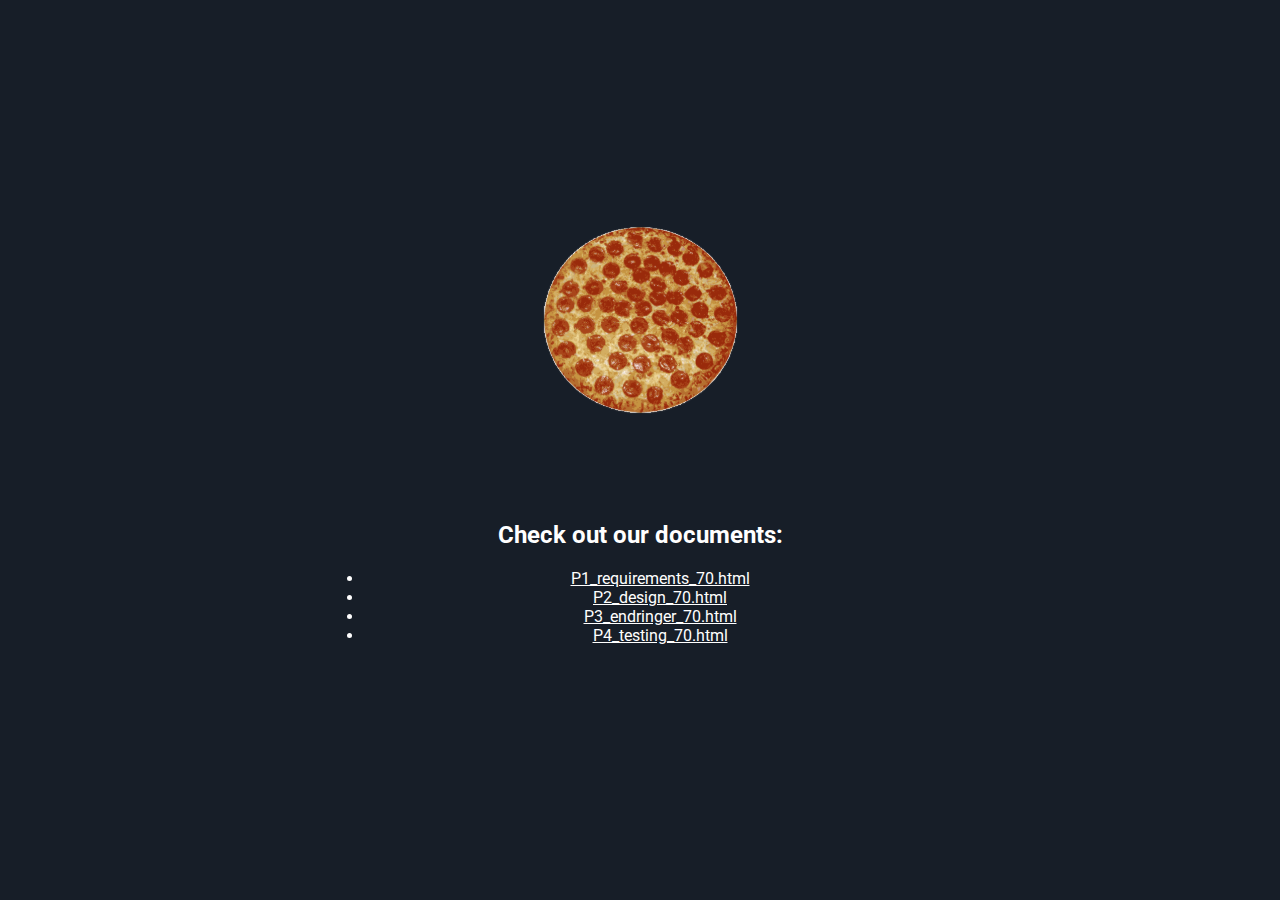
<file: Documents/index.html>
<!DOCTYPE html>
<html lang="en">
  <head>
    <meta charset="UTF-8" />
    <meta name="viewport" content="width=device-width, initial-scale=1.0" />
    <link rel="stylesheet" href="assets/main.css" />
    <link
      href="https://fonts.googleapis.com/css2?family=Roboto:wght@300&display=swap"
      rel="stylesheet"
    />
    <title>Prietzeria - Documents</title>
  </head>
  <body>
    <section>
      <img id="pizza" src="assets/pizza.svg" alt="Pizza"/>
    </section>

    <section>
      <h2>Check out our documents: </h2>
      <ul>
        <li><a href="P1_requirements_70.html">P1_requirements_70.html</a></li>
        <li><a href="P2_design_70.html">P2_design_70.html</a></li>
        <li><a href="P3_endringer_70.html">P3_endringer_70.html</a></li>
        <li><a href="P4_testing_70.html">P4_testing_70.html</a></li>
      </ul>
    </section>
  </body>
</html>
</file>
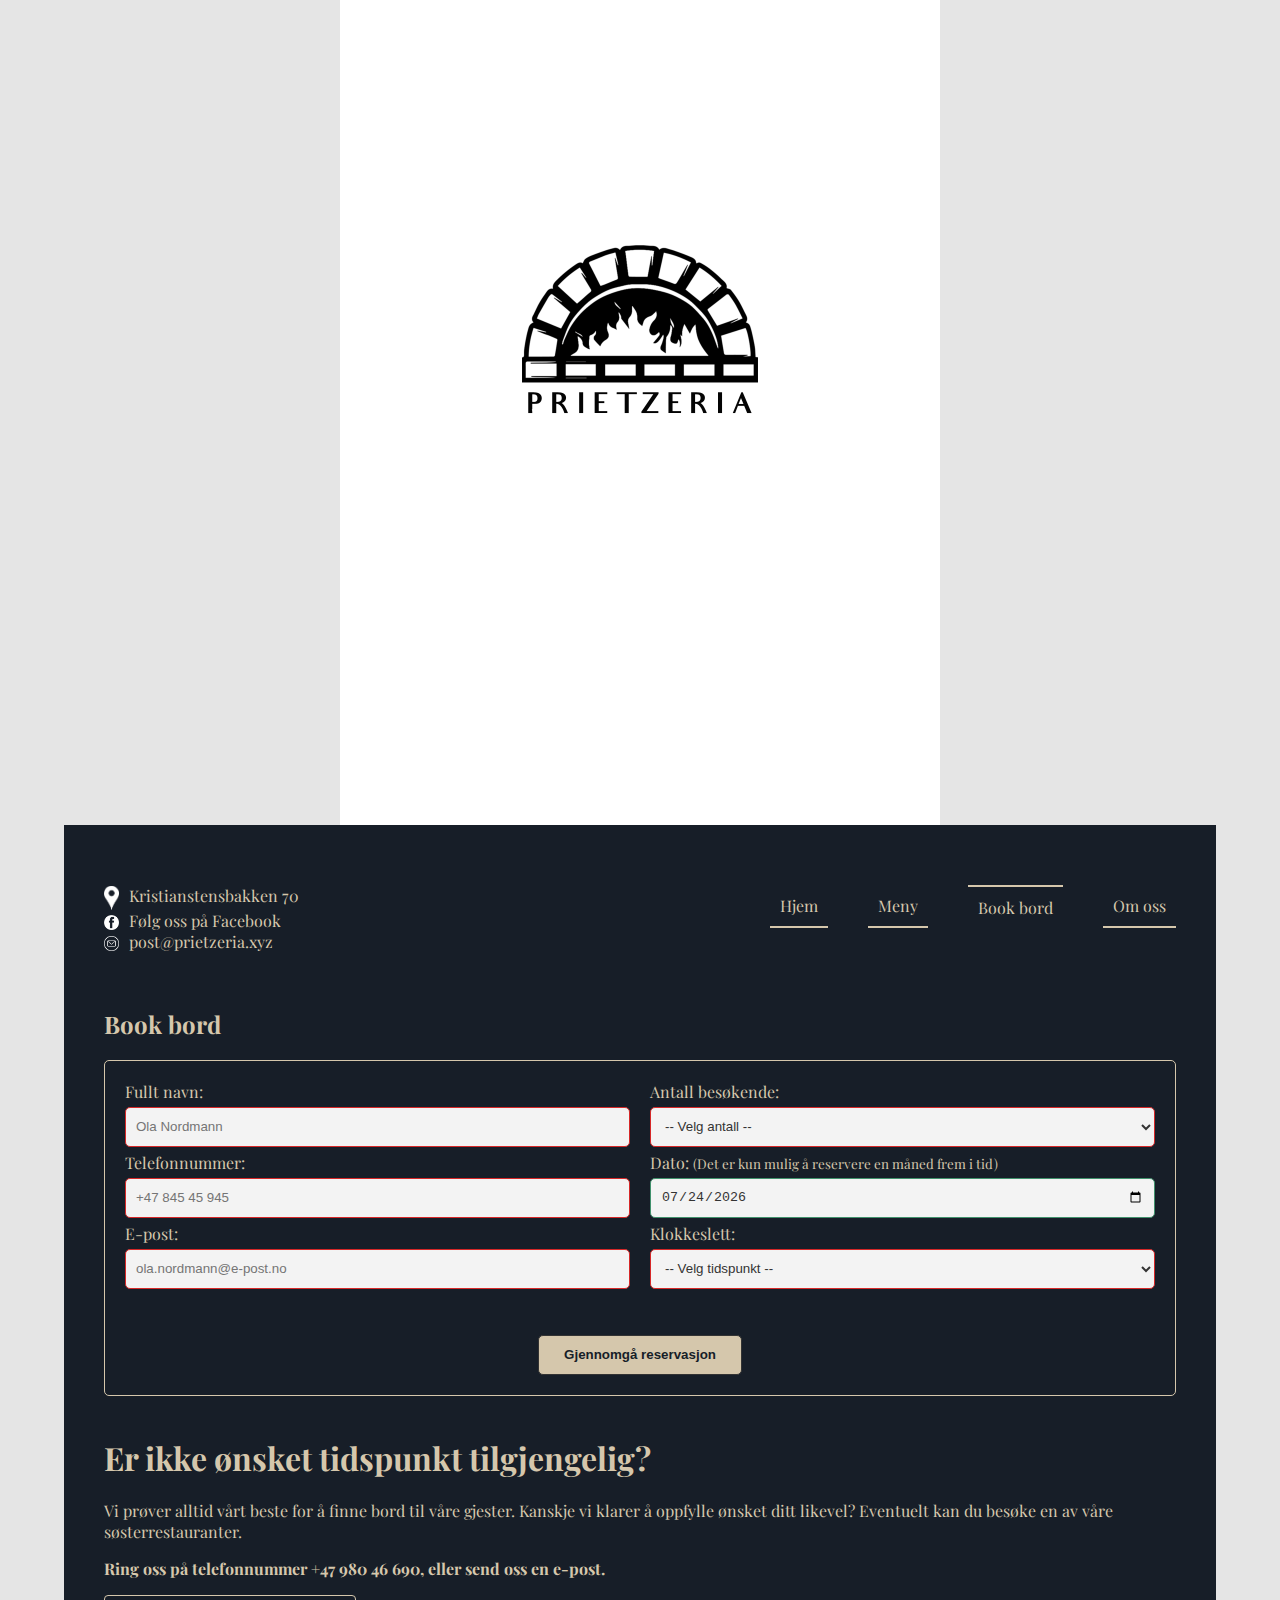
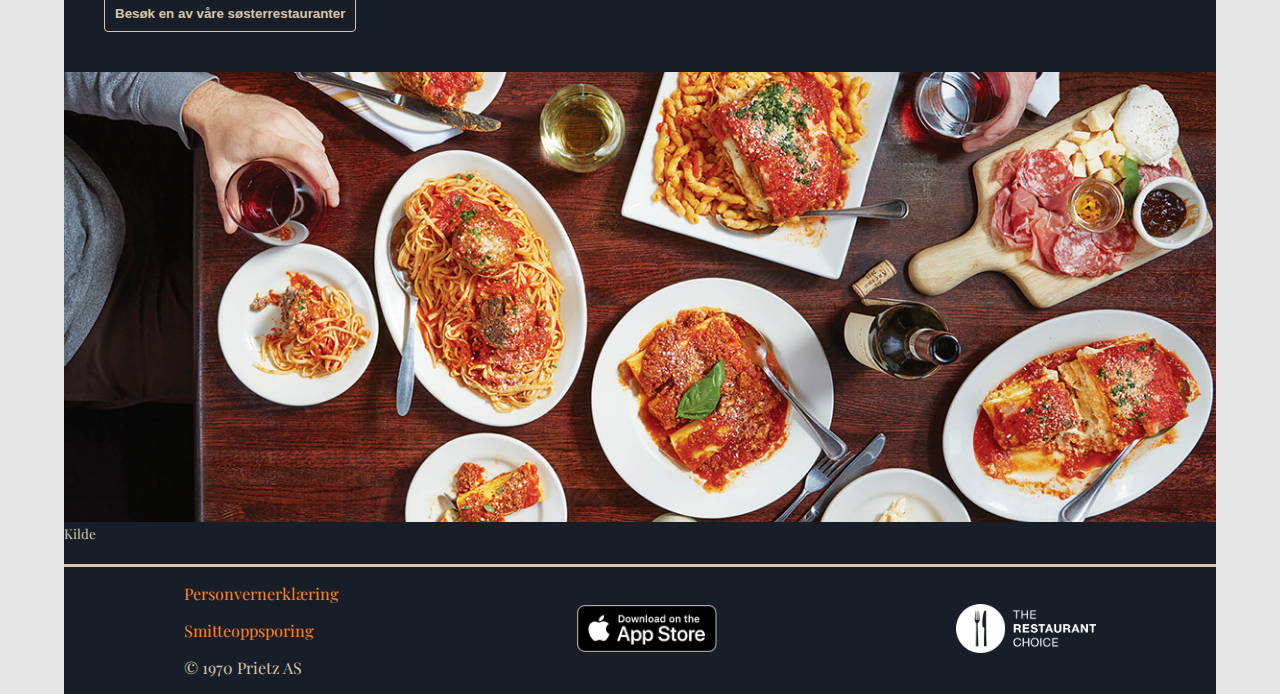
<file: booking.html>
<!DOCTYPE html>
<html lang="no">

<head>
    <meta charset="UTF-8" />
    <meta name="viewport" content="width=device-width, initial-scale=1.0" />
    <link rel="stylesheet" href="assets/styles/style.css" />
    <link rel="stylesheet" href="assets/styles/form.css">
    <link rel="icon" type="image/png" sizes="32x32" href="assets/images/icons/favicon-32x32.png">
    <link rel="icon" type="image/png" sizes="16x16" href="assets/images/icons/favicon-16x16.png">
    <link rel="shortcut icon" href="assets/images/icons/favicon.ico">
    <title>Book bord - Prietzeria</title>
</head>

<body>
    <div id="top-placeholder">
        Noe har gått galt med lastingen av innholdet av header og meny
    </div>

    <section>
        <h2>Book bord</h2>
        <form id="bookingForm" onsubmit="goPart1();">
            <div class="form-grid" id="formPart1">
                <div class="form-grid-1">
                    <label for="name">Fullt navn:</label> <br />
                    <!-- Regex pattern: Bare alfabetiske karakterer, mellomrom, æ, ø og å -->
                    <input type="text" name="name" id="name" pattern="[A-Za-z æøåÆØÅ]+" placeholder="Ola Nordmann" required>

                    <label for="phone">Telefonnummer:</label> <br />
                    <!-- Regex pattern: Bare tall, + og mellomrom -->
                    <input type="text" name="phone" id="phone" pattern="[1234567890 +]+" placeholder="+47 845 45 945" required>

                    <label for="email">E-post:</label> <br />
                    <input type="email" name="email" id="email" placeholder="ola.nordmann@e-post.no" required>

                </div>

                <div class="form-grid-2">
                    <label for="quantity">Antall besøkende: </label>
                    <select name="quantity" id="quantity" required>
                        <option disabled selected value>-- Velg antall --</option>
                        <option value="1">1</option>
                        <option value="2">2</option>
                        <option value="3">3</option>
                        <option value="4">4</option>
                        <option value="5">5</option>
                        <option value="6">6</option>
                        <option value="7">7</option>
                        <option value="8">8</option>
                    </select>

                    <label for="date">Dato: <small>(Det er kun mulig å reservere en måned frem i tid)</small></label> <br />
                    <input type="date" id="date" name="date" value="">

                    <label for="time">Klokkeslett: </label> <br />
                    <select name="time" id="time" required>
                        <option disabled selected value>-- Velg tidspunkt --</option>
                        <option value="11:00">11:00</option>
                        <option value="11:30">11:30</option>
                        <option value="12:00">12:00</option>
                        <option value="12:30">12:30</option>
                        <option value="13:00">13:00</option>
                        <option value="13:30">13:30</option>
                        <option value="14:00">14:00</option>
                        <option value="14:30">14:30</option>
                        <option value="15:00">15:00</option>
                        <option value="15:30">15:30</option>
                        <option value="16:00">16:00</option>
                        <option value="16:30">16:30</option>
                        <option value="17:00">17:00</option>
                        <option value="17:30">17:30</option>
                        <option value="18:00">18:00</option>
                        <option value="18:30">18:30</option>
                        <option value="19:00">19:00</option>
                        <option value="19:30">19:30</option>
                        <option value="20:00">20:00</option>
                        <option value="20:30">20:30</option>
                        <option value="21:00">21:00</option>
                        <option value="21:30">21:30</option>
                        <option value="22:00">22:00</option>
                        <option value="22:30">22:30</option>
                    </select>
                </div>

                <div class="form-grid-3">
                    <br>
                    <input type="submit" value="Gjennomgå reservasjon" id="submitPart1">
                </div>
            </div>

            <div class="form-grid" id="formPart2" style="display: none;">
                <div class="form-grid-1">
                    <p id="finalOutput"></p>
                    <input type="button" value="Endre reservasjon" onclick="backPart2()" id="submitBackPart2">
                </div>

                <div class="form-grid-2">
                    <input type="checkbox" id="consent" name="consent" value="yes"> <label for="consent"> Jeg godtar <u><a href="privacy.html" target="_blank">personvernerklæringen</a></u>.</label>
                    <br /><br />

                    <input type="button" value="Bekreft reservasjon" onclick="goPart2();" id="submitPart2">
                </div>

                <div class="form-grid-3">
                </div>
            </div>

            <div class="form-grid" id="formPart3" style="display: none;">
                <div class="form-grid-1">
                    <h3>Takk! Din reservasjon er nå registrert</h3>
                </div>

                <div class="form-grid-2">
                </div>

                <div class="form-grid-3">
                    <p><strong>Vi sees! Venligst ta kontakt med oss dersom du ønsker å endre din reservasjon.</strong></p>
                </div>
            </div>
        </form>


    </section>

    <section id="tilgjengelig">
        <h1>Er ikke ønsket tidspunkt tilgjengelig?</h1>

        <p>Vi prøver alltid vårt beste for å finne bord til våre gjester. Kanskje vi klarer å oppfylle ønsket ditt likevel? Eventuelt kan du besøke en av våre søsterrestauranter.</p>

        <p><strong>Ring oss på telefonnummer <a href="tel:+4798046690">+47 980 46 690</a>, eller send oss en <a href="mailto:post@prietzeria.xyz">e-post</a>.</strong></p>

        <p>
            <button onclick="sisterVisit();">Besøk en av våre søsterrestauranter</button>
        </p>

        <div class="border" style="display: none" id="sisterResturants">
            <p><strong>Prietzeria Solsiden</strong> - Bedding 7, 7030 Trondheim</p>
            <p><strong>Prietzeria Midtbyen</strong> - Olav Tryggvasons gt. 5, 7010 Trondheim</p>
            <p><strong>Prietzeria Oslo</strong> - Karl Johans Gate 3, 1020 Oslo</p>
            <p></p>
        </div>

    </section>

    <div class="hero" id="hero6"></div>
    <small> <a href="https://www.bostonmagazine.com/restaurants/best-north-end-restaurants/" target="_blank" rel="nofollow">Kilde</a></small>

    <br /><br />

    <div id="footer-placeholder">Noe har gått galt med lastingen av navigasjonsmenyen</div>

    <script src="assets/scripts/mobileNav.js"></script>
    <script src="assets/scripts/booking.js"></script>
    <script src="assets/scripts/top-modularity.js"></script>
    <script src="assets/scripts/footer-modularity.js"></script>


</body>

</html>
</file>
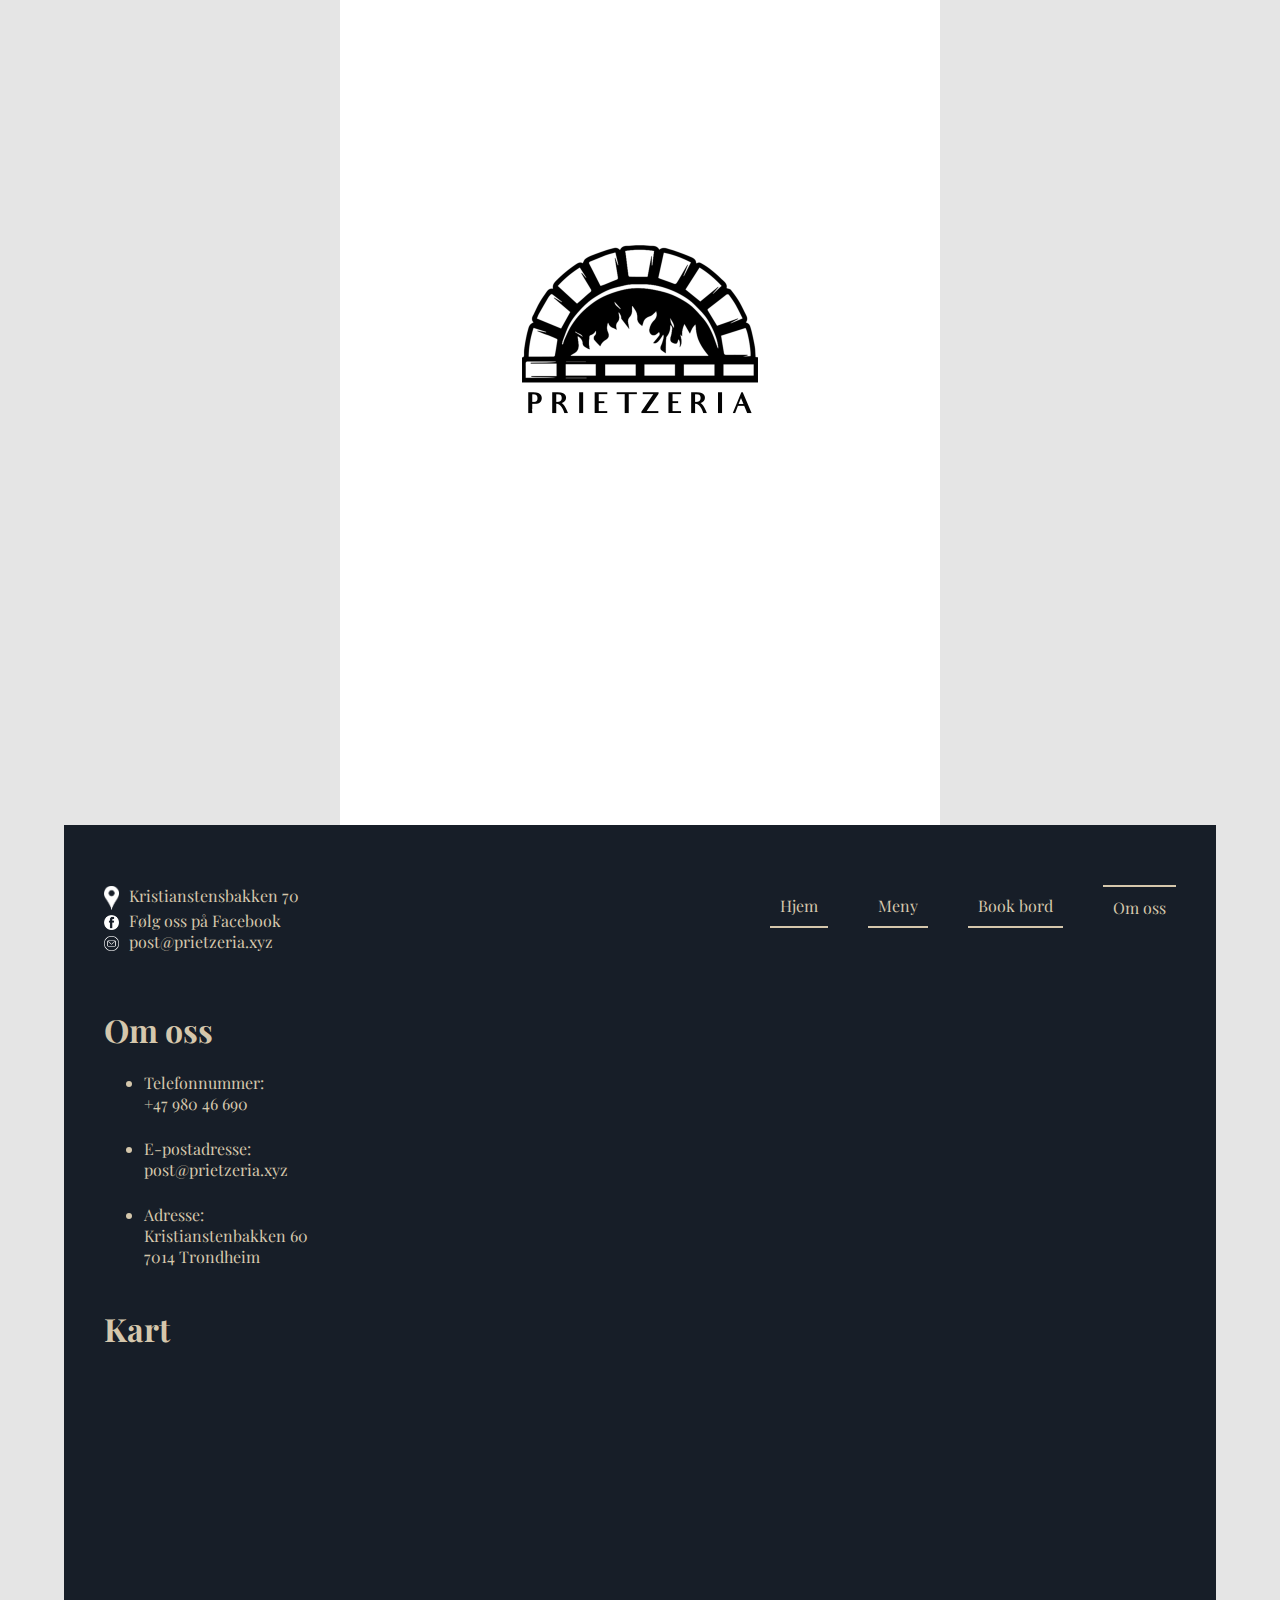
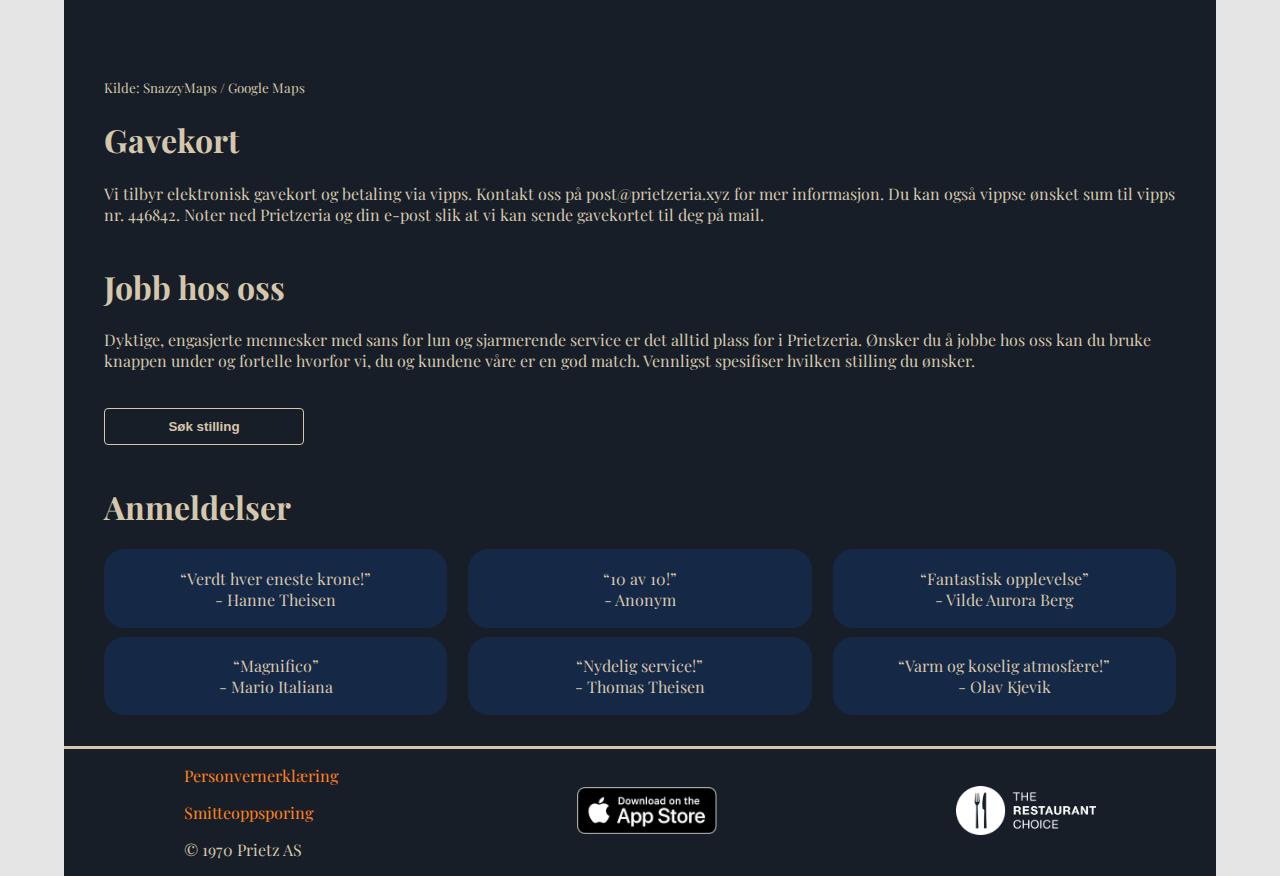
<file: contact.html>
<!DOCTYPE html>
<html lang="no">

<head>
    <meta charset="UTF-8" />
    <meta name="viewport" content="width=device-width, initial-scale=1.0" />
    <link rel="stylesheet" href="assets/styles/style.css" />
    <link rel="stylesheet" href="assets/styles/contact.css" />
    <link rel="stylesheet" href="assets/styles/form.css" />
    <link rel="icon" type="image/png" sizes="32x32" href="assets/images/icons/favicon-32x32.png">
    <link rel="icon" type="image/png" sizes="16x16" href="assets/images/icons/favicon-16x16.png">
    <link rel="shortcut icon" href="assets/images/icons/favicon.ico">

    <title>Om oss - Prietzeria</title>
</head>

<body>
    <div id="top-placeholder">
        Noe har gått galt med lastingen av innholdet av header og meny
    </div>

    <section>
        <h1>Om oss</h1>
        <ul id="contactList">
            <li>
                Telefonnummer: <br /> +47 980 46 690
            </li>
            <li>
                E-postadresse: <br /> <a href="mailto:post@prietzeria.xyz">post@prietzeria.xyz</a>
            </li>
            <li>
                Adresse: <br /> <a target="_blank" rel="nofollow" href="https://www.google.com/maps/place/Kristiansten+festning/@63.4262262,10.4110418,17z/data=!4m5!3m4!1s0x0:0xaf189e2e4edc5934!8m2!3d63.4269223!4d10.4106094">Kristianstenbakken 60<br /> 7014 Trondheim</a>
            </li>
        </ul>
    </section>

    <section>
        <h1>Kart</h1>

        <iframe src="https://snazzymaps.com/embed/271476"></iframe>

        <br/>
        <small><a href="https://snazzymaps.com/build-a-map/" target="_blank" rel="nofollow">Kilde: SnazzyMaps / Google Maps</a></small>

        <h1>Gavekort</h1>
        <p>
            Vi tilbyr elektronisk gavekort og betaling via vipps. Kontakt oss på <a href="mailto:post@prietzeria.xyz">post@prietzeria.xyz</a> for mer informasjon. Du kan også vippse ønsket sum til vipps nr. 446842. Noter ned Prietzeria og din e-post slik
            at vi kan sende gavekortet til deg på mail.
        </p>
    </section>

    <section>
        <h1>Jobb hos oss</h1>
        <p>
            Dyktige, engasjerte mennesker med sans for lun og sjarmerende service er det alltid plass for i Prietzeria. Ønsker du å jobbe hos oss kan du bruke knappen under og fortelle hvorfor vi, du og kundene våre er en god match. Vennligst spesifiser hvilken stilling
            du ønsker.
            <br> <br>
        </p>

        <p>
            <button onclick="showForm();">Søk stilling</button>
        </p>

        <form style="display: none" id="hiddenForm" onsubmit="submitHiddenForm();">
            <div class="form-grid">
                <div class="form-grid-1">
                    <label for="name">Fullt navn:</label> <br />
                    <!-- Regex pattern: Bare alfabetiske karakterer, mellomrom, æ, ø og å -->
                    <input type="text" name="name" id="name" pattern="[A-Za-z æøåÆØÅ]+" placeholder="Ola Nordmann" required />

                    <label for="phone">Telefonnummer:</label> <br />
                    <!-- Regex pattern: Bare tall, + og mellomrom -->
                    <input type="text" name="phone" id="phone" pattern="[1234567890 +]+" placeholder="+47 845 45 945" required />

                    <label for="email">E-post:</label> <br />
                    <input type="email" name="email" id="email" placeholder="ola.nordmann@e-post.no" required />
                </div>

                <div class="form-grid-2">
                    <label for="text">Søknadstekst: </label> <br />
                    <textarea id="text" name="text" rows="10" required placeholder="Din søknadstekst..."></textarea>
                </div>

                <div class="form-grid-3">
                    <input type="checkbox" id="consent" name="consent" value="yes"> <label for="consent"> Jeg godtar <u><a href="privacy.html" target="_blank">personvernerklæringen</a></u>.</label>
                    <br /><br />
                    <input type="submit" value="Send søknad" id="submitForm" style="min-width: 200px;">
                    <p id="formReply" style="display: none;"><strong>Takk for din henvedelse!</strong> Vi vil ta kontakt med deg.</p>
                </div>
            </div>
        </form>

    </section>

    <section>
        <h1>Anmeldelser</h1>
        <div class="quotes">
            <div class="quote-1">
                “Verdt hver eneste krone!” <br /> - Hanne Theisen
            </div>

            <div class="quote-2">
                “10 av 10!” <br /> - Anonym
            </div>

            <div class="quote-3">
                “Fantastisk opplevelse” <br /> - Vilde Aurora Berg
            </div>

            <div class="quote-4">
                “Magnifico” <br /> - Mario Italiana
            </div>

            <div class="quote-5">
                “Nydelig service!” <br /> - Thomas Theisen
            </div>

            <div class="quote-6">
                “Varm og koselig atmosfære!” <br /> - Olav Kjevik
            </div>
        </div>
    </section>

    <div id="footer-placeholder">Noe har gått galt med lastingen av navigasjonsmenyen</div>

    <script src="assets/scripts/mobileNav.js"></script>
    <script src="assets/scripts/hiddenForm.js"></script>
    <script src="assets/scripts/top-modularity.js"></script>
    <script src="assets/scripts/footer-modularity.js"></script>

</body>

</html>
</file>
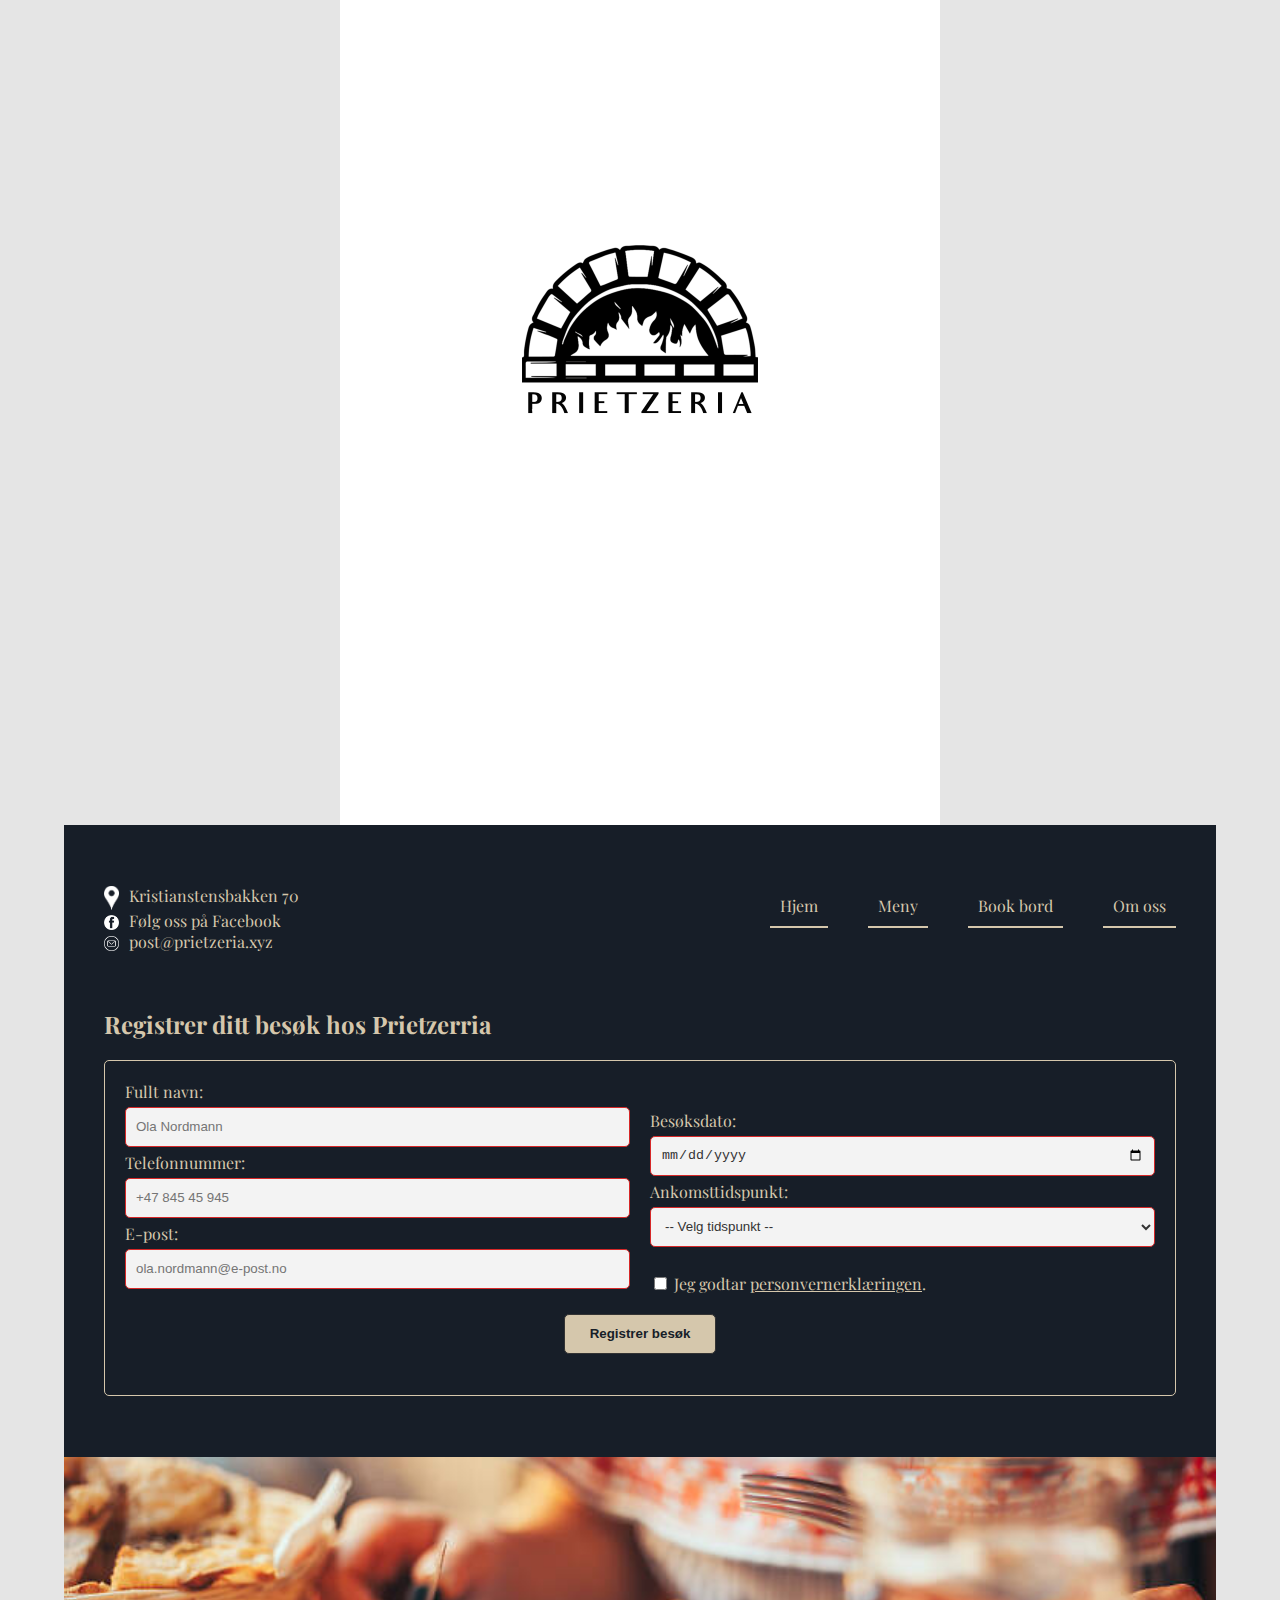
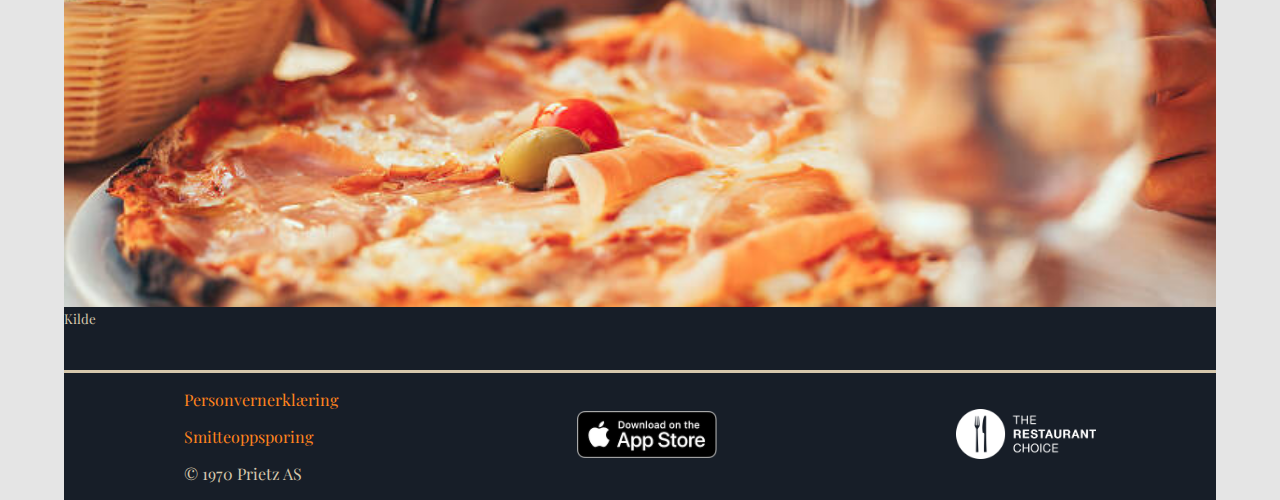
<file: covid-19.html>
<!DOCTYPE html>
<html lang="no">

<head>
    <meta charset="UTF-8" />
    <meta name="viewport" content="width=device-width, initial-scale=1.0" />
    <link rel="stylesheet" href="assets/styles/style.css" />
    <link rel="stylesheet" href="assets/styles/form.css" />
    <link rel="icon" type="image/png" sizes="32x32" href="assets/images/icons/favicon-32x32.png">
    <link rel="icon" type="image/png" sizes="16x16" href="assets/images/icons/favicon-16x16.png">
    <link rel="shortcut icon" href="assets/images/icons/favicon.ico">
    <title>Smittesporing - Prietzeria</title>
</head>

<body>
    <div id="top-placeholder">
        Noe har gått galt med lastingen av innholdet av header og meny
    </div>

    <section>
        <h2>Registrer ditt besøk hos Prietzerria</h2>
        <form id="hiddenForm" onsubmit="submitHiddenForm();">
            <div class="form-grid">
                <div class="form-grid-1">
                    <label for="name">Fullt navn:</label> <br />
                    <!-- Regex pattern: Bare alfabetiske karakterer, mellomrom, æ, ø og å -->
                    <input type="text" name="name" id="name" pattern="[A-Za-z æøåÆØÅ]+" placeholder="Ola Nordmann" required />

                    <label for="phone">Telefonnummer:</label> <br />
                    <!-- Regex pattern: Bare tall, + og mellomrom -->
                    <input type="text" name="phone" id="phone" pattern="[1234567890 +]+" placeholder="+47 845 45 945" required />

                    <label for="email">E-post:</label> <br />
                    <input type="email" name="email" id="email" placeholder="ola.nordmann@e-post.no" required />
                </div>

                <div class="form-grid-2">
                    <label for="date">Besøksdato: </label> <br />
                    <input type="date" id="date" name="date" value="" required>

                    <label for="time">Ankomsttidspunkt: </label> <br />
                    <select name="time" id="time" required>
                        <option disabled selected value>-- Velg tidspunkt --</option>
                      <option value="11:00">11:00</option>
                      <option value="11:30">11:30</option>
                      <option value="12:00">12:00</option>
                      <option value="12:30">12:30</option>
                      <option value="13:00">13:00</option>
                      <option value="13:30">13:30</option>
                      <option value="14:00">14:00</option>
                      <option value="14:30">14:30</option>
                      <option value="15:00">15:00</option>
                      <option value="15:30">15:30</option>
                      <option value="16:00">16:00</option>
                      <option value="16:30">16:30</option>
                      <option value="17:00">17:00</option>
                      <option value="17:30">17:30</option>
                      <option value="18:00">18:00</option>
                      <option value="18:30">18:30</option>
                      <option value="19:00">19:00</option>
                      <option value="19:30">19:30</option>
                      <option value="20:00">20:00</option>
                      <option value="20:30">20:30</option>
                      <option value="21:00">21:00</option>
                      <option value="21:30">21:30</option>
                      <option value="22:00">22:00</option>
                      <option value="22:30">22:30</option>
                    </select>
                    <br />
                    <input type="checkbox" id="consent" name="consent" value="yes"> <label for="consent"> Jeg godtar <u><a href="privacy.html" target="_blank">personvernerklæringen</a></u>.</label>
                </div>

                <div class="form-grid-3">
                    <input type="submit" value="Registrer besøk" id="submitForm">
                    <p id="formReply" style="display: none;"><strong>Takk for du registrer deg!</strong> Dataen er sendt til Trondheim kommune.</p>
                    <br />
                </div>
            </div>
        </form>
    </section>
    <br>
    <div class="hero" id="hero7"></div>
    <small><a href="https://www.timeout.com/rome/restaurants/best-pizza-in-rome" target="_blank" rel="nofollow">Kilde</a> </small>
    <br>
    <br>
    <br>
    <div id="footer-placeholder">Noe har gått galt med lastingen av navigasjonsmenyen</div>

    <script src="assets/scripts/mobileNav.js"></script>
    <script src="assets/scripts/hiddenForm.js"></script>
    <script src="assets/scripts/top-modularity.js"></script>
    <script src="assets/scripts/footer-modularity.js"></script>

</body>

</html>
</file>
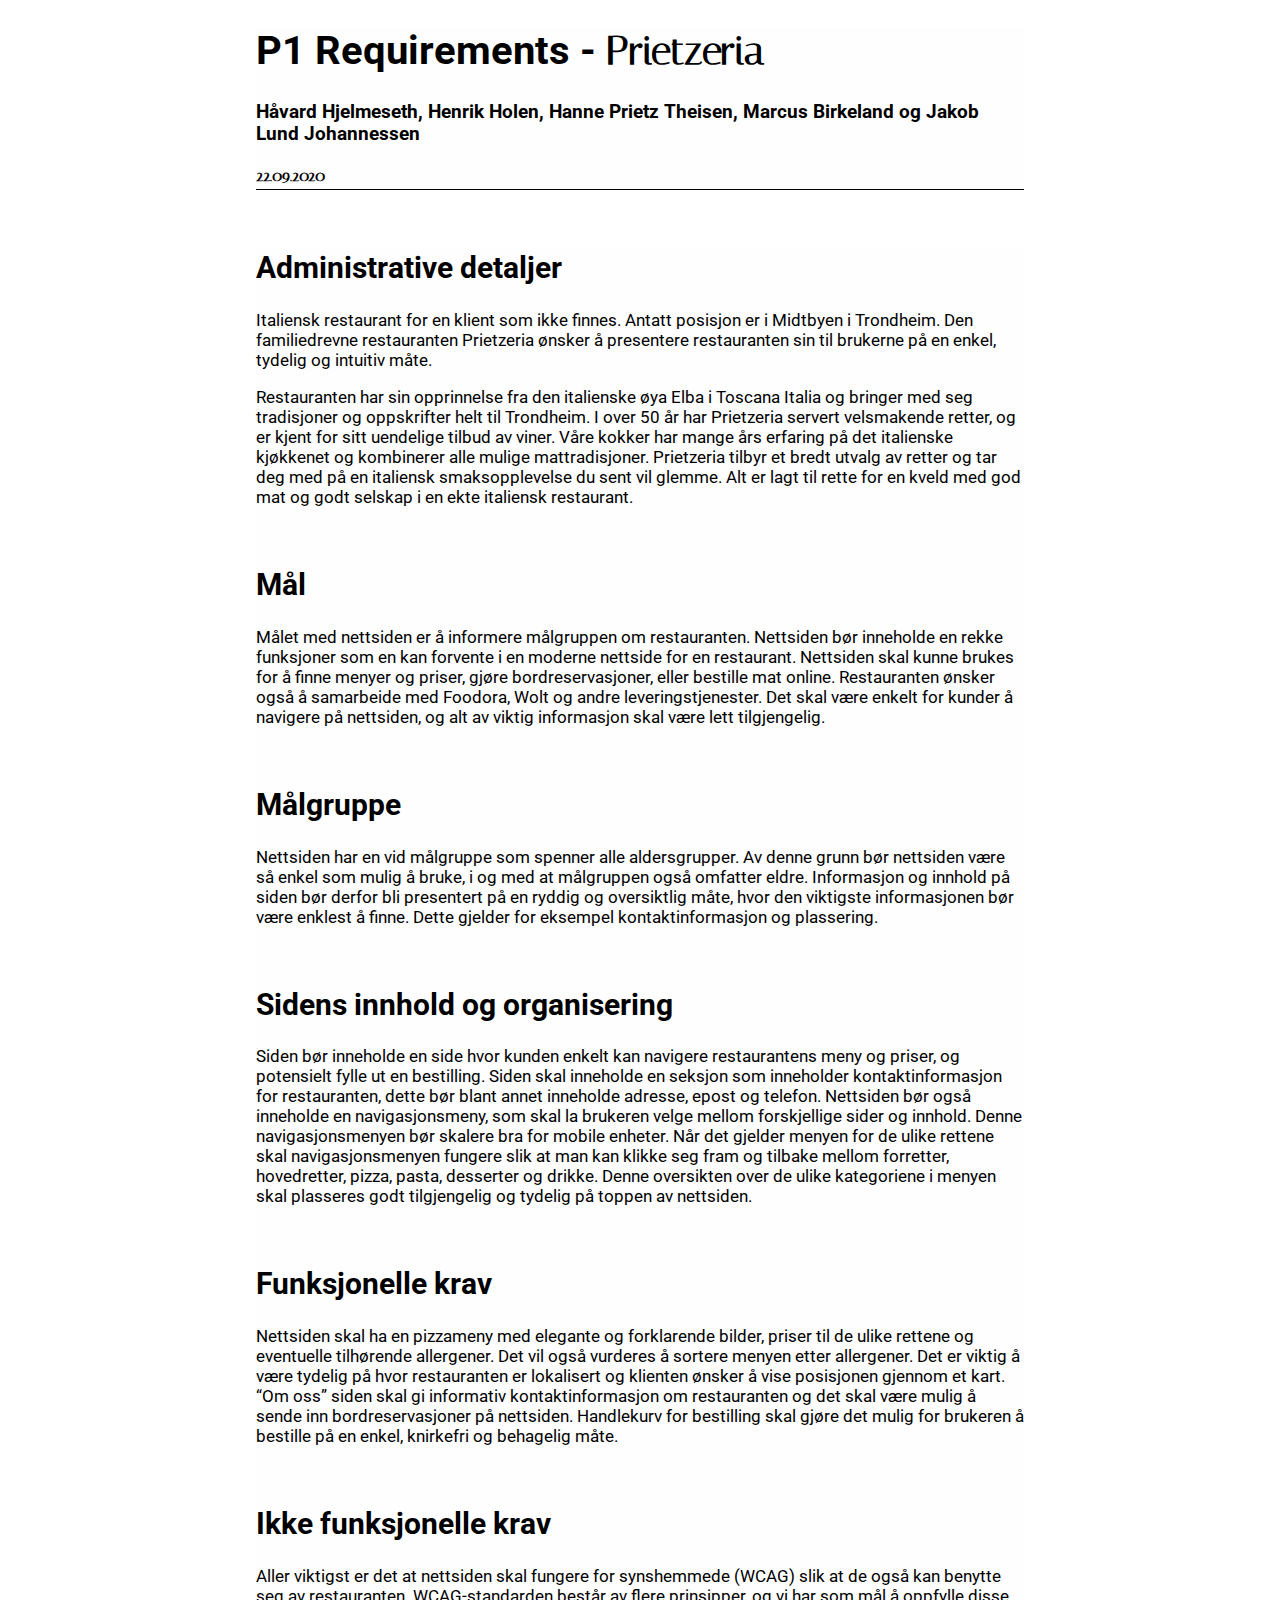
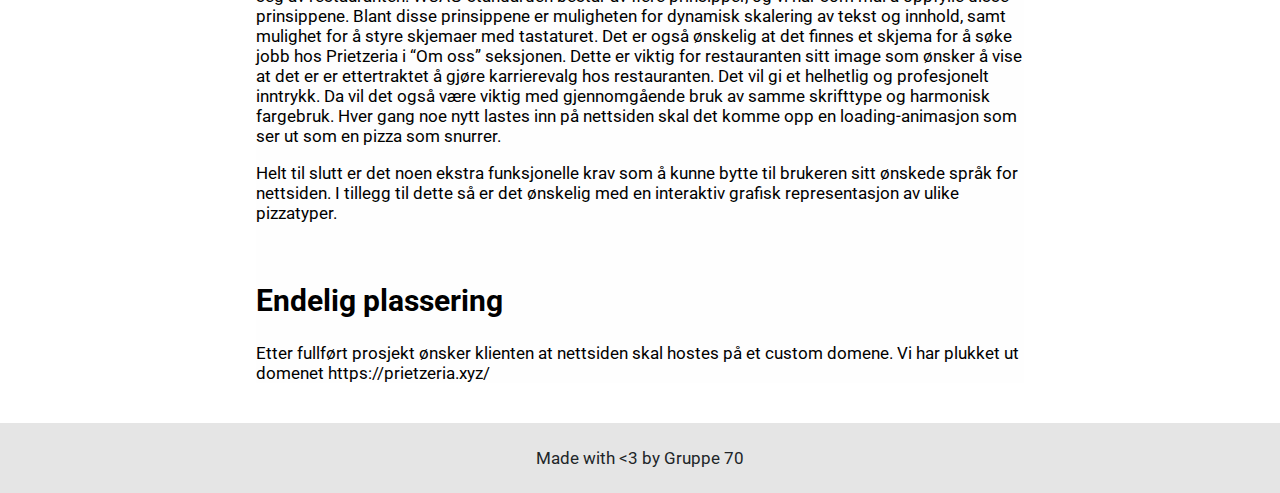
<file: P1_requirements_70.html>
<!DOCTYPE html>
<html lang="nb">
  <!--
    View our page at https://prietzeria.xyz/
  -->
  <head>
    <meta charset="UTF-8" />
    <meta name="viewport" content="width=device-width, initial-scale=1.0" />
    <title>P1 - Webtek 70</title>
    <link rel="stylesheet" href="assets/style.css" />
    <link
      href="https://fonts.googleapis.com/css2?family=Roboto:wght@300&display=swap"
      rel="stylesheet"
    />
  </head>
  <body>
    <header>
      <h1><span>P1 Requirements - </span><span id="logo">Prietzeria</span></h1>
      <h3>
        Håvard Hjelmeseth, Henrik Holen, Hanne Prietz Theisen, Marcus Birkeland
        og Jakob Lund Johannessen
      </h3>
      <h4>22.09.2020</h4>

      <div id="divider"></div>
    </header>

    <section>
      <h2>Administrative detaljer</h2>
      <p>
        Italiensk restaurant for en klient som ikke finnes. Antatt posisjon er i
        Midtbyen i Trondheim. Den familiedrevne restauranten Prietzeria ønsker å
        presentere restauranten sin til brukerne på en enkel, tydelig og
        intuitiv måte.
      </p>
      <p>
        Restauranten har sin opprinnelse fra den italienske øya Elba i Toscana
        Italia og bringer med seg tradisjoner og oppskrifter helt til Trondheim.
        I over 50 år har Prietzeria servert velsmakende retter, og er kjent for
        sitt uendelige tilbud av viner. Våre kokker har mange års erfaring på
        det italienske kjøkkenet og kombinerer alle mulige mattradisjoner.
        Prietzeria tilbyr et bredt utvalg av retter og tar deg med på en
        italiensk smaksopplevelse du sent vil glemme. Alt er lagt til rette for
        en kveld med god mat og godt selskap i en ekte italiensk restaurant.
      </p>

      <h2>Mål</h2>
      <p>
        Målet med nettsiden er å informere målgruppen om restauranten. Nettsiden
        bør inneholde en rekke funksjoner som en kan forvente i en moderne
        nettside for en restaurant. Nettsiden skal kunne brukes for å finne
        menyer og priser, gjøre bordreservasjoner, eller bestille mat online.
        Restauranten ønsker også å samarbeide med Foodora, Wolt og andre
        leveringstjenester. Det skal være enkelt for kunder å navigere på
        nettsiden, og alt av viktig informasjon skal være lett tilgjengelig.
      </p>

      <h2>Målgruppe</h2>
      <p>
        Nettsiden har en vid målgruppe som spenner alle aldersgrupper. Av denne
        grunn bør nettsiden være så enkel som mulig å bruke, i og med at
        målgruppen også omfatter eldre. Informasjon og innhold på siden bør
        derfor bli presentert på en ryddig og oversiktlig måte, hvor den
        viktigste informasjonen bør være enklest å finne. Dette gjelder for
        eksempel kontaktinformasjon og plassering.
      </p>

      <h2>Sidens innhold og organisering</h2>
      <p>
        Siden bør inneholde en side hvor kunden enkelt kan navigere
        restaurantens meny og priser, og potensielt fylle ut en bestilling.
        Siden skal inneholde en seksjon som inneholder kontaktinformasjon for
        restauranten, dette bør blant annet inneholde adresse, epost og telefon.
        Nettsiden bør også inneholde en navigasjonsmeny, som skal la brukeren
        velge mellom forskjellige sider og innhold. Denne navigasjonsmenyen bør
        skalere bra for mobile enheter. Når det gjelder menyen for de ulike
        rettene skal navigasjonsmenyen fungere slik at man kan klikke seg fram
        og tilbake mellom forretter, hovedretter, pizza, pasta, desserter og
        drikke. Denne oversikten over de ulike kategoriene i menyen skal
        plasseres godt tilgjengelig og tydelig på toppen av nettsiden.
      </p>
      <h2>Funksjonelle krav</h2>
      <p>
        Nettsiden skal ha en pizzameny med elegante og forklarende bilder,
        priser til de ulike rettene og eventuelle tilhørende allergener. Det vil
        også vurderes å sortere menyen etter allergener. Det er viktig å være
        tydelig på hvor restauranten er lokalisert og klienten ønsker å vise
        posisjonen gjennom et kart. “Om oss” siden skal gi informativ
        kontaktinformasjon om restauranten og det skal være mulig å sende inn
        bordreservasjoner på nettsiden. Handlekurv for bestilling skal gjøre det
        mulig for brukeren å bestille på en enkel, knirkefri og behagelig måte.
      </p>

      <h2>Ikke funksjonelle krav</h2>
      <p>
        Aller viktigst er det at nettsiden skal fungere for synshemmede (WCAG)
        slik at de også kan benytte seg av restauranten. WCAG-standarden består
        av flere prinsipper, og vi har som mål å oppfylle disse prinsippene.
        Blant disse prinsippene er muligheten for dynamisk skalering av tekst og
        innhold, samt mulighet for å styre skjemaer med tastaturet. Det er også
        ønskelig at det finnes et skjema for å søke jobb hos Prietzeria i “Om
        oss” seksjonen. Dette er viktig for restauranten sitt image som ønsker å
        vise at det er er ettertraktet å gjøre karrierevalg hos restauranten.
        Det vil gi et helhetlig og profesjonelt inntrykk. Da vil det også være
        viktig med gjennomgående bruk av samme skrifttype og harmonisk
        fargebruk. Hver gang noe nytt lastes inn på nettsiden skal det komme opp
        en loading-animasjon som ser ut som en pizza som snurrer.
      </p>

      <p>
        Helt til slutt er det noen ekstra funksjonelle krav som å kunne bytte
        til brukeren sitt ønskede språk for nettsiden. I tillegg til dette så er
        det ønskelig med en interaktiv grafisk representasjon av ulike
        pizzatyper.
      </p>

      <h2>Endelig plassering</h2>
      <p>
        Etter fullført prosjekt ønsker klienten at nettsiden skal hostes på et
        custom domene. Vi har plukket ut domenet https://prietzeria.xyz/
      </p>
    </section>

    <footer>
      <p>Made with &lt;3 by Gruppe 70</p>
    </footer>
  </body>
</html>
</file>
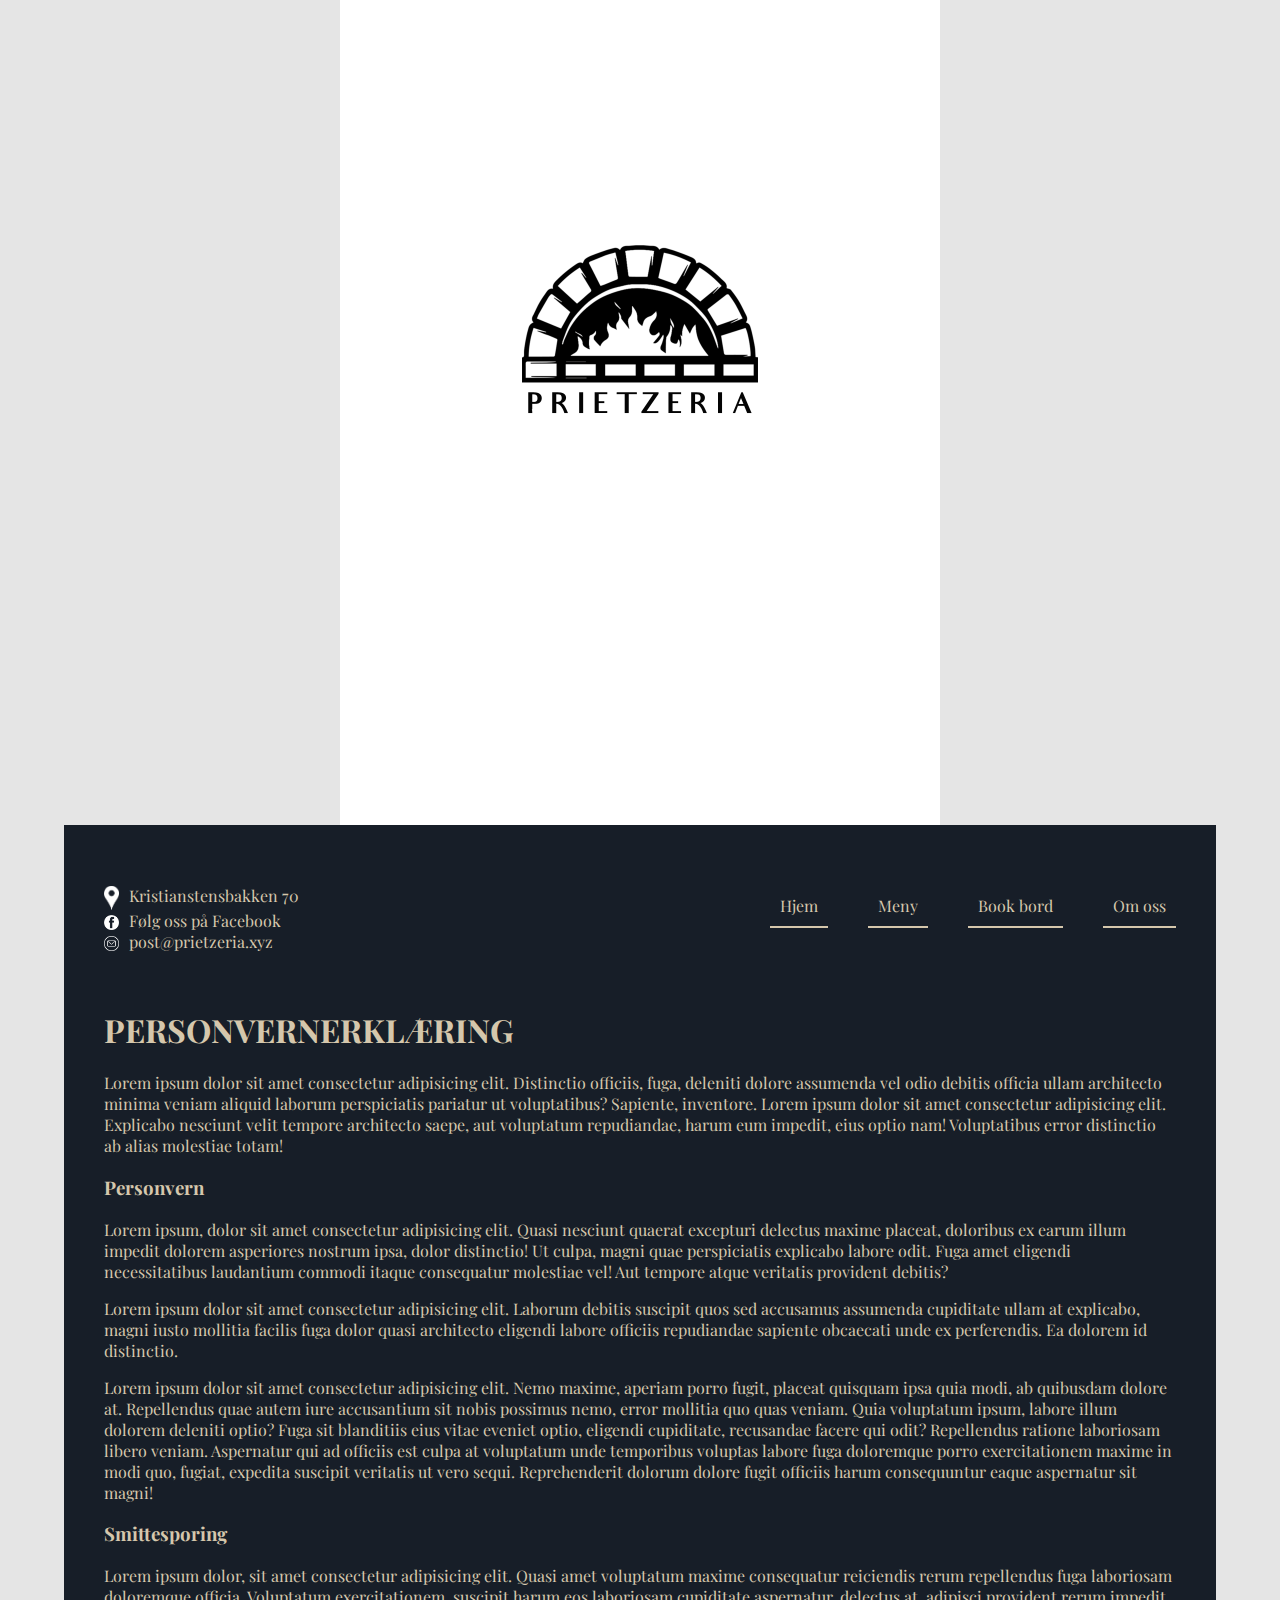
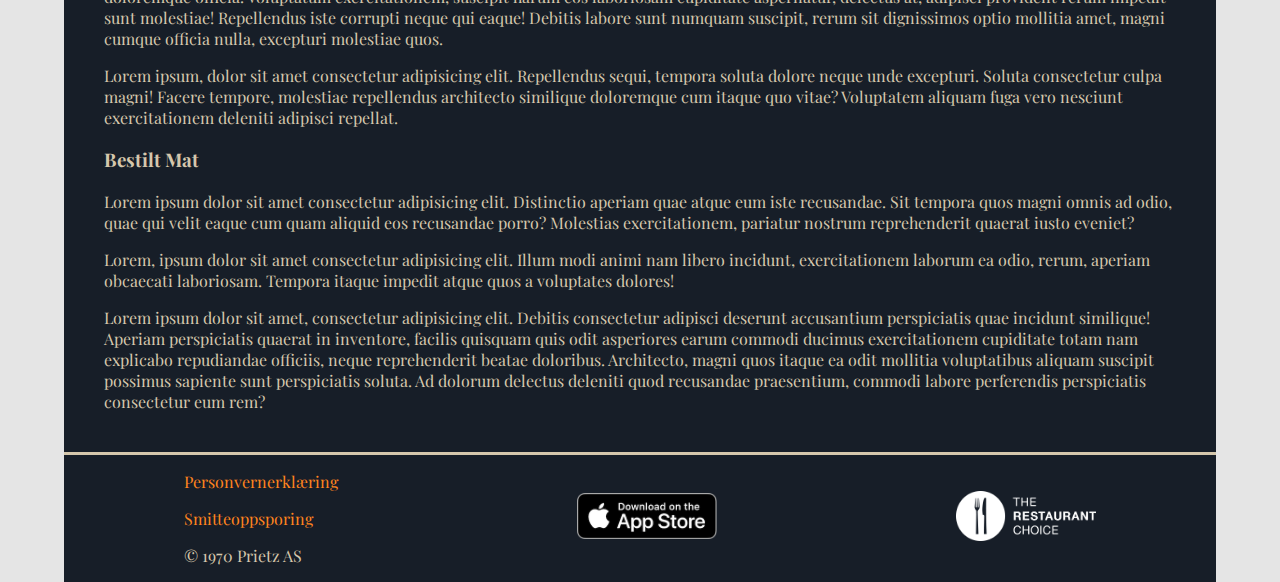
<file: privacy.html>
<!DOCTYPE html>
    <html lang="no">

    <head>
        <meta charset="UTF-8" />
        <meta name="viewport" content="width=device-width, initial-scale=1.0" />
        <link rel="stylesheet" href="assets/styles/style.css" />
        <link rel="icon" type="image/png" sizes="32x32" href="assets/images/icons/favicon-32x32.png">
        <link rel="icon" type="image/png" sizes="16x16" href="assets/images/icons/favicon-16x16.png">
        <link rel="shortcut icon" href="assets/images/icons/favicon.ico">
        <title>Personvernerklæring - Prietzeria</title>
    </head>

    <body>
        <div id="top-placeholder">
            Noe har gått galt med lastingen av innholdet av header og meny
        </div>

        <section>
            <h1>PERSONVERNERKLÆRING</h1>
            <!-- Vi bruker lang="en" for at ikke HTML validatoren skal bli sint på oss.. -->
            <p lang="en">
                Lorem ipsum dolor sit amet consectetur adipisicing elit. Distinctio officiis, fuga, deleniti dolore assumenda vel odio debitis officia ullam architecto minima veniam aliquid laborum perspiciatis pariatur ut voluptatibus? Sapiente, inventore. Lorem ipsum
                dolor sit amet consectetur adipisicing elit. Explicabo nesciunt velit tempore architecto saepe, aut voluptatum repudiandae, harum eum impedit, eius optio nam! Voluptatibus error distinctio ab alias molestiae totam!
            </p>
            <h3>Personvern</h3>
            <p lang="en">
                Lorem ipsum, dolor sit amet consectetur adipisicing elit. Quasi nesciunt quaerat excepturi delectus maxime placeat, doloribus ex earum illum impedit dolorem asperiores nostrum ipsa, dolor distinctio! Ut culpa, magni quae perspiciatis explicabo labore
                odit. Fuga amet eligendi necessitatibus laudantium commodi itaque consequatur molestiae vel! Aut tempore atque veritatis provident debitis?
            </p>
            <p lang="en">
                Lorem ipsum dolor sit amet consectetur adipisicing elit. Laborum debitis suscipit quos sed accusamus assumenda cupiditate ullam at explicabo, magni iusto mollitia facilis fuga dolor quasi architecto eligendi labore officiis repudiandae sapiente obcaecati
                unde ex perferendis. Ea dolorem id distinctio.
            </p>
            <p lang="en">
                Lorem ipsum dolor sit amet consectetur adipisicing elit. Nemo maxime, aperiam porro fugit, placeat quisquam ipsa quia modi, ab quibusdam dolore at. Repellendus quae autem iure accusantium sit nobis possimus nemo, error mollitia quo quas veniam. Quia voluptatum
                ipsum, labore illum dolorem deleniti optio? Fuga sit blanditiis eius vitae eveniet optio, eligendi cupiditate, recusandae facere qui odit? Repellendus ratione laboriosam libero veniam. Aspernatur qui ad officiis est culpa at voluptatum unde
                temporibus voluptas labore fuga doloremque porro exercitationem maxime in modi quo, fugiat, expedita suscipit veritatis ut vero sequi. Reprehenderit dolorum dolore fugit officiis harum consequuntur eaque aspernatur sit magni!
            </p>
            <h3>Smittesporing</h3>
            <p lang="en">
                Lorem ipsum dolor, sit amet consectetur adipisicing elit. Quasi amet voluptatum maxime consequatur reiciendis rerum repellendus fuga laboriosam doloremque officia. Voluptatum exercitationem, suscipit harum eos laboriosam cupiditate aspernatur, delectus
                at, adipisci provident rerum impedit sunt molestiae! Repellendus iste corrupti neque qui eaque! Debitis labore sunt numquam suscipit, rerum sit dignissimos optio mollitia amet, magni cumque officia nulla, excepturi molestiae quos.
            </p>
            <p lang="en">
                Lorem ipsum, dolor sit amet consectetur adipisicing elit. Repellendus sequi, tempora soluta dolore neque unde excepturi. Soluta consectetur culpa magni! Facere tempore, molestiae repellendus architecto similique doloremque cum itaque quo vitae? Voluptatem
                aliquam fuga vero nesciunt exercitationem deleniti adipisci repellat.
            </p>
            <h3>Bestilt Mat</h3>
            <p lang="en">
                Lorem ipsum dolor sit amet consectetur adipisicing elit. Distinctio aperiam quae atque eum iste recusandae. Sit tempora quos magni omnis ad odio, quae qui velit eaque cum quam aliquid eos recusandae porro? Molestias exercitationem, pariatur nostrum reprehenderit
                quaerat iusto eveniet?
            </p>
            <p lang="en">
                Lorem, ipsum dolor sit amet consectetur adipisicing elit. Illum modi animi nam libero incidunt, exercitationem laborum ea odio, rerum, aperiam obcaecati laboriosam. Tempora itaque impedit atque quos a voluptates dolores!
            </p>
            <p lang="en">
                Lorem ipsum dolor sit amet, consectetur adipisicing elit. Debitis consectetur adipisci deserunt accusantium perspiciatis quae incidunt similique! Aperiam perspiciatis quaerat in inventore, facilis quisquam quis odit asperiores earum commodi ducimus exercitationem
                cupiditate totam nam explicabo repudiandae officiis, neque reprehenderit beatae doloribus. Architecto, magni quos itaque ea odit mollitia voluptatibus aliquam suscipit possimus sapiente sunt perspiciatis soluta. Ad dolorum delectus deleniti
                quod recusandae praesentium, commodi labore perferendis perspiciatis consectetur eum rem?
            </p>

        </section>

        <div id="footer-placeholder">Noe har gått galt med lastingen av navigasjonsmenyen</div>

        <script src="assets/scripts/mobileNav.js"></script>
        <script src="assets/scripts/top-modularity.js"></script>
        <script src="assets/scripts/footer-modularity.js"></script>
    </body>

    </html>
</file>
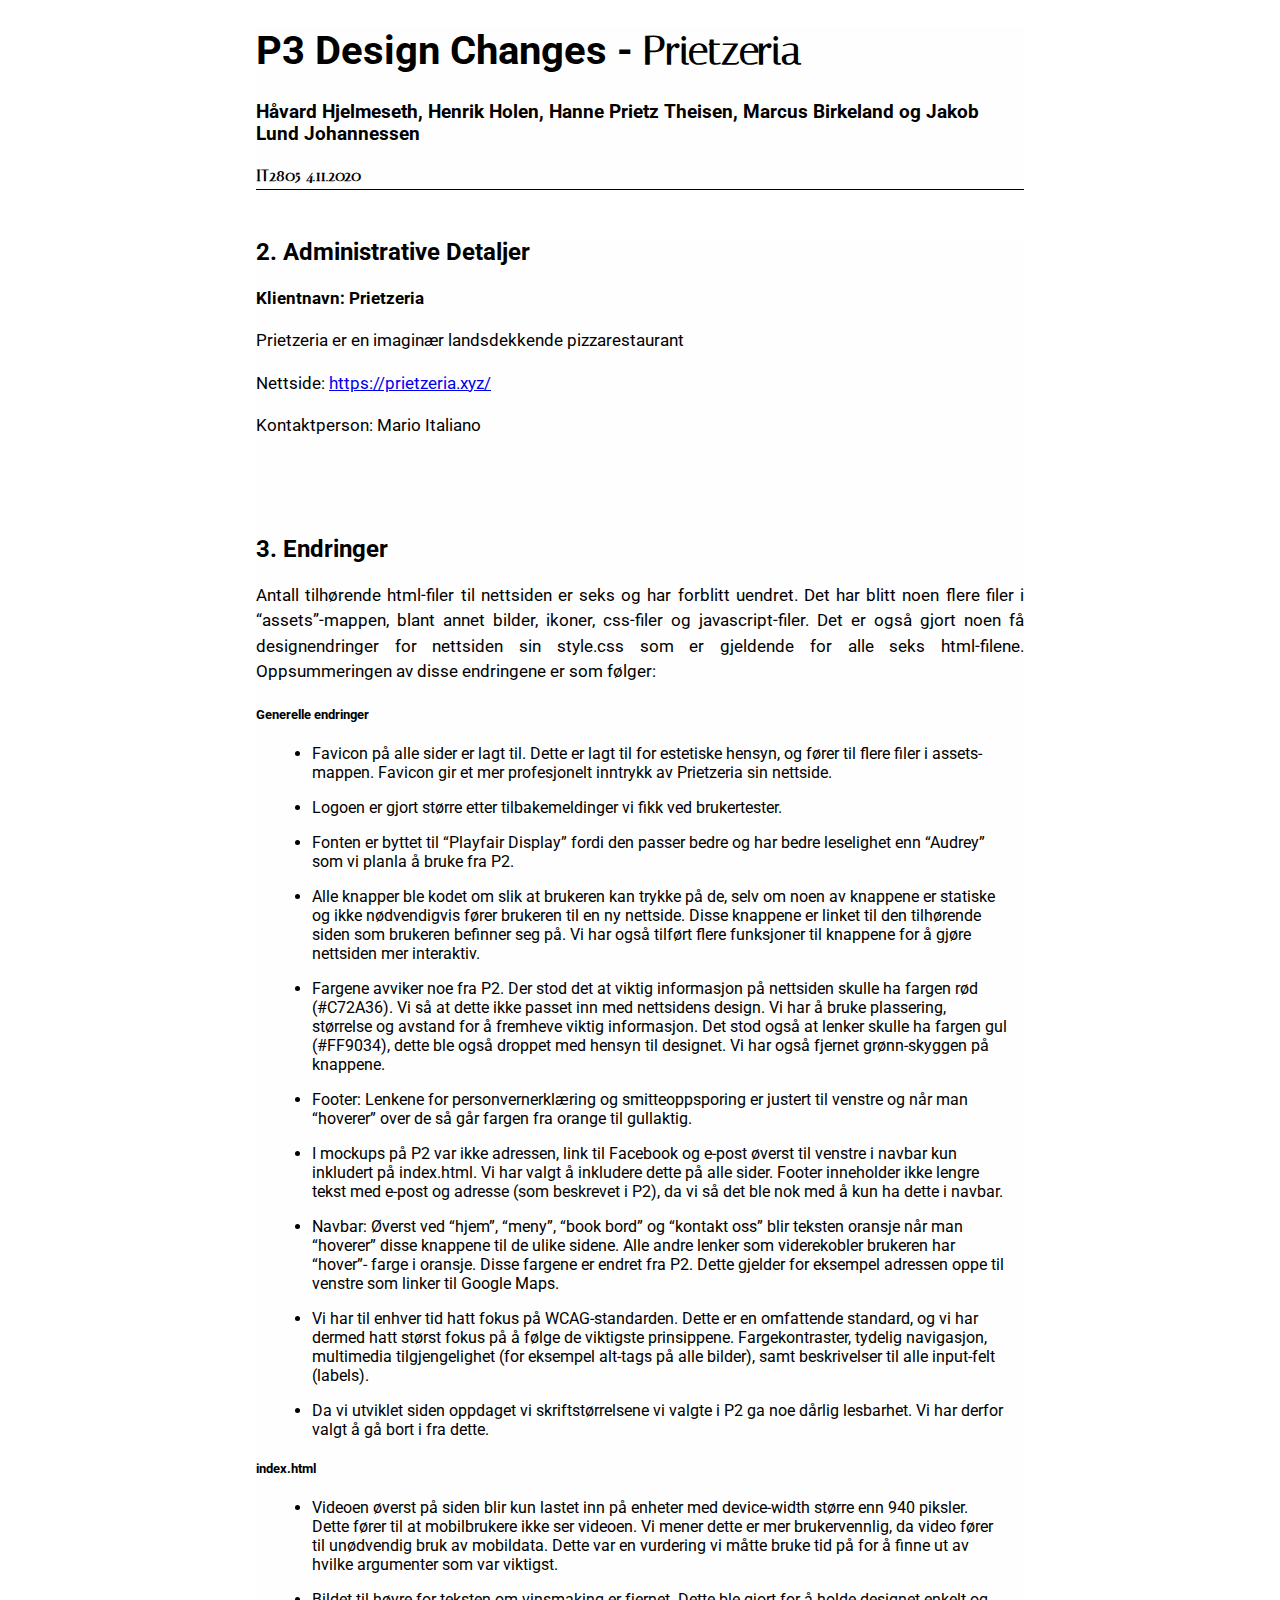
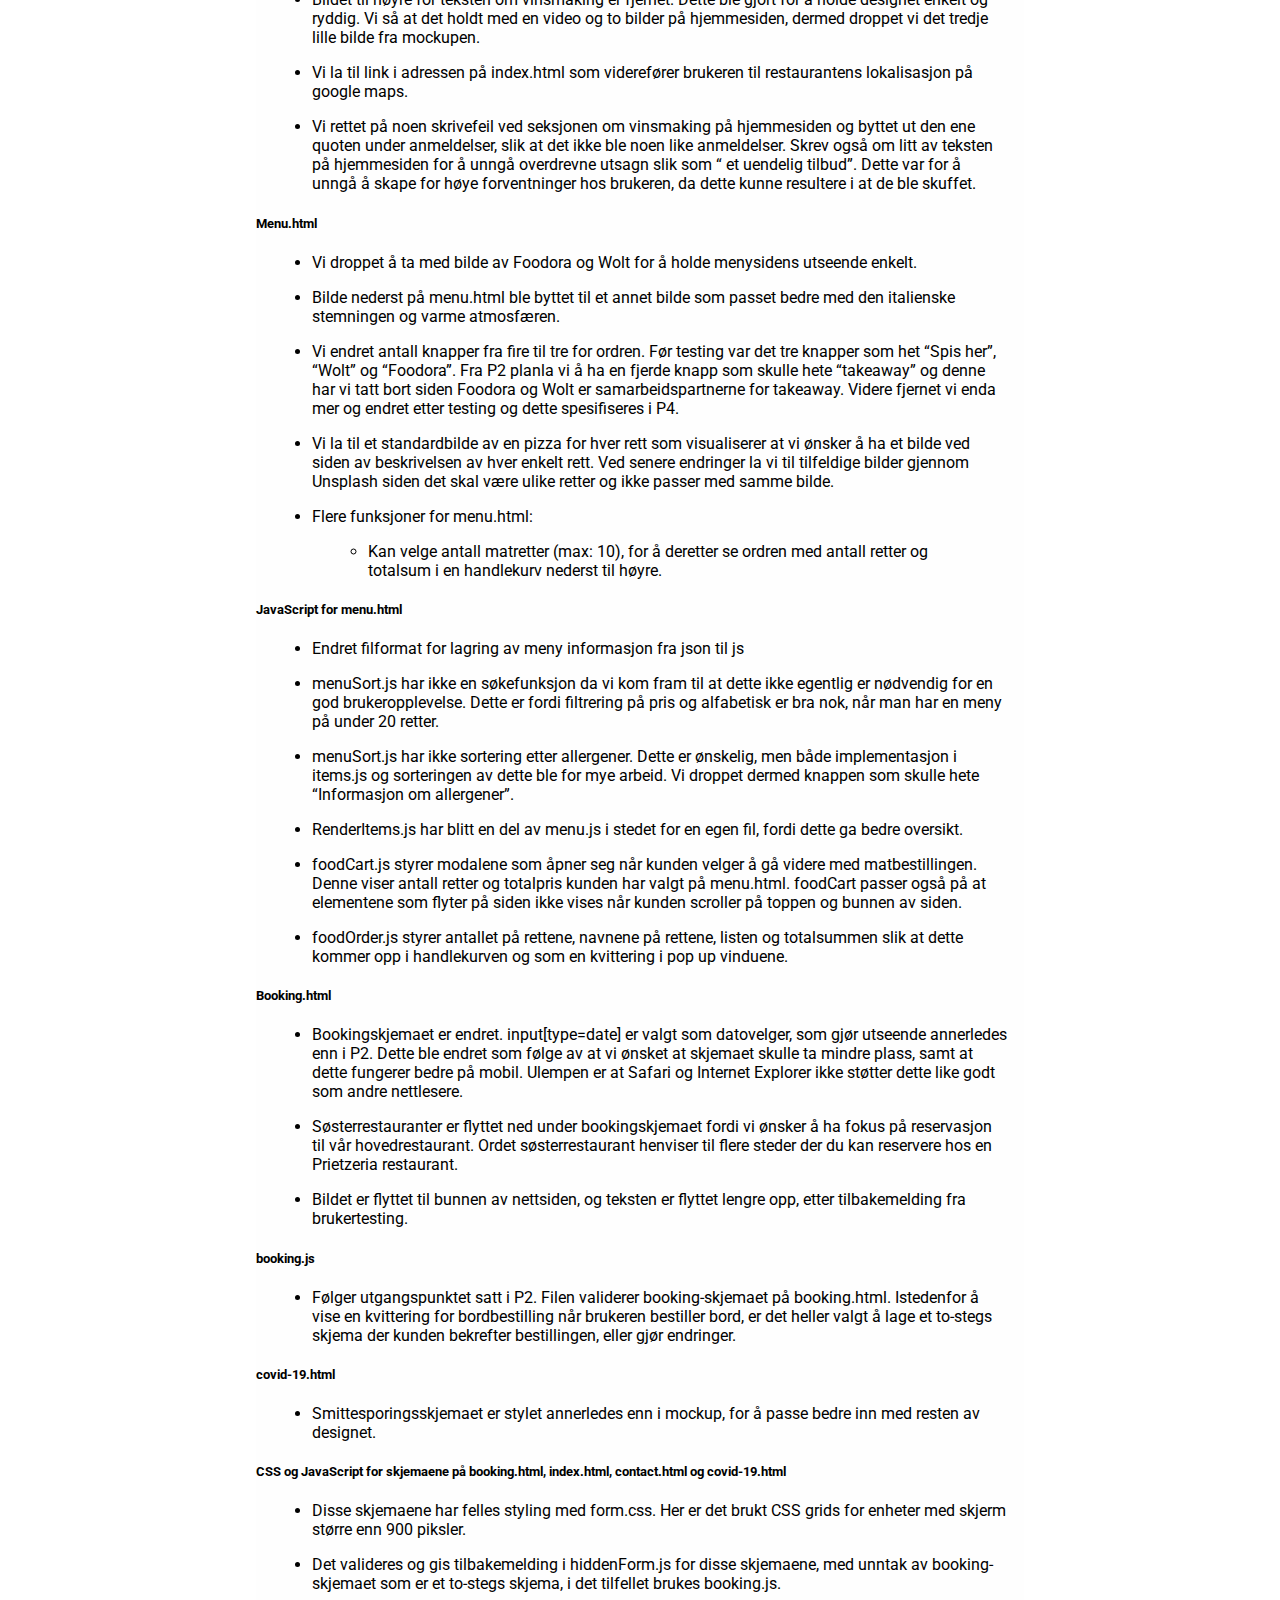
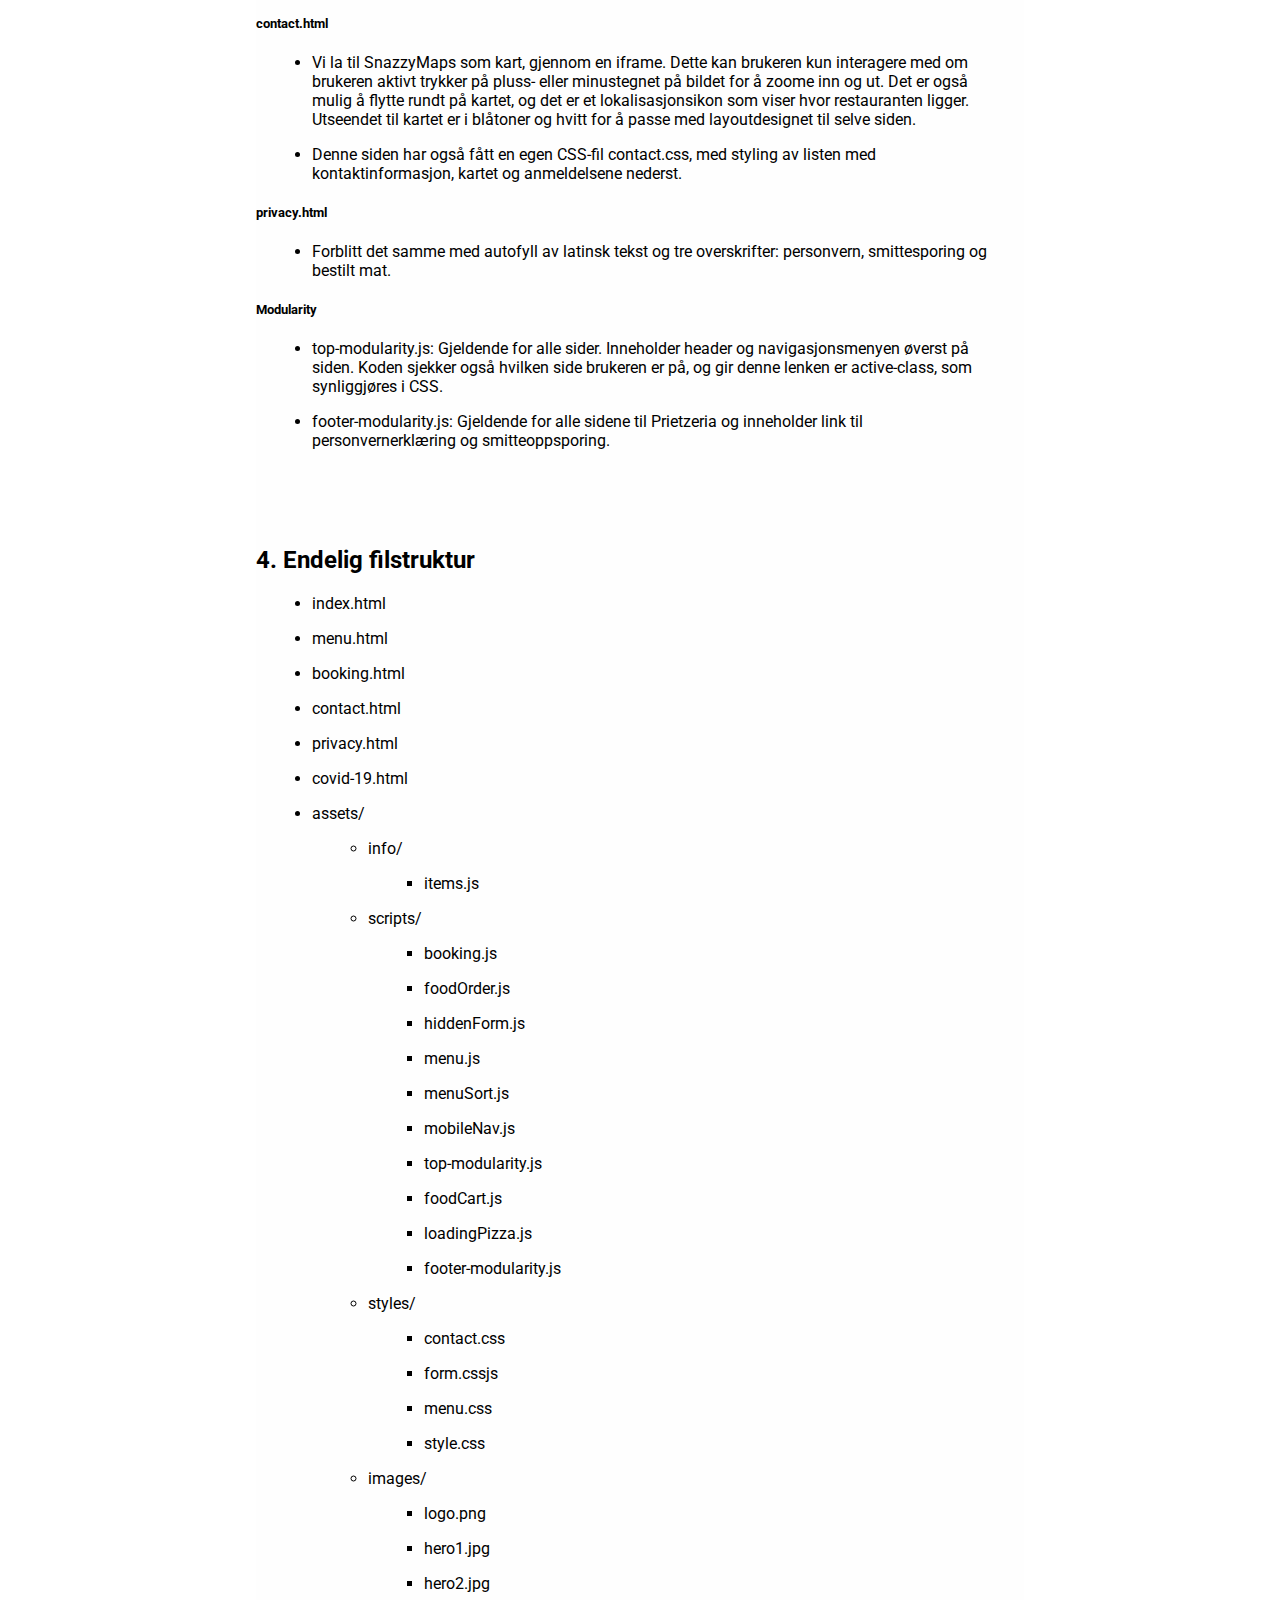
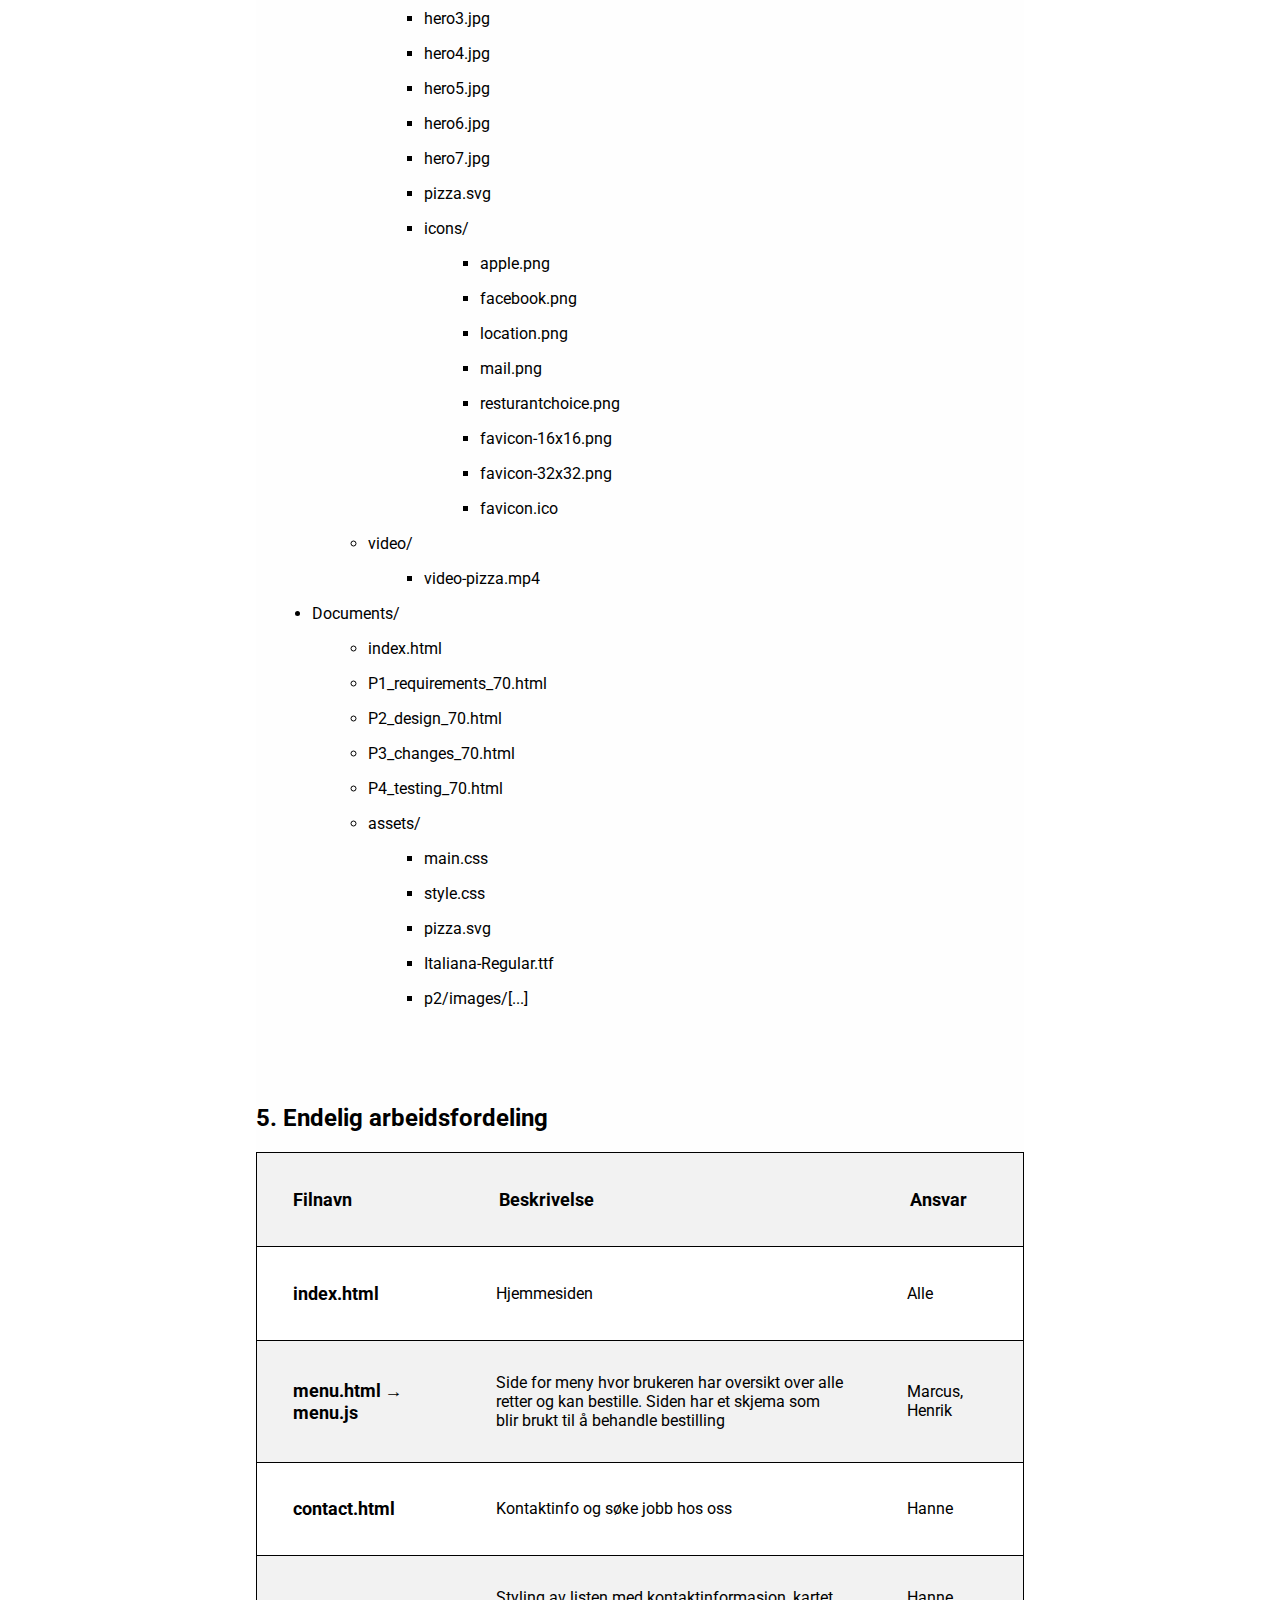
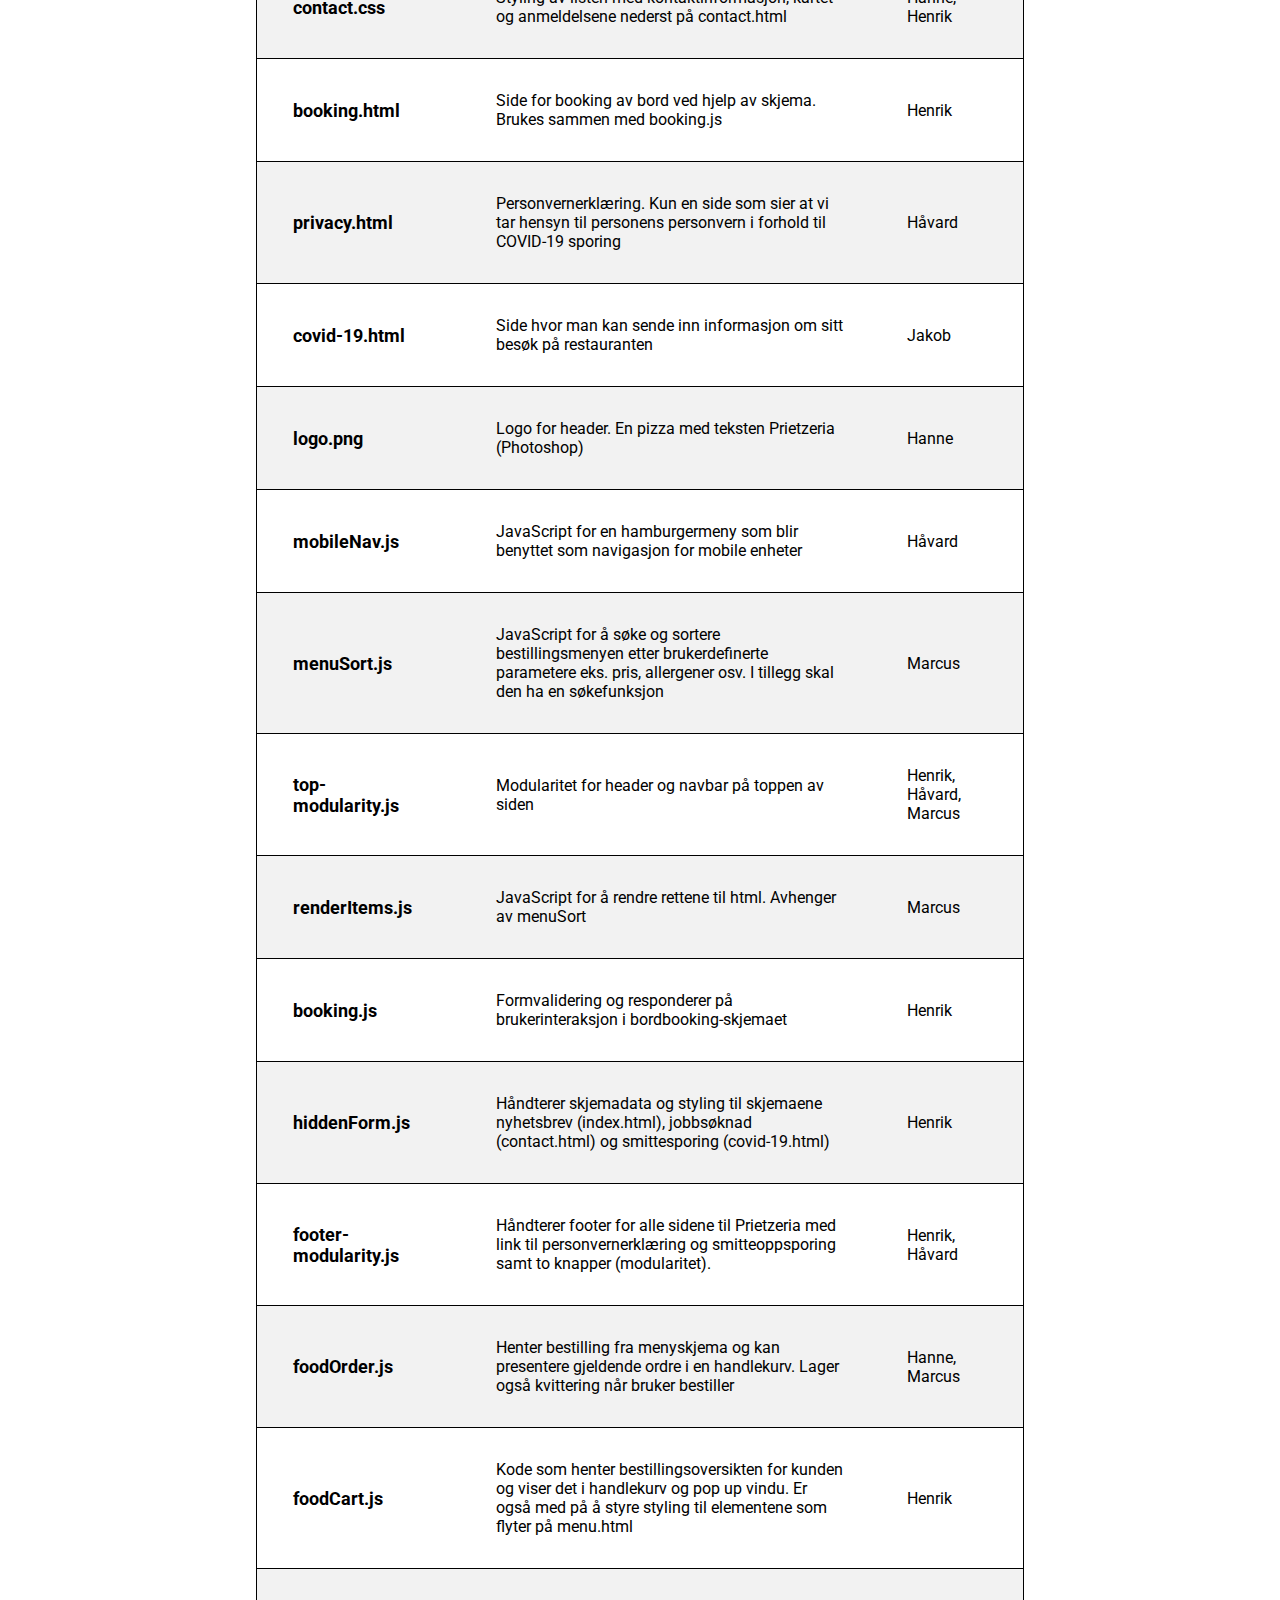
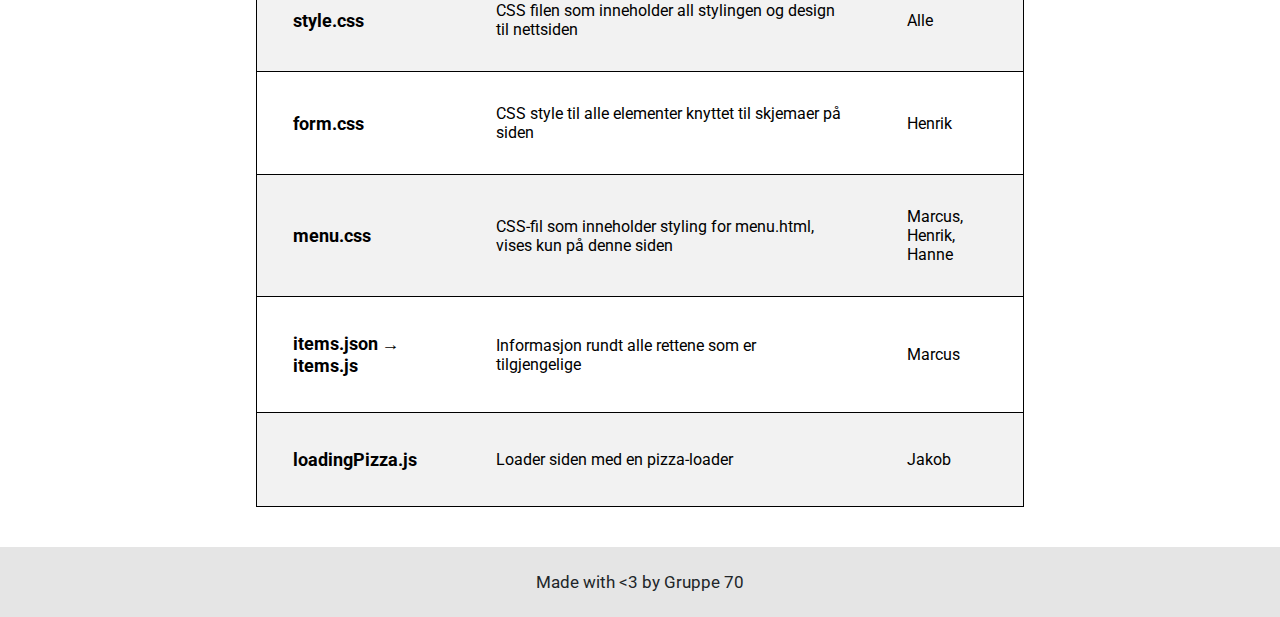
<file: Documents/P3_endringer_70.html>
<!DOCTYPE html>
<html lang="nb">
<!--
    View our page at https://prietzeria.xyz/
  -->

<head>
    <meta charset="UTF-8" />
    <meta name="viewport" content="width=device-width, initial-scale=1.0" />
    <title>P3 Design - Webtek 70</title>
    <link rel="stylesheet" href="assets/style.css" />
    <link href="https://fonts.googleapis.com/css2?family=Roboto:wght@300&display=swap" rel="stylesheet" />
</head>

<body>
    <header>
        <h1>
            <span>P3 Design Changes - </span><span id="logo">Prietzeria</span>
        </h1>
        <h3>
            Håvard Hjelmeseth, Henrik Holen, Hanne Prietz Theisen, Marcus Birkeland og Jakob Lund Johannessen
        </h3>
        <h4>IT2805 4.11.2020</h4>

        <div id="divider"></div>
    </header>

    <section>
        <h2>2. Administrative Detaljer</h2>
        <p>
            <b> Klientnavn: Prietzeria </b>
        </p>
        <p>Prietzeria er en imaginær landsdekkende pizzarestaurant</p>
        <p>
            Nettside: <a href="https://prietzeria.xyz/">https://prietzeria.xyz/</a>
        </p>
        <p>Kontaktperson: Mario Italiano</p>

        <h2>3. Endringer</h2>
        <p>
            Antall tilhørende html-filer til nettsiden er seks og har forblitt uendret. Det har blitt noen flere filer i “assets”-mappen, blant annet bilder, ikoner, css-filer og javascript-filer. Det er også gjort noen få designendringer for nettsiden sin style.css
            som er gjeldende for alle seks html-filene. Oppsummeringen av disse endringene er som følger:
        </p>

        <h5>Generelle endringer</h5>

        <ul>
            <li>
                Favicon på alle sider er lagt til. Dette er lagt til for estetiske hensyn, og fører til flere filer i assets-mappen. Favicon gir et mer profesjonelt inntrykk av Prietzeria sin nettside.
            </li>
            <li>
                Logoen er gjort større etter tilbakemeldinger vi fikk ved brukertester.
            </li>
            <li>
                Fonten er byttet til “Playfair Display” fordi den passer bedre og har bedre leselighet enn “Audrey” som vi planla å bruke fra P2.
            </li>

            <li>
                Alle knapper ble kodet om slik at brukeren kan trykke på de, selv om noen av knappene er statiske og ikke nødvendigvis fører brukeren til en ny nettside. Disse knappene er linket til den tilhørende siden som brukeren befinner seg på. Vi har også tilført
                flere funksjoner til knappene for å gjøre nettsiden mer interaktiv.
            </li>

            <li>
                Fargene avviker noe fra P2. Der stod det at viktig informasjon på nettsiden skulle ha fargen rød (#C72A36). Vi så at dette ikke passet inn med nettsidens design. Vi har å bruke plassering, størrelse og avstand for å fremheve viktig informasjon. Det stod
                også at lenker skulle ha fargen gul (#FF9034), dette ble også droppet med hensyn til designet. Vi har også fjernet grønn-skyggen på knappene.
            </li>
            <li>
                Footer: Lenkene for personvernerklæring og smitteoppsporing er justert til venstre og når man “hoverer” over de så går fargen fra orange til gullaktig.
            </li>
            <li>
                I mockups på P2 var ikke adressen, link til Facebook og e-post øverst til venstre i navbar kun inkludert på index.html. Vi har valgt å inkludere dette på alle sider. Footer inneholder ikke lengre tekst med e-post og adresse (som beskrevet i P2), da vi
                så det ble nok med å kun ha dette i navbar.
            </li>
            <li>
                Navbar: Øverst ved “hjem”, “meny”, “book bord” og “kontakt oss” blir teksten oransje når man “hoverer” disse knappene til de ulike sidene. Alle andre lenker som viderekobler brukeren har “hover”- farge i oransje. Disse fargene er endret fra P2. Dette
                gjelder for eksempel adressen oppe til venstre som linker til Google Maps.
            </li>
            <li>
                Vi har til enhver tid hatt fokus på WCAG-standarden. Dette er en omfattende standard, og vi har dermed hatt størst fokus på å følge de viktigste prinsippene. Fargekontraster, tydelig navigasjon, multimedia tilgjengelighet (for eksempel alt-tags på alle
                bilder), samt beskrivelser til alle input-felt (labels).
            </li>
            <li>
                Da vi utviklet siden oppdaget vi skriftstørrelsene vi valgte i P2 ga noe dårlig lesbarhet. Vi har derfor valgt å gå bort i fra dette.
            </li>
        </ul>

        <h5>index.html</h5>
        <ul>
            <li>
                Videoen øverst på siden blir kun lastet inn på enheter med device-width større enn 940 piksler. Dette fører til at mobilbrukere ikke ser videoen. Vi mener dette er mer brukervennlig, da video fører til unødvendig bruk av mobildata. Dette var en vurdering
                vi måtte bruke tid på for å finne ut av hvilke argumenter som var viktigst.
            </li>
            <li>
                Bildet til høyre for teksten om vinsmaking er fjernet. Dette ble gjort for å holde designet enkelt og ryddig. Vi så at det holdt med en video og to bilder på hjemmesiden, dermed droppet vi det tredje lille bilde fra mockupen.
            </li>
            <li>
                Vi la til link i adressen på index.html som viderefører brukeren til restaurantens lokalisasjon på google maps.
            </li>
            <li>
                Vi rettet på noen skrivefeil ved seksjonen om vinsmaking på hjemmesiden og byttet ut den ene quoten under anmeldelser, slik at det ikke ble noen like anmeldelser. Skrev også om litt av teksten på hjemmesiden for å unngå overdrevne utsagn slik som “ et
                uendelig tilbud”. Dette var for å unngå å skape for høye forventninger hos brukeren, da dette kunne resultere i at de ble skuffet.
            </li>
        </ul>

        <h5>Menu.html</h5>

        <ul>
            <li>
                Vi droppet å ta med bilde av Foodora og Wolt for å holde menysidens utseende enkelt.
            </li>
            <li>
                Bilde nederst på menu.html ble byttet til et annet bilde som passet bedre med den italienske stemningen og varme atmosfæren.
            </li>
            <li>
                Vi endret antall knapper fra fire til tre for ordren. Før testing var det tre knapper som het “Spis her”, “Wolt” og “Foodora”. Fra P2 planla vi å ha en fjerde knapp som skulle hete “takeaway” og denne har vi tatt bort siden Foodora og Wolt er samarbeidspartnerne
                for takeaway. Videre fjernet vi enda mer og endret etter testing og dette spesifiseres i P4.
            </li>
            <li>
                Vi la til et standardbilde av en pizza for hver rett som visualiserer at vi ønsker å ha et bilde ved siden av beskrivelsen av hver enkelt rett. Ved senere endringer la vi til tilfeldige bilder gjennom Unsplash siden det skal være ulike retter og ikke
                passer med samme bilde.
            </li>

            <li>
                Flere funksjoner for menu.html:
                <ul>
                    <li>
                        Kan velge antall matretter (max: 10), for å deretter se ordren med antall retter og totalsum i en handlekurv nederst til høyre.
                    </li>
                </ul>
            </li>
        </ul>

        <h5>JavaScript for menu.html</h5>

        <ul>
            <li>
                Endret filformat for lagring av meny informasjon fra json til js
            </li>
            <li>
                menuSort.js har ikke en søkefunksjon da vi kom fram til at dette ikke egentlig er nødvendig for en god brukeropplevelse. Dette er fordi filtrering på pris og alfabetisk er bra nok, når man har en meny på under 20 retter.
            </li>
            <li>
                menuSort.js har ikke sortering etter allergener. Dette er ønskelig, men både implementasjon i items.js og sorteringen av dette ble for mye arbeid. Vi droppet dermed knappen som skulle hete “Informasjon om allergener”.
            </li>
            <li>
                RenderItems.js har blitt en del av menu.js i stedet for en egen fil, fordi dette ga bedre oversikt.
            </li>
            <li>
                foodCart.js styrer modalene som åpner seg når kunden velger å gå videre med matbestillingen. Denne viser antall retter og totalpris kunden har valgt på menu.html. foodCart passer også på at elementene som flyter på siden ikke vises når kunden scroller
                på toppen og bunnen av siden.
            </li>
            <li>
                foodOrder.js styrer antallet på rettene, navnene på rettene, listen og totalsummen slik at dette kommer opp i handlekurven og som en kvittering i pop up vinduene.
            </li>
        </ul>

        <h5>Booking.html</h5>

        <ul>
            <li>
                Bookingskjemaet er endret. input[type=date] er valgt som datovelger, som gjør utseende annerledes enn i P2. Dette ble endret som følge av at vi ønsket at skjemaet skulle ta mindre plass, samt at dette fungerer bedre på mobil. Ulempen er at Safari og Internet
                Explorer ikke støtter dette like godt som andre nettlesere.
            </li>
            <li>
                Søsterrestauranter er flyttet ned under bookingskjemaet fordi vi ønsker å ha fokus på reservasjon til vår hovedrestaurant. Ordet søsterrestaurant henviser til flere steder der du kan reservere hos en Prietzeria restaurant.
            </li>
            <li>
                Bildet er flyttet til bunnen av nettsiden, og teksten er flyttet lengre opp, etter tilbakemelding fra brukertesting.
            </li>
        </ul>

        <h5>booking.js</h5>
        <ul>
            <li>
                Følger utgangspunktet satt i P2. Filen validerer booking-skjemaet på booking.html. Istedenfor å vise en kvittering for bordbestilling når brukeren bestiller bord, er det heller valgt å lage et to-stegs skjema der kunden bekrefter bestillingen, eller gjør
                endringer.
            </li>
        </ul>

        <h5>covid-19.html</h5>

        <ul>
            <li>
                Smittesporingsskjemaet er stylet annerledes enn i mockup, for å passe bedre inn med resten av designet.
            </li>
        </ul>

        <h5>
            CSS og JavaScript for skjemaene på booking.html, index.html, contact.html og covid-19.html
        </h5>

        <ul>
            <li>
                Disse skjemaene har felles styling med form.css. Her er det brukt CSS grids for enheter med skjerm større enn 900 piksler.
            </li>
            <li>
                Det valideres og gis tilbakemelding i hiddenForm.js for disse skjemaene, med unntak av booking-skjemaet som er et to-stegs skjema, i det tilfellet brukes booking.js.
            </li>
        </ul>

        <h5>contact.html</h5>

        <ul>
            <li>
                Vi la til SnazzyMaps som kart, gjennom en iframe. Dette kan brukeren kun interagere med om brukeren aktivt trykker på pluss- eller minustegnet på bildet for å zoome inn og ut. Det er også mulig å flytte rundt på kartet, og det er et lokalisasjonsikon
                som viser hvor restauranten ligger. Utseendet til kartet er i blåtoner og hvitt for å passe med layoutdesignet til selve siden.
            </li>
            <li>
                Denne siden har også fått en egen CSS-fil contact.css, med styling av listen med kontaktinformasjon, kartet og anmeldelsene nederst.
            </li>
        </ul>

        <h5>privacy.html</h5>

        <ul>
            <li>
                Forblitt det samme med autofyll av latinsk tekst og tre overskrifter: personvern, smittesporing og bestilt mat.
            </li>
        </ul>

        <h5>Modularity</h5>
        <ul>
            <li>
                top-modularity.js: Gjeldende for alle sider. Inneholder header og navigasjonsmenyen øverst på siden. Koden sjekker også hvilken side brukeren er på, og gir denne lenken er active-class, som synliggjøres i CSS.
            </li>
            <li>
                footer-modularity.js: Gjeldende for alle sidene til Prietzeria og inneholder link til personvernerklæring og smitteoppsporing.
            </li>
        </ul>

        <h2>4. Endelig filstruktur</h2>
        <ul>
            <li>index.html</li>
            <li>menu.html</li>
            <li>booking.html</li>
            <li>contact.html</li>
            <li>privacy.html</li>
            <li>covid-19.html</li>

            <li>
                assets/

                <ul>
                    <li>
                        info/
                        <ul>
                            <li>items.js</li>
                        </ul>
                    </li>
                    <li>
                        scripts/
                        <ul>
                            <li>booking.js</li>
                            <li>foodOrder.js</li>
                            <li>hiddenForm.js</li>
                            <li>menu.js</li>
                            <li>menuSort.js</li>
                            <li>mobileNav.js</li>
                            <li>top-modularity.js</li>
                            <li>foodCart.js</li>
                            <li>loadingPizza.js</li>
                            <li>footer-modularity.js</li>
                        </ul>
                    </li>
                    <li>
                        styles/
                        <ul>
                            <li>contact.css</li>
                            <li>form.cssjs</li>
                            <li>menu.css</li>
                            <li>style.css</li>
                        </ul>
                    </li>
                    <li>
                        images/
                        <ul>
                            <li>logo.png</li>
                            <li>hero1.jpg</li>
                            <li>hero2.jpg</li>
                            <li>hero3.jpg</li>
                            <li>hero4.jpg</li>
                            <li>hero5.jpg</li>
                            <li>hero6.jpg</li>
                            <li>hero7.jpg</li>
                            <li>pizza.svg</li>
                            <li>
                                icons/
                                <ul>
                                    <li>apple.png</li>
                                    <li>facebook.png</li>
                                    <li>location.png</li>
                                    <li>mail.png</li>
                                    <li>resturantchoice.png</li>
                                    <li>favicon-16x16.png</li>
                                    <li>favicon-32x32.png</li>
                                    <li>favicon.ico</li>
                                </ul>
                            </li>
                        </ul>
                    </li>

                    <li>
                        video/
                        <ul>
                            <li>video-pizza.mp4</li>
                        </ul>
                    </li>
                </ul>
            </li>

            <li>Documents/
                <ul>
                    <li>index.html</li>
                    <li>P1_requirements_70.html</li>
                    <li>P2_design_70.html</li>
                    <li>P3_changes_70.html</li>
                    <li>P4_testing_70.html</li>
                    <li>
                        assets/
                        <ul>
                            <li>main.css</li>
                            <li>style.css</li>
                            <li>pizza.svg</li>
                            <li>Italiana-Regular.ttf</li>
                            <li>p2/images/[...]</li>
                        </ul>
                    </li>
                </ul>
            </li>
            <!--assets-->
        </ul>
        <!--Hele listen. Ta med mappen for documents?-->

        <h2>5. Endelig arbeidsfordeling</h2>

        <table>
            <thead>
                <tr>
                    <th>Filnavn</th>
                    <th>Beskrivelse</th>
                    <th>Ansvar</th>
                </tr>
            </thead>

            <tbody>
                <tr>
                    <td>index.html</td>
                    <td>Hjemmesiden</td>
                    <td>Alle</td>
                </tr>
                <tr>
                    <td>menu.html → menu.js</td>
                    <td>
                        Side for meny hvor brukeren har oversikt over alle retter og kan bestille. Siden har et skjema som blir brukt til å behandle bestilling
                    </td>
                    <td>Marcus, Henrik</td>
                </tr>
                <tr>
                    <td>contact.html</td>
                    <td>Kontaktinfo og søke jobb hos oss</td>
                    <td>Hanne</td>
                </tr>
                <tr>
                    <td>contact.css</td>
                    <td>
                        Styling av listen med kontaktinformasjon, kartet og anmeldelsene nederst på contact.html
                    </td>
                    <td>Hanne, Henrik</td>
                </tr>
                <tr>
                    <td>booking.html</td>
                    <td>
                        Side for booking av bord ved hjelp av skjema. Brukes sammen med booking.js
                    </td>
                    <td>Henrik</td>
                </tr>
                <tr>
                    <td>privacy.html</td>
                    <td>
                        Personvernerklæring. Kun en side som sier at vi tar hensyn til personens personvern i forhold til COVID-19 sporing
                    </td>
                    <td>Håvard</td>
                </tr>
                <tr>
                    <td>covid-19.html</td>
                    <td>
                        Side hvor man kan sende inn informasjon om sitt besøk på restauranten
                    </td>
                    <td>Jakob</td>
                </tr>
                <tr>
                    <td>logo.png</td>
                    <td>
                        Logo for header. En pizza med teksten Prietzeria (Photoshop)
                    </td>
                    <td>Hanne</td>
                </tr>
                <tr>
                    <td>mobileNav.js</td>
                    <td>
                        JavaScript for en hamburgermeny som blir benyttet som navigasjon for mobile enheter
                    </td>
                    <td>Håvard</td>
                </tr>
                <tr>
                    <td>menuSort.js</td>
                    <td>
                        JavaScript for å søke og sortere bestillingsmenyen etter brukerdefinerte parametere eks. pris, allergener osv. I tillegg skal den ha en søkefunksjon
                    </td>
                    <td>Marcus</td>
                </tr>
                <tr>
                    <td>top-modularity.js</td>
                    <td>Modularitet for header og navbar på toppen av siden</td>
                    <td>Henrik, Håvard, Marcus</td>
                </tr>
                <tr>
                    <td>renderItems.js</td>
                    <td>
                        JavaScript for å rendre rettene til html. Avhenger av menuSort
                    </td>
                    <td>Marcus</td>
                </tr>
                <tr>
                    <td>booking.js</td>
                    <td>
                        Formvalidering og responderer på brukerinteraksjon i bordbooking-skjemaet
                    </td>
                    <td>Henrik</td>
                </tr>
                <tr>
                    <td>hiddenForm.js</td>
                    <td>
                        Håndterer skjemadata og styling til skjemaene nyhetsbrev (index.html), jobbsøknad (contact.html) og smittesporing (covid-19.html)
                    </td>
                    <td>Henrik</td>
                </tr>
                <tr>
                    <td>footer-modularity.js</td>
                    <td>
                        Håndterer footer for alle sidene til Prietzeria med link til personvernerklæring og smitteoppsporing samt to knapper (modularitet).
                    </td>
                    <td>Henrik, Håvard</td>
                </tr>
                <tr>
                    <td>foodOrder.js</td>
                    <td>
                        Henter bestilling fra menyskjema og kan presentere gjeldende ordre i en handlekurv. Lager også kvittering når bruker bestiller
                    </td>
                    <td>Hanne, Marcus</td>
                </tr>
                <tr>
                    <td>foodCart.js</td>
                    <td>
                        Kode som henter bestillingsoversikten for kunden og viser det i handlekurv og pop up vindu. Er også med på å styre styling til elementene som flyter på menu.html
                    </td>
                    <td>Henrik</td>
                </tr>
                <tr>
                    <td>style.css</td>
                    <td>
                        CSS filen som inneholder all stylingen og design til nettsiden
                    </td>
                    <td>Alle</td>
                </tr>
                <tr>
                    <td>form.css</td>
                    <td>CSS style til alle elementer knyttet til skjemaer på siden</td>
                    <td>Henrik</td>
                </tr>
                <tr>
                    <td>menu.css</td>
                    <td>
                        CSS-fil som inneholder styling for menu.html, vises kun på denne siden
                    </td>
                    <td>Marcus, Henrik, Hanne</td>
                </tr>
                <tr>
                    <td>items.json → items.js</td>
                    <td>Informasjon rundt alle rettene som er tilgjengelige</td>
                    <td>Marcus</td>
                </tr>
                <tr>
                    <td>loadingPizza.js</td>
                    <td>Loader siden med en pizza-loader</td>
                    <td>Jakob</td>
                </tr>
            </tbody>
        </table>

    </section>

    <footer>
        <p>Made with &lt;3 by Gruppe 70</p>
    </footer>
</body>

</html>
</file>
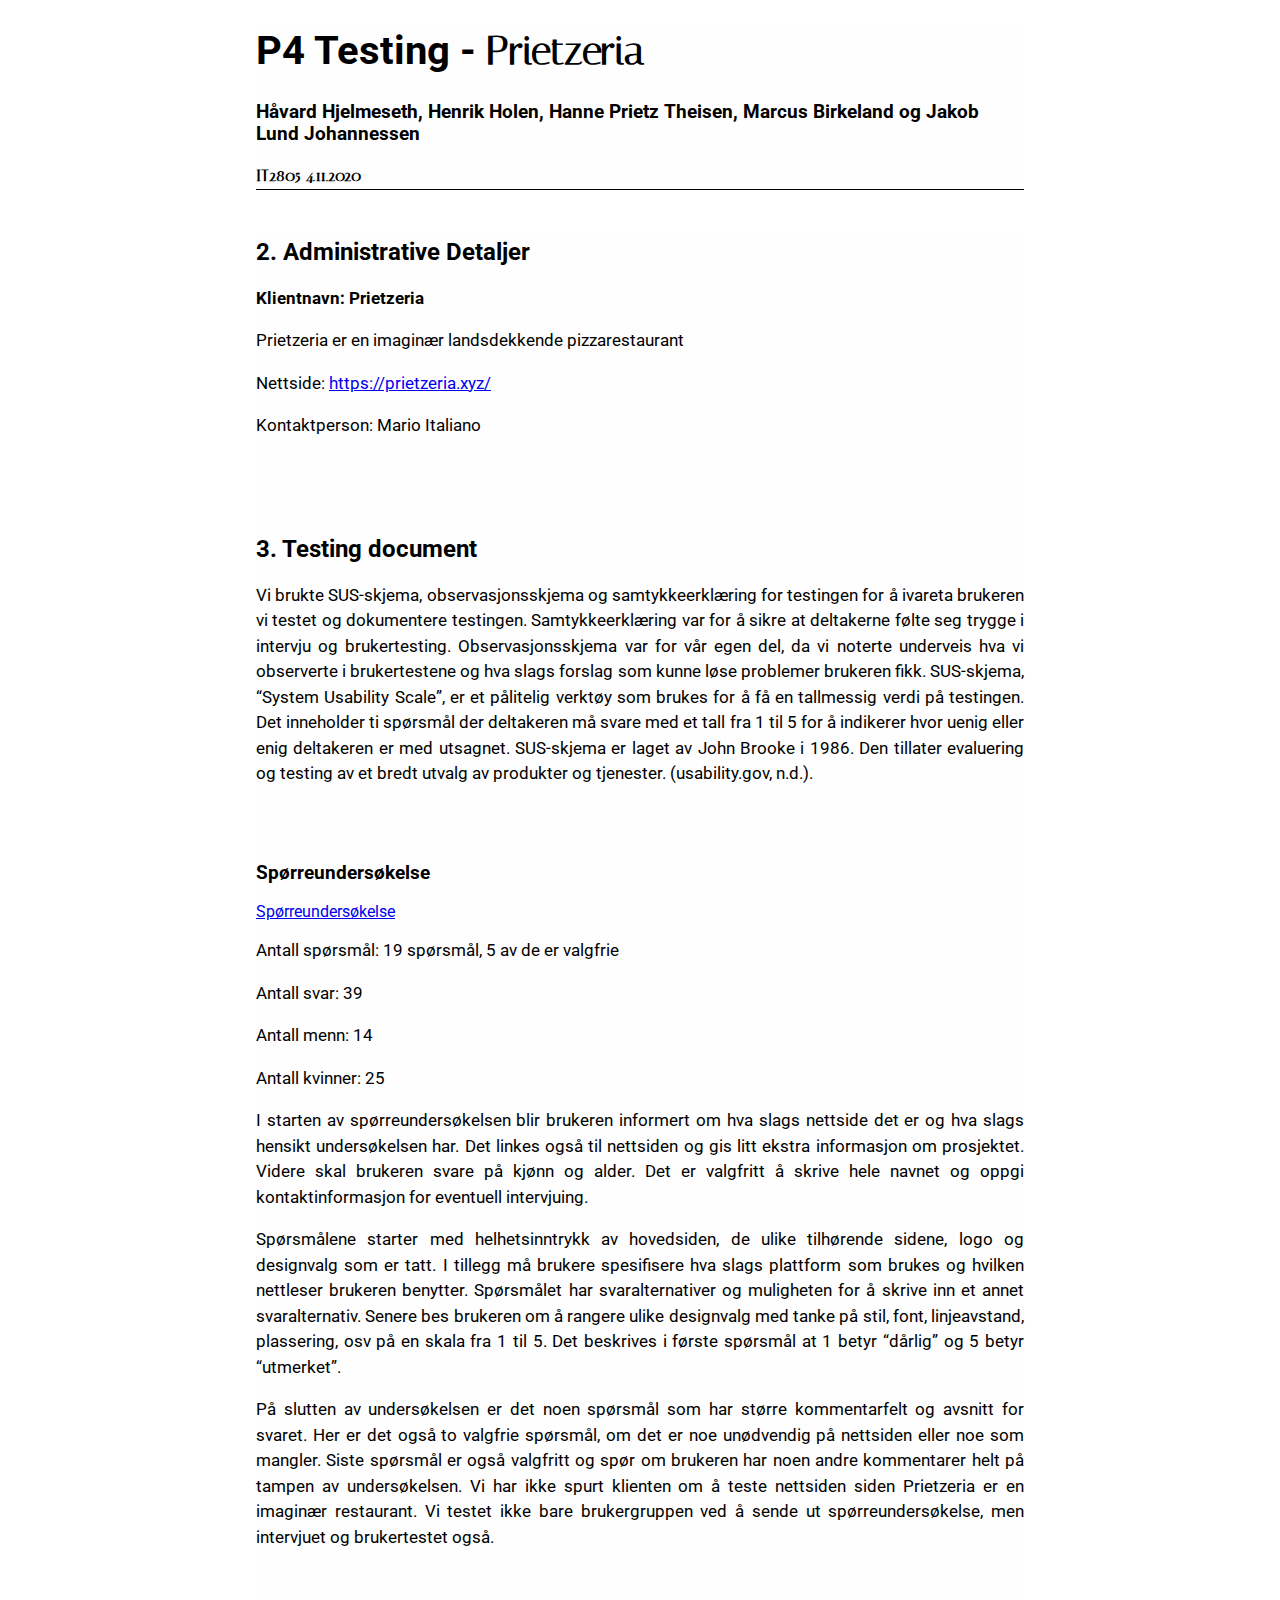
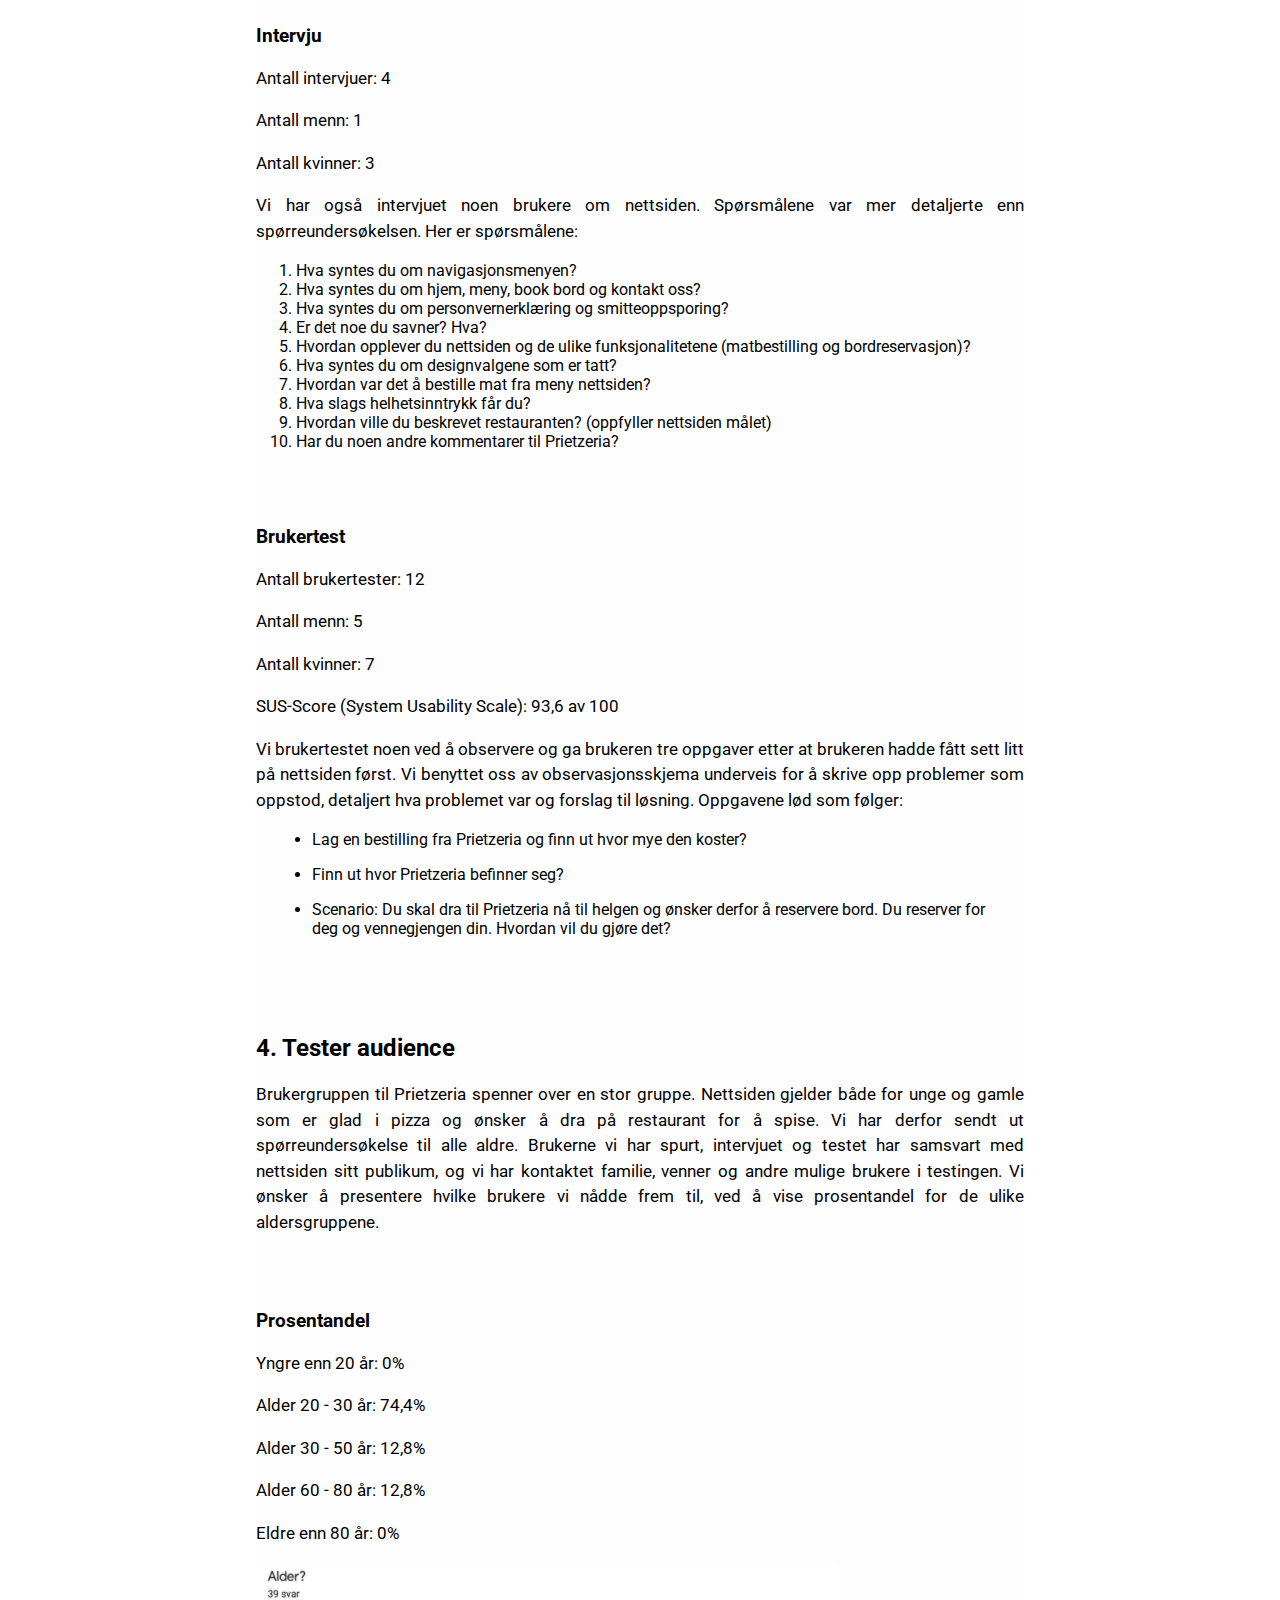
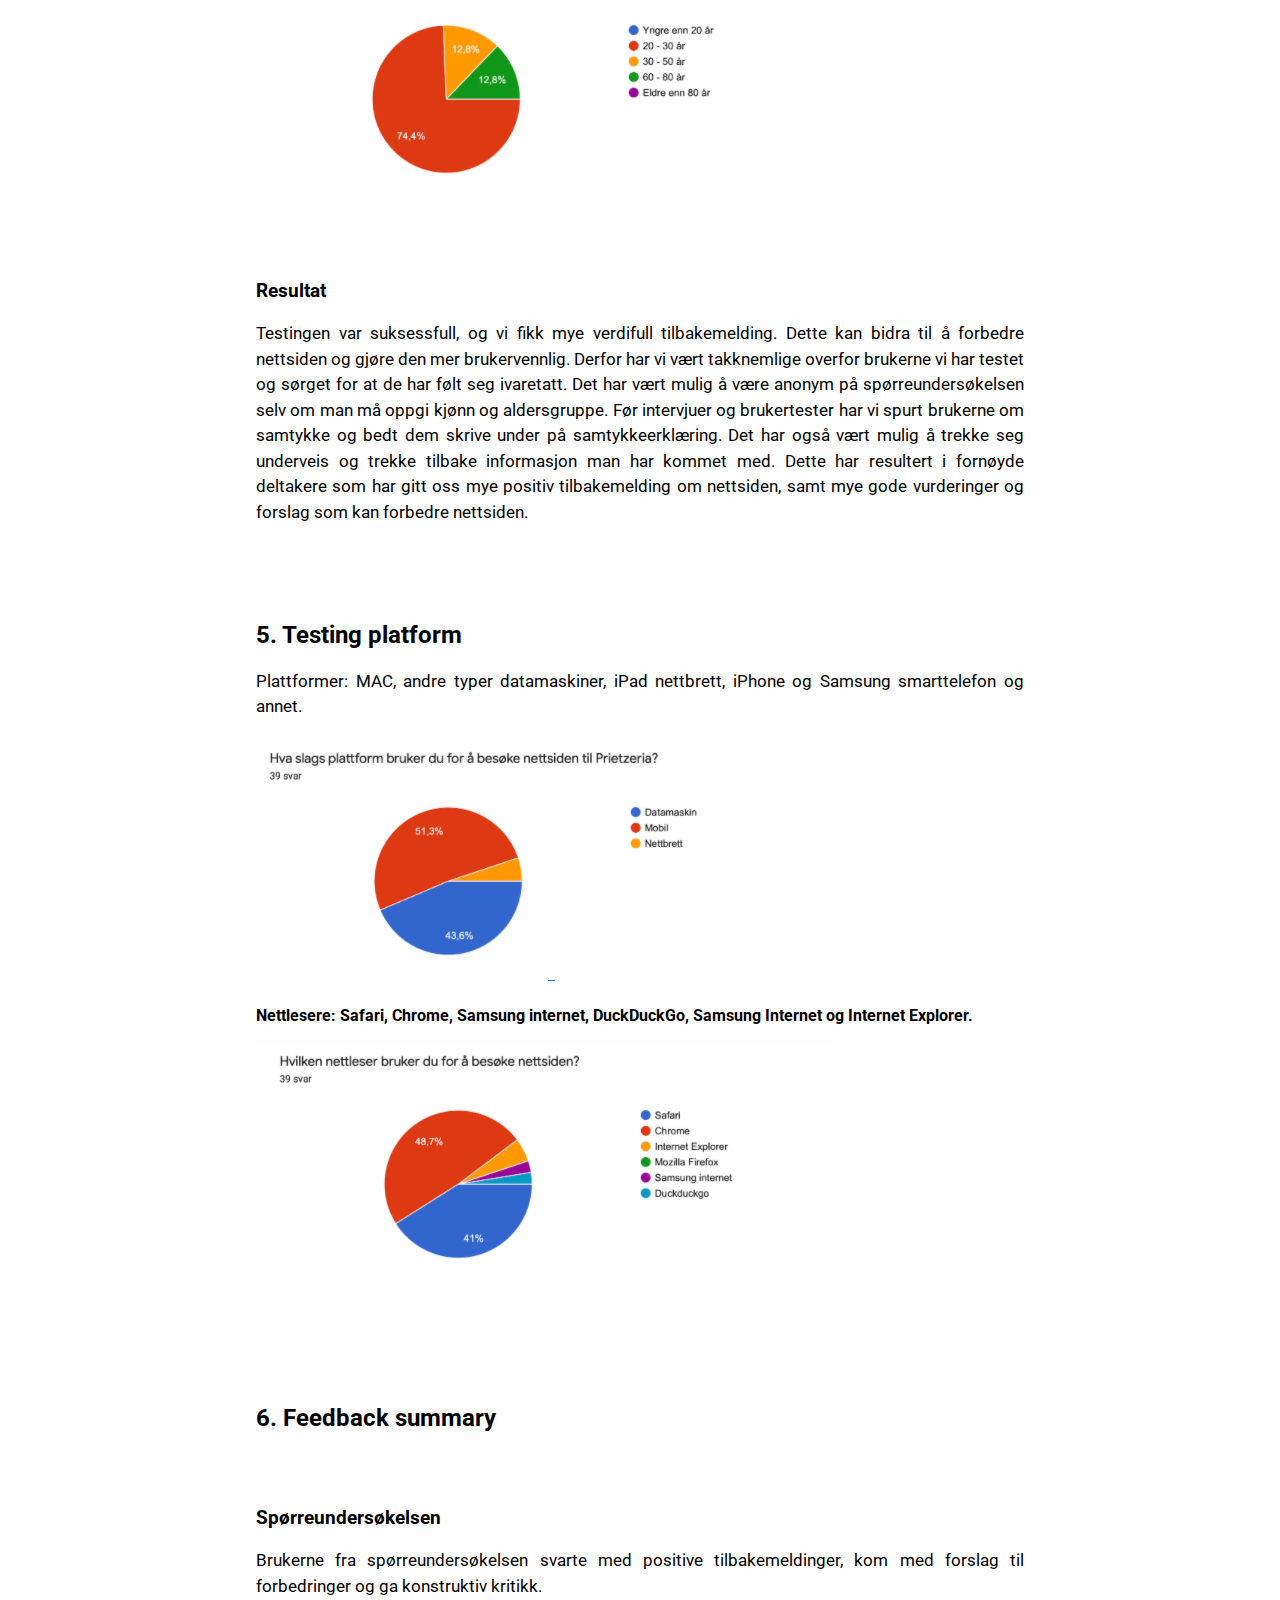
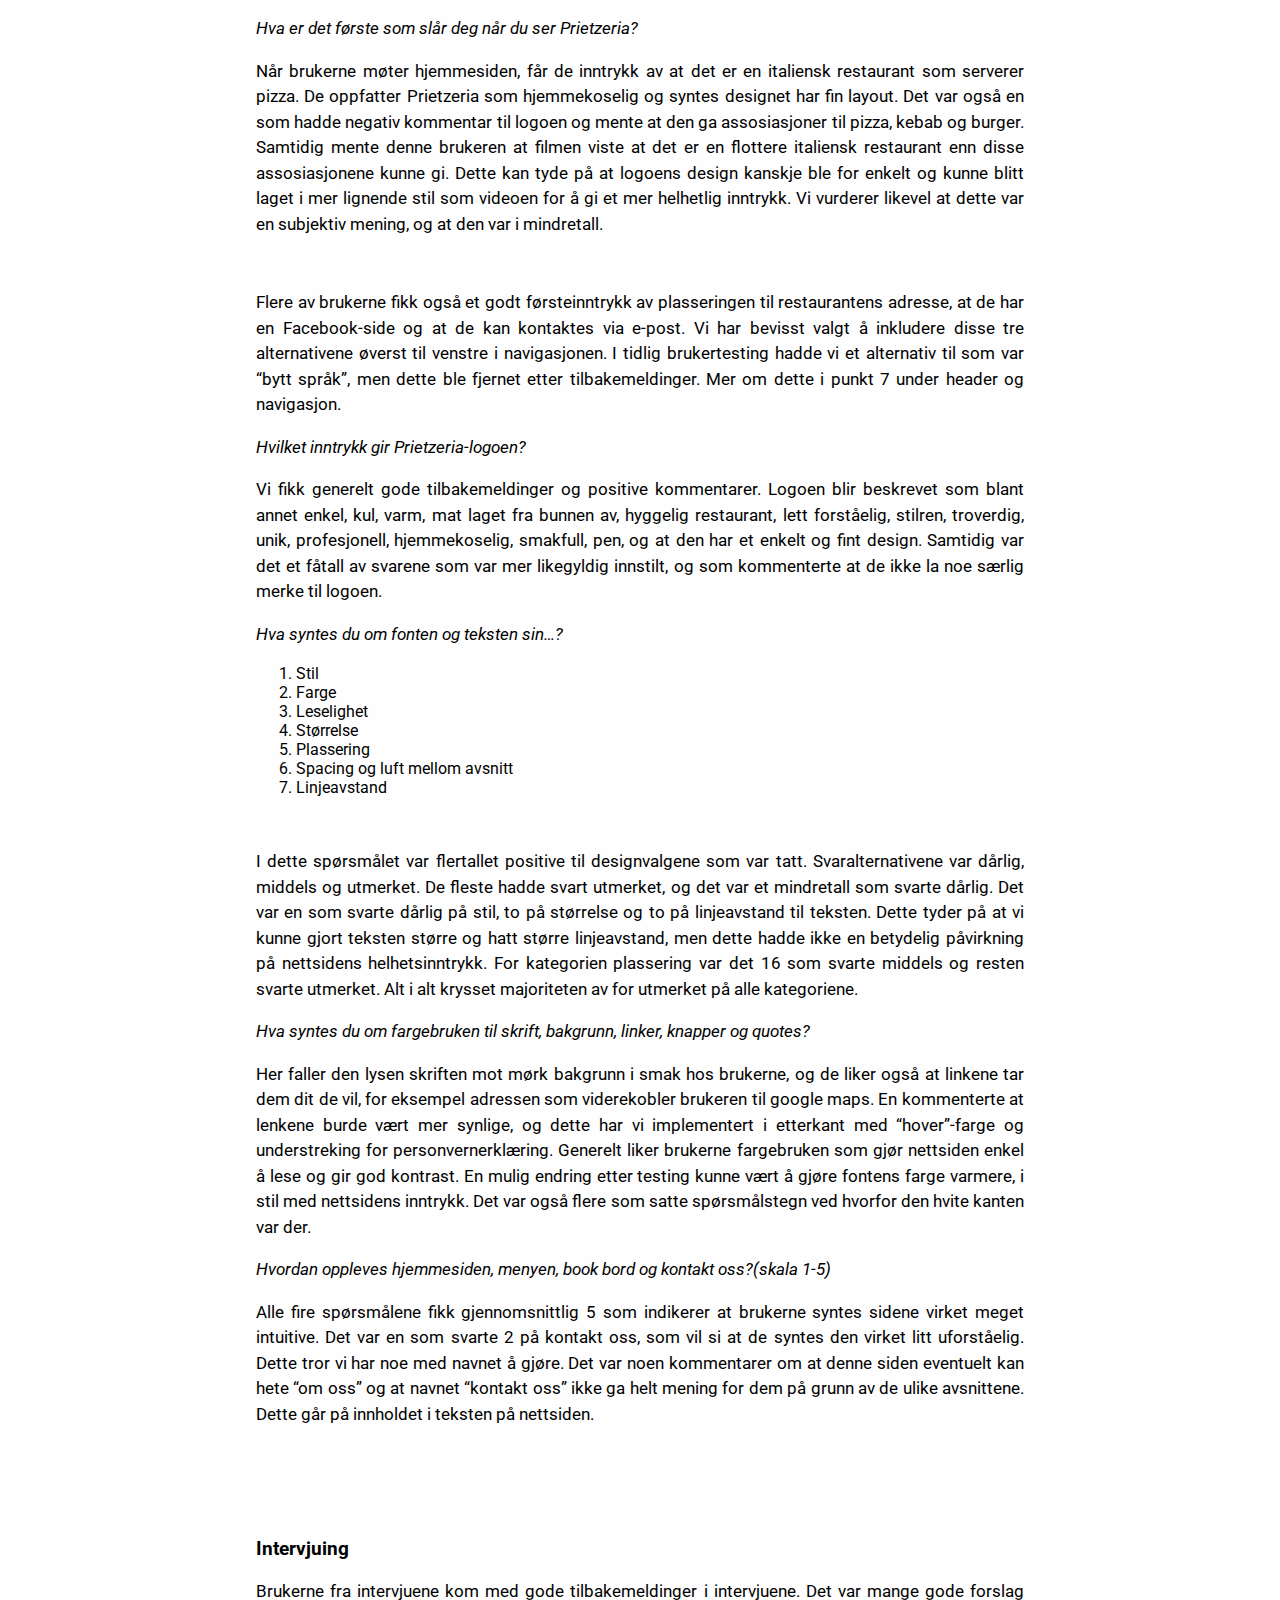
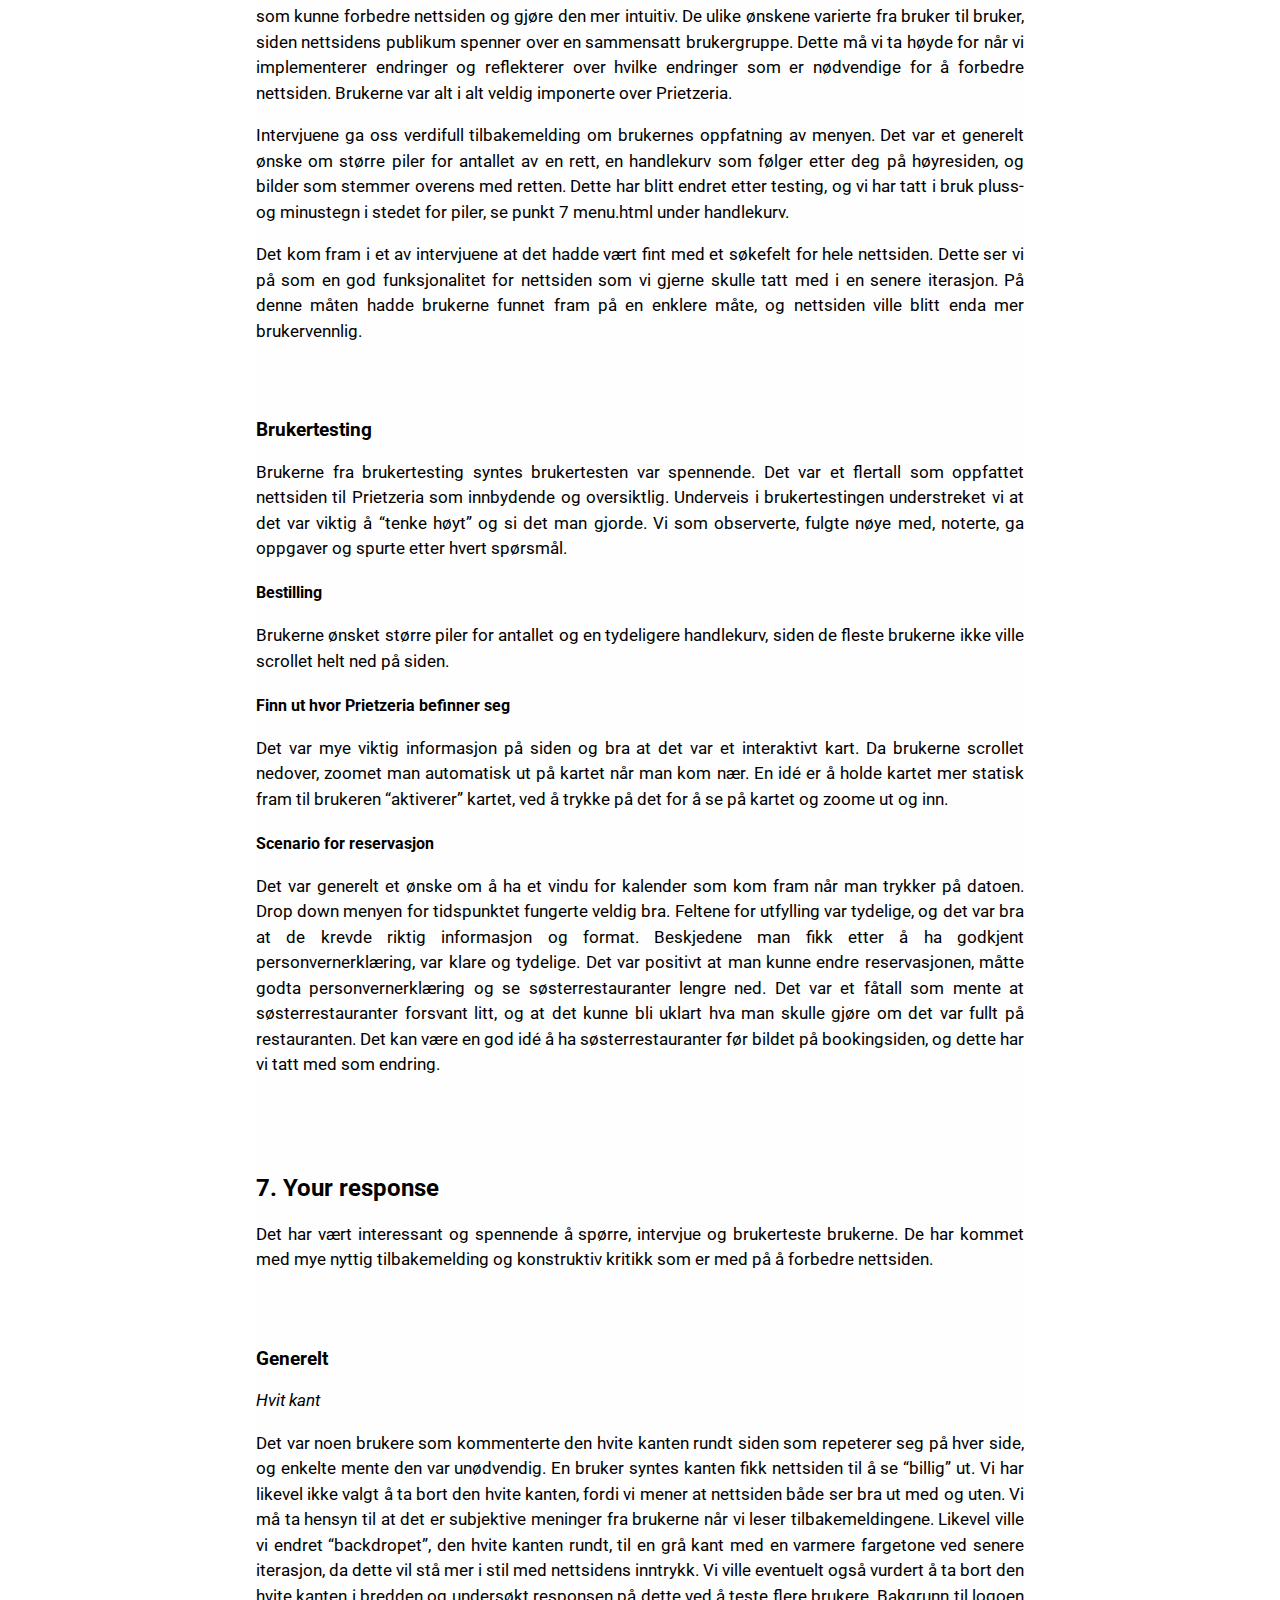
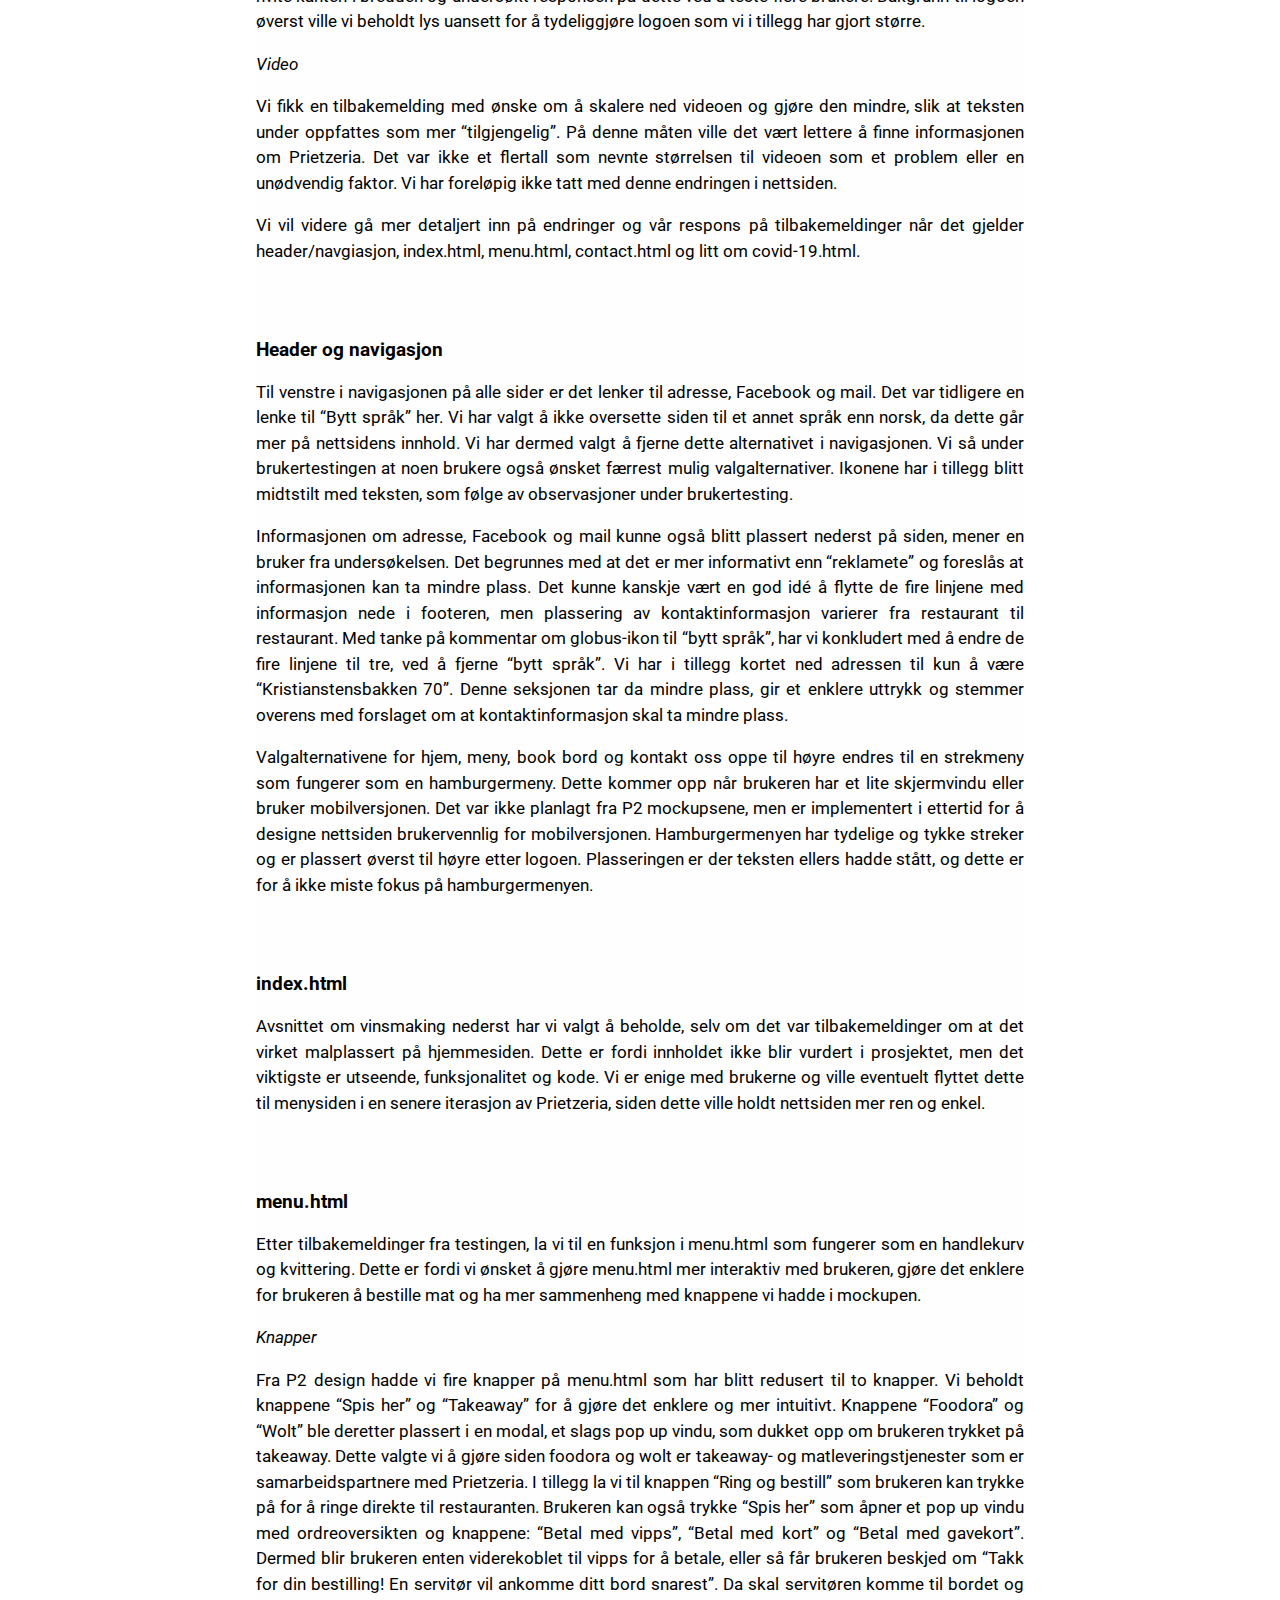
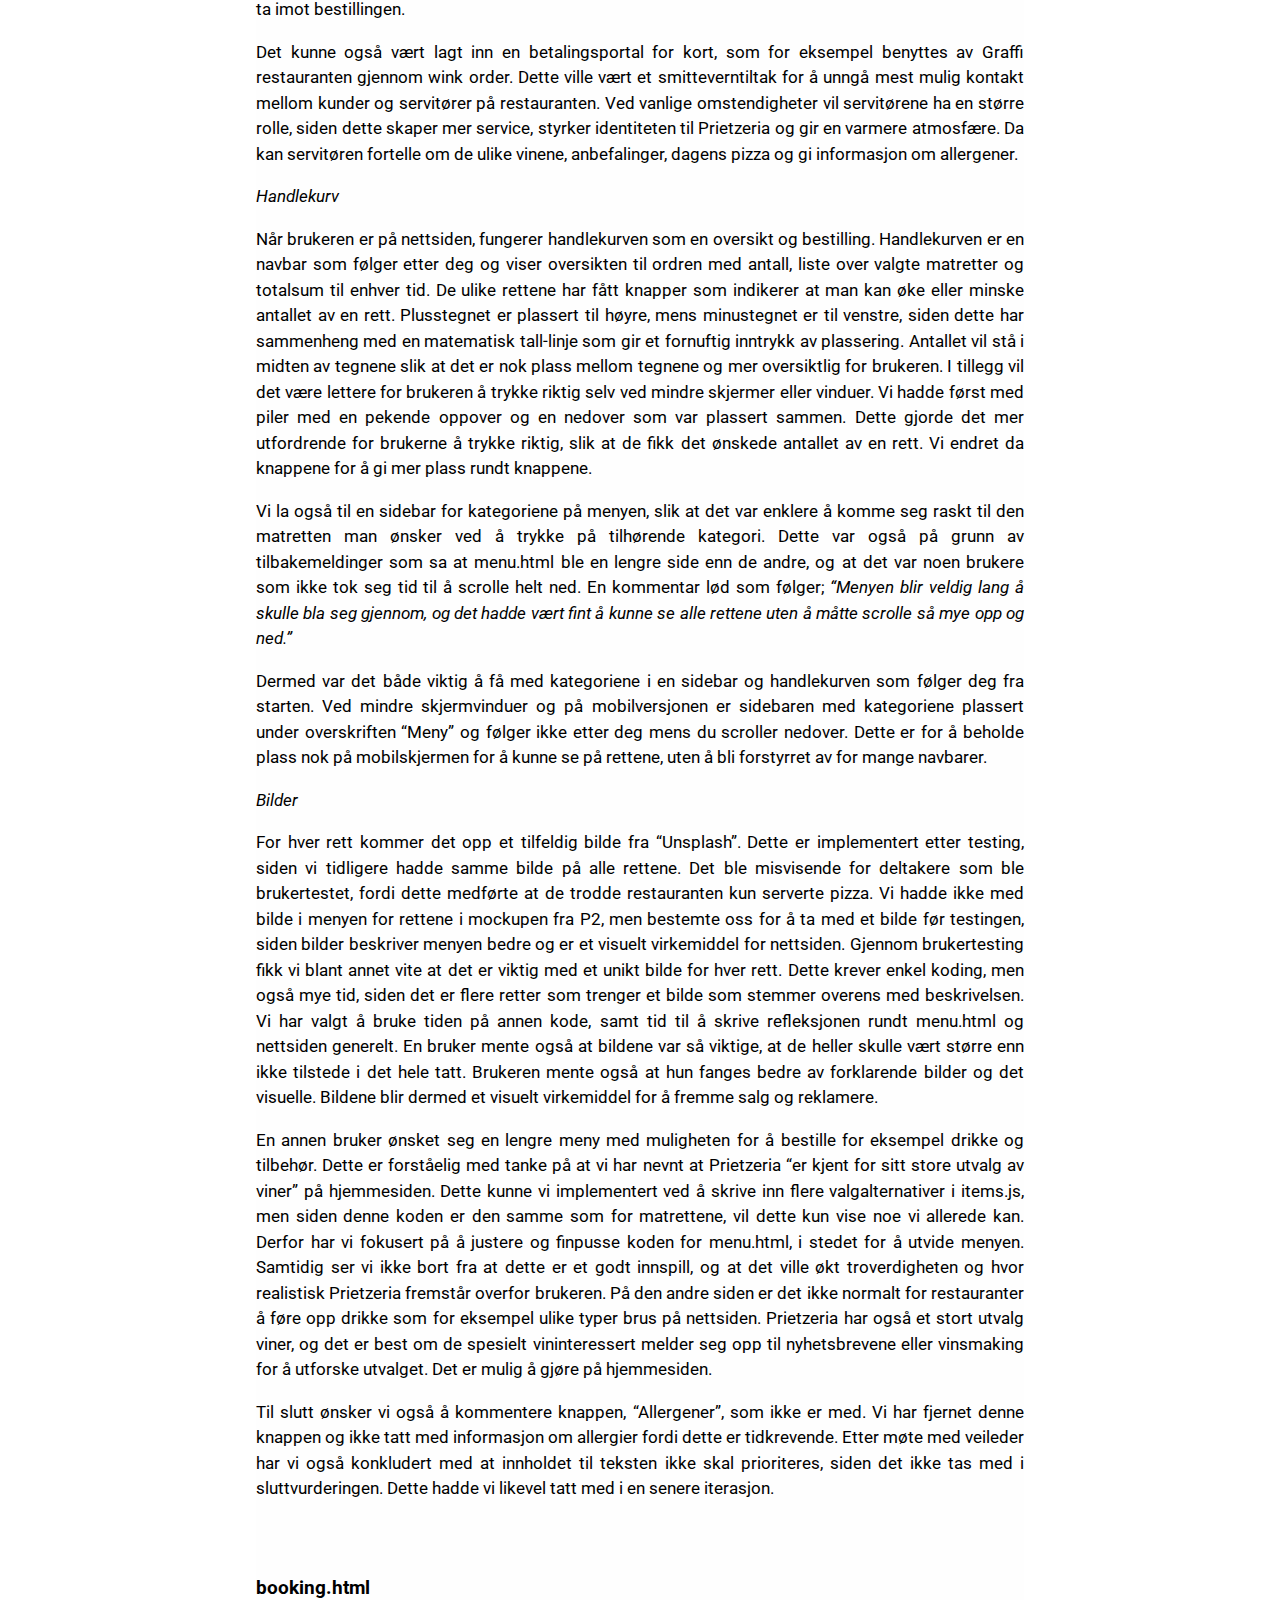
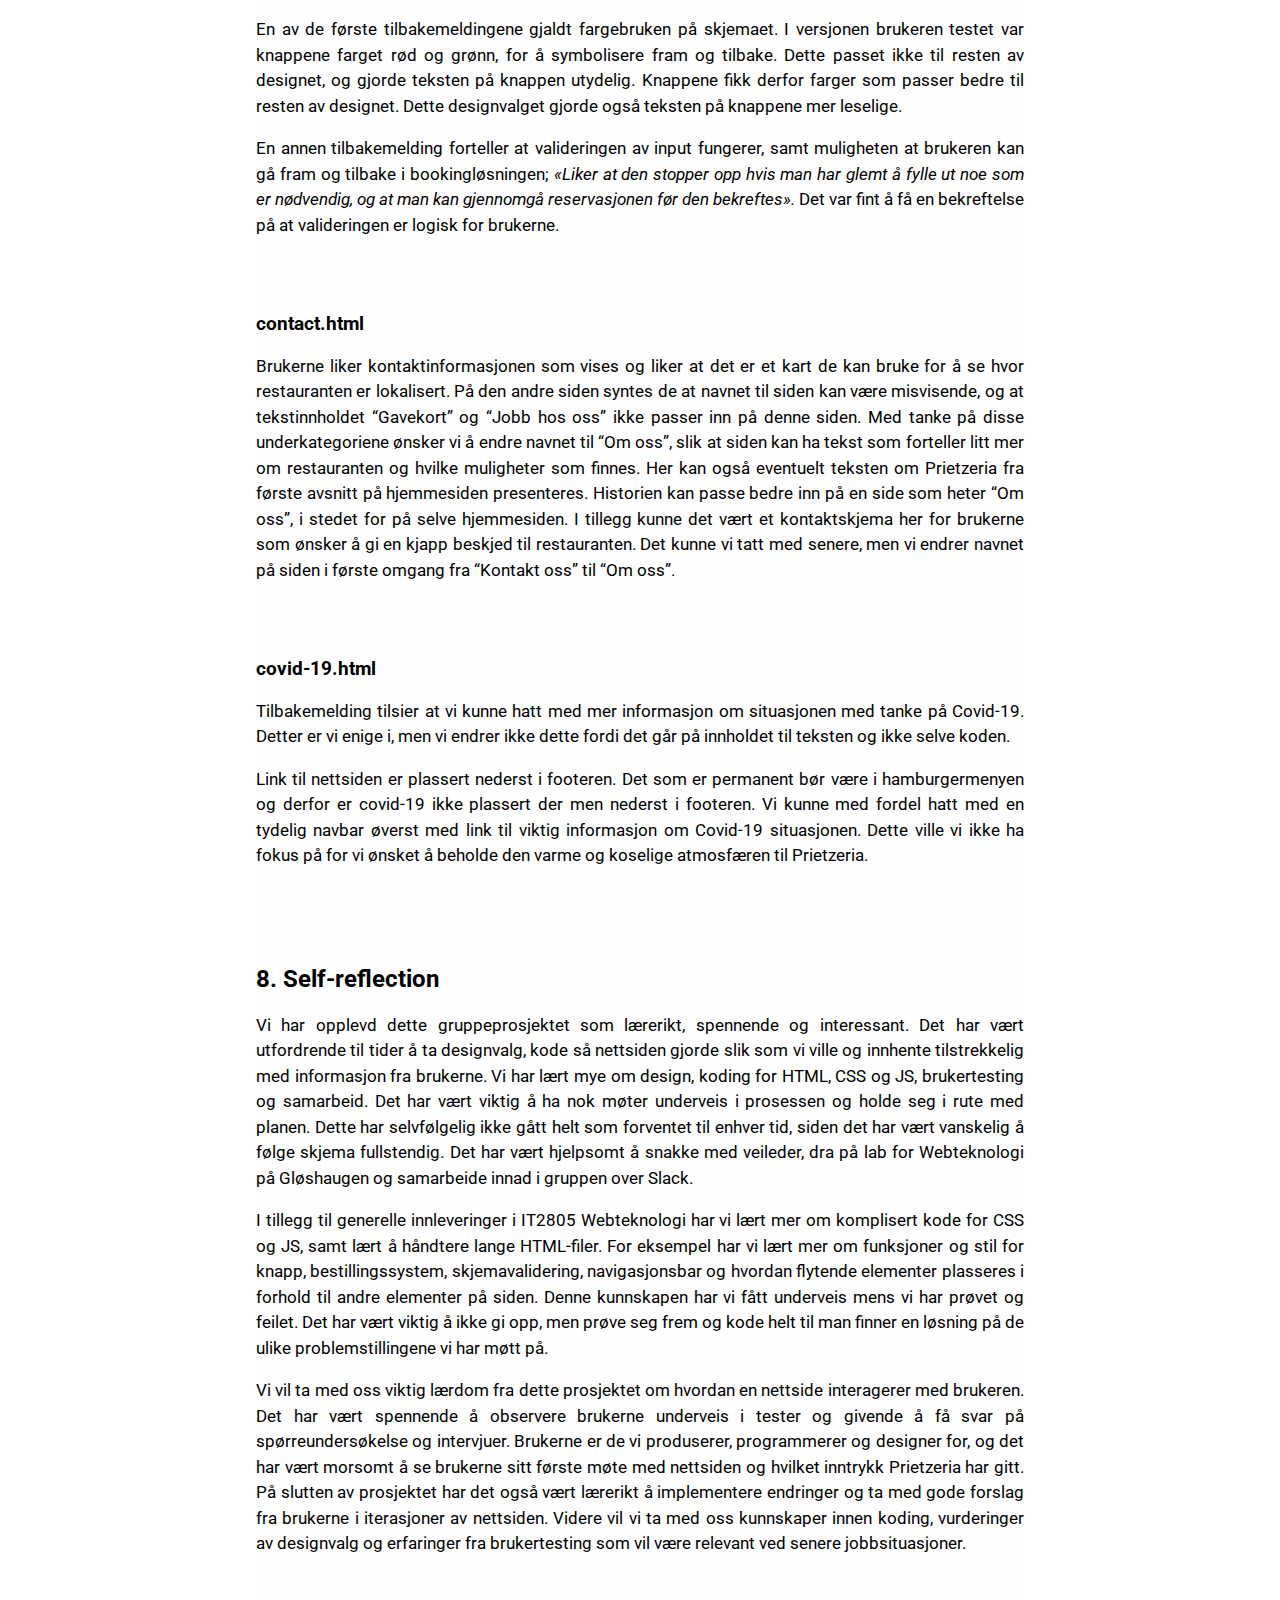
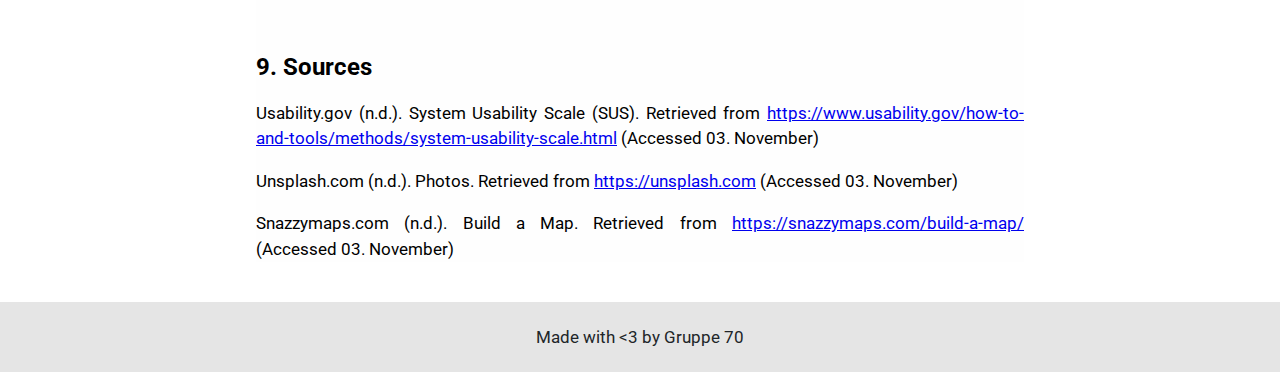
<file: Documents/P4_testing_70.html>
<!DOCTYPE html>
<html lang="nb">
  <!--
    View our page at https://prietzeria.xyz/
  -->
  <head>
    <meta charset="UTF-8" />
    <meta name="viewport" content="width=device-width, initial-scale=1.0" />
    <title>P4 Design - Webtek 70</title>
    <link rel="stylesheet" href="assets/style.css" />
    <link
      href="https://fonts.googleapis.com/css2?family=Roboto:wght@300&display=swap"
      rel="stylesheet"
    />
  </head>
  <body>
    <header>
      <h1><span>P4 Testing - </span><span id="logo">Prietzeria</span></h1>
      <h3>
        Håvard Hjelmeseth, Henrik Holen, Hanne Prietz Theisen, Marcus Birkeland
        og Jakob Lund Johannessen
      </h3>
      <h4>IT2805 4.11.2020</h4>

      <div id="divider"></div>
    </header>

    <section>
      <h2>2. Administrative Detaljer</h2>
      <p>
        <b> Klientnavn: Prietzeria </b>
      </p>
      <p>Prietzeria er en imaginær landsdekkende pizzarestaurant</p>
      <p>
        Nettside: <a href="https://prietzeria.xyz/">https://prietzeria.xyz/</a>
      </p>
      <p>Kontaktperson: Mario Italiano</p>

      <h2>3. Testing document</h2>
      <p>
        Vi brukte SUS-skjema, observasjonsskjema og samtykkeerklæring for
        testingen for å ivareta brukeren vi testet og dokumentere testingen.
        Samtykkeerklæring var for å sikre at deltakerne følte seg trygge i
        intervju og brukertesting. Observasjonsskjema var for vår egen del, da
        vi noterte underveis hva vi observerte i brukertestene og hva slags
        forslag som kunne løse problemer brukeren fikk. SUS-skjema, “System
        Usability Scale”, er et pålitelig verktøy som brukes for å få en
        tallmessig verdi på testingen. Det inneholder ti spørsmål der deltakeren
        må svare med et tall fra 1 til 5 for å indikerer hvor uenig eller enig
        deltakeren er med utsagnet. SUS-skjema er laget av John Brooke i 1986.
        Den tillater evaluering og testing av et bredt utvalg av produkter og
        tjenester. (usability.gov, n.d.).
      </p>

      <h3>Spørreundersøkelse</h3>
      <a href="https://forms.gle/Z1VSjpihGYgYuPbK9">Spørreundersøkelse</a>
      <p>Antall spørsmål: 19 spørsmål, 5 av de er valgfrie</p>
      <p>Antall svar: 39</p>
      <p>Antall menn: 14</p>
      <p>Antall kvinner: 25</p>

      <p>
        I starten av spørreundersøkelsen blir brukeren informert om hva slags
        nettside det er og hva slags hensikt undersøkelsen har. Det linkes også
        til nettsiden og gis litt ekstra informasjon om prosjektet. Videre skal
        brukeren svare på kjønn og alder. Det er valgfritt å skrive hele navnet
        og oppgi kontaktinformasjon for eventuell intervjuing.
      </p>
      <p>
        Spørsmålene starter med helhetsinntrykk av hovedsiden, de ulike
        tilhørende sidene, logo og designvalg som er tatt. I tillegg må brukere
        spesifisere hva slags plattform som brukes og hvilken nettleser brukeren
        benytter. Spørsmålet har svaralternativer og muligheten for å skrive inn
        et annet svaralternativ. Senere bes brukeren om å rangere ulike
        designvalg med tanke på stil, font, linjeavstand, plassering, osv på en
        skala fra 1 til 5. Det beskrives i første spørsmål at 1 betyr “dårlig”
        og 5 betyr “utmerket”.
      </p>

      <p>
        På slutten av undersøkelsen er det noen spørsmål som har større
        kommentarfelt og avsnitt for svaret. Her er det også to valgfrie
        spørsmål, om det er noe unødvendig på nettsiden eller noe som mangler.
        Siste spørsmål er også valgfritt og spør om brukeren har noen andre
        kommentarer helt på tampen av undersøkelsen. Vi har ikke spurt klienten
        om å teste nettsiden siden Prietzeria er en imaginær restaurant. Vi
        testet ikke bare brukergruppen ved å sende ut spørreundersøkelse, men
        intervjuet og brukertestet også.
      </p>

      <h3>Intervju</h3>
      <p>Antall intervjuer: 4</p>
      <p>Antall menn: 1</p>
      <p>Antall kvinner: 3</p>

      <p>
        Vi har også intervjuet noen brukere om nettsiden. Spørsmålene var mer
        detaljerte enn spørreundersøkelsen. Her er spørsmålene:
      </p>
      <ol>
        <li>Hva syntes du om navigasjonsmenyen?</li>
        <li>Hva syntes du om hjem, meny, book bord og kontakt oss?</li>
        <li>Hva syntes du om personvernerklæring og smitteoppsporing?</li>
        <li>Er det noe du savner? Hva?</li>
        <li>
          Hvordan opplever du nettsiden og de ulike funksjonalitetene
          (matbestilling og bordreservasjon)?
        </li>
        <li>Hva syntes du om designvalgene som er tatt?</li>
        <li>Hvordan var det å bestille mat fra meny nettsiden?</li>
        <li>Hva slags helhetsinntrykk får du?</li>
        <li>
          Hvordan ville du beskrevet restauranten? (oppfyller nettsiden målet)
        </li>
        <li>Har du noen andre kommentarer til Prietzeria?</li>
      </ol>
      <h3>Brukertest</h3>
      <p>Antall brukertester: 12</p>
      <p>Antall menn: 5</p>
      <p>Antall kvinner: 7</p>
      <p>SUS-Score (System Usability Scale): 93,6 av 100</p>

      <p>
        Vi brukertestet noen ved å observere og ga brukeren tre oppgaver etter
        at brukeren hadde fått sett litt på nettsiden først. Vi benyttet oss av
        observasjonsskjema underveis for å skrive opp problemer som oppstod,
        detaljert hva problemet var og forslag til løsning. Oppgavene lød som
        følger:
      </p>

      <ul>
        <li>
          Lag en bestilling fra Prietzeria og finn ut hvor mye den koster?
        </li>
        <li>Finn ut hvor Prietzeria befinner seg?</li>
        <li>
          Scenario: Du skal dra til Prietzeria nå til helgen og ønsker derfor å
          reservere bord. Du reserver for deg og vennegjengen din. Hvordan vil
          du gjøre det?
        </li>
      </ul>

      <h2>4. Tester audience</h2>
      <p>
        Brukergruppen til Prietzeria spenner over en stor gruppe. Nettsiden
        gjelder både for unge og gamle som er glad i pizza og ønsker å dra på
        restaurant for å spise. Vi har derfor sendt ut spørreundersøkelse til
        alle aldre. Brukerne vi har spurt, intervjuet og testet har samsvart med
        nettsiden sitt publikum, og vi har kontaktet familie, venner og andre
        mulige brukere i testingen. Vi ønsker å presentere hvilke brukere vi
        nådde frem til, ved å vise prosentandel for de ulike aldersgruppene.
      </p>

      <h3>Prosentandel</h3>
      <p>Yngre enn 20 år: 0%</p>
      <p>Alder 20 - 30 år: 74,4%</p>
      <p>Alder 30 - 50 år: 12,8%</p>
      <p>Alder 60 - 80 år: 12,8%</p>
      <p>Eldre enn 80 år: 0%</p>

      <img
        loading="lazy"
        id="fig1"
        class="small"
        src="assets/p4/images/img1.png"
        alt="Age distribution"
      />

      <h3>Resultat</h3>

      <p>
        Testingen var suksessfull, og vi fikk mye verdifull tilbakemelding.
        Dette kan bidra til å forbedre nettsiden og gjøre den mer brukervennlig.
        Derfor har vi vært takknemlige overfor brukerne vi har testet og sørget
        for at de har følt seg ivaretatt. Det har vært mulig å være anonym på
        spørreundersøkelsen selv om man må oppgi kjønn og aldersgruppe. Før
        intervjuer og brukertester har vi spurt brukerne om samtykke og bedt dem
        skrive under på samtykkeerklæring. Det har også vært mulig å trekke seg
        underveis og trekke tilbake informasjon man har kommet med. Dette har
        resultert i fornøyde deltakere som har gitt oss mye positiv
        tilbakemelding om nettsiden, samt mye gode vurderinger og forslag som
        kan forbedre nettsiden.
      </p>

      <h2>5. Testing platform</h2>
      <p>
        Plattformer: MAC, andre typer datamaskiner, iPad nettbrett, iPhone og
        Samsung smarttelefon og annet.
      </p>

      <img
        loading="lazy"
        id="fig2"
        class="small"
        src="assets/p4/images/img2.png"
        alt="Device distribution"
      />

      <h4>
        Nettlesere: Safari, Chrome, Samsung internet, DuckDuckGo, Samsung
        Internet og Internet Explorer.
      </h4>
      <img
        loading="lazy"
        id="fig3"
        class="small"
        src="assets/p4/images/img3.png"
        alt="Device distribution"
      />

      <h2>6. Feedback summary</h2>
      <h3>Spørreundersøkelsen</h3>
      <p>
        Brukerne fra spørreundersøkelsen svarte med positive tilbakemeldinger,
        kom med forslag til forbedringer og ga konstruktiv kritikk.
      </p>

      <p>
        <i> Hva er det første som slår deg når du ser Prietzeria? </i>
      </p>
      <p>
        Når brukerne møter hjemmesiden, får de inntrykk av at det er en
        italiensk restaurant som serverer pizza. De oppfatter Prietzeria som
        hjemmekoselig og syntes designet har fin layout. Det var også en som
        hadde negativ kommentar til logoen og mente at den ga assosiasjoner til
        pizza, kebab og burger. Samtidig mente denne brukeren at filmen viste at
        det er en flottere italiensk restaurant enn disse assosiasjonene kunne
        gi. Dette kan tyde på at logoens design kanskje ble for enkelt og kunne
        blitt laget i mer lignende stil som videoen for å gi et mer helhetlig
        inntrykk. Vi vurderer likevel at dette var en subjektiv mening, og at
        den var i mindretall.
      </p>

      <img
        loading="lazy"
        id="fig4"
        class="small"
        src="assets/p4/images/img4.png"
        alt="First impression"
      />

      <p>
        Flere av brukerne fikk også et godt førsteinntrykk av plasseringen til
        restaurantens adresse, at de har en Facebook-side og at de kan kontaktes
        via e-post. Vi har bevisst valgt å inkludere disse tre alternativene
        øverst til venstre i navigasjonen. I tidlig brukertesting hadde vi et
        alternativ til som var “bytt språk”, men dette ble fjernet etter
        tilbakemeldinger. Mer om dette i punkt 7 under header og navigasjon.
      </p>

      <p>
        <i> Hvilket inntrykk gir Prietzeria-logoen? </i>
      </p>
      <p>
        Vi fikk generelt gode tilbakemeldinger og positive kommentarer. Logoen
        blir beskrevet som blant annet enkel, kul, varm, mat laget fra bunnen
        av, hyggelig restaurant, lett forståelig, stilren, troverdig, unik,
        profesjonell, hjemmekoselig, smakfull, pen, og at den har et enkelt og
        fint design. Samtidig var det et fåtall av svarene som var mer
        likegyldig innstilt, og som kommenterte at de ikke la noe særlig merke
        til logoen.
      </p>

      <p>
        <i> Hva syntes du om fonten og teksten sin…? </i>
      </p>

      <ol>
        <li>Stil</li>

        <li>Farge</li>
        <li>Leselighet</li>
        <li>Størrelse</li>
        <li>Plassering</li>
        <li>Spacing og luft mellom avsnitt</li>
        <li>Linjeavstand</li>
      </ol>

      <img
        loading="lazy"
        id="fig5"
        class="small"
        src="assets/p4/images/img5.png"
        alt="General feedback"
      />

      <p>
        I dette spørsmålet var flertallet positive til designvalgene som var
        tatt. Svaralternativene var dårlig, middels og utmerket. De fleste hadde
        svart utmerket, og det var et mindretall som svarte dårlig. Det var en
        som svarte dårlig på stil, to på størrelse og to på linjeavstand til
        teksten. Dette tyder på at vi kunne gjort teksten større og hatt større
        linjeavstand, men dette hadde ikke en betydelig påvirkning på nettsidens
        helhetsinntrykk. For kategorien plassering var det 16 som svarte middels
        og resten svarte utmerket. Alt i alt krysset majoriteten av for utmerket
        på alle kategoriene.
      </p>

      <p>
        <i>
          Hva syntes du om fargebruken til skrift, bakgrunn, linker, knapper og
          quotes?
        </i>
      </p>
      <p>
        Her faller den lysen skriften mot mørk bakgrunn i smak hos brukerne, og
        de liker også at linkene tar dem dit de vil, for eksempel adressen som
        viderekobler brukeren til google maps. En kommenterte at lenkene burde
        vært mer synlige, og dette har vi implementert i etterkant med
        “hover”-farge og understreking for personvernerklæring. Generelt liker
        brukerne fargebruken som gjør nettsiden enkel å lese og gir god
        kontrast. En mulig endring etter testing kunne vært å gjøre fontens
        farge varmere, i stil med nettsidens inntrykk. Det var også flere som
        satte spørsmålstegn ved hvorfor den hvite kanten var der.
      </p>

      <p>
        <i>
          Hvordan oppleves hjemmesiden, menyen, book bord og kontakt oss?(skala
          1-5)
        </i>
      </p>
      <p>
        Alle fire spørsmålene fikk gjennomsnittlig 5 som indikerer at brukerne
        syntes sidene virket meget intuitive. Det var en som svarte 2 på kontakt
        oss, som vil si at de syntes den virket litt uforståelig. Dette tror vi
        har noe med navnet å gjøre. Det var noen kommentarer om at denne siden
        eventuelt kan hete “om oss” og at navnet “kontakt oss” ikke ga helt
        mening for dem på grunn av de ulike avsnittene. Dette går på innholdet i
        teksten på nettsiden.
      </p>

      <img
        loading="lazy"
        id="fig6"
        class="small"
        src="assets/p4/images/img6.png"
        alt="General feedback"
      />

      <h3>Intervjuing</h3>
      <p>
        Brukerne fra intervjuene kom med gode tilbakemeldinger i intervjuene.
        Det var mange gode forslag som kunne forbedre nettsiden og gjøre den mer
        intuitiv. De ulike ønskene varierte fra bruker til bruker, siden
        nettsidens publikum spenner over en sammensatt brukergruppe. Dette må vi
        ta høyde for når vi implementerer endringer og reflekterer over hvilke
        endringer som er nødvendige for å forbedre nettsiden. Brukerne var alt i
        alt veldig imponerte over Prietzeria.
      </p>

      <p>
        Intervjuene ga oss verdifull tilbakemelding om brukernes oppfatning av
        menyen. Det var et generelt ønske om større piler for antallet av en
        rett, en handlekurv som følger etter deg på høyresiden, og bilder som
        stemmer overens med retten. Dette har blitt endret etter testing, og vi
        har tatt i bruk pluss- og minustegn i stedet for piler, se punkt 7
        menu.html under handlekurv.
      </p>

      <p>
        Det kom fram i et av intervjuene at det hadde vært fint med et søkefelt
        for hele nettsiden. Dette ser vi på som en god funksjonalitet for
        nettsiden som vi gjerne skulle tatt med i en senere iterasjon. På denne
        måten hadde brukerne funnet fram på en enklere måte, og nettsiden ville
        blitt enda mer brukervennlig.
      </p>

      <h3>Brukertesting</h3>
      <p>
        Brukerne fra brukertesting syntes brukertesten var spennende. Det var et
        flertall som oppfattet nettsiden til Prietzeria som innbydende og
        oversiktlig. Underveis i brukertestingen understreket vi at det var
        viktig å “tenke høyt” og si det man gjorde. Vi som observerte, fulgte
        nøye med, noterte, ga oppgaver og spurte etter hvert spørsmål.
      </p>

      <h4>Bestilling</h4>
      <p>
        Brukerne ønsket større piler for antallet og en tydeligere handlekurv,
        siden de fleste brukerne ikke ville scrollet helt ned på siden.
      </p>

      <h4>Finn ut hvor Prietzeria befinner seg</h4>

      <p>
        Det var mye viktig informasjon på siden og bra at det var et interaktivt
        kart. Da brukerne scrollet nedover, zoomet man automatisk ut på kartet
        når man kom nær. En idé er å holde kartet mer statisk fram til brukeren
        “aktiverer” kartet, ved å trykke på det for å se på kartet og zoome ut
        og inn.
      </p>

      <h4>Scenario for reservasjon</h4>

      <p>
        Det var generelt et ønske om å ha et vindu for kalender som kom fram når
        man trykker på datoen. Drop down menyen for tidspunktet fungerte veldig
        bra. Feltene for utfylling var tydelige, og det var bra at de krevde
        riktig informasjon og format. Beskjedene man fikk etter å ha godkjent
        personvernerklæring, var klare og tydelige. Det var positivt at man
        kunne endre reservasjonen, måtte godta personvernerklæring og se
        søsterrestauranter lengre ned. Det var et fåtall som mente at
        søsterrestauranter forsvant litt, og at det kunne bli uklart hva man
        skulle gjøre om det var fullt på restauranten. Det kan være en god idé å
        ha søsterrestauranter før bildet på bookingsiden, og dette har vi tatt
        med som endring.
      </p>

      <h2>7. Your response</h2>
      <p>
        Det har vært interessant og spennende å spørre, intervjue og brukerteste
        brukerne. De har kommet med mye nyttig tilbakemelding og konstruktiv
        kritikk som er med på å forbedre nettsiden.
      </p>

      <h3>Generelt</h3>
      <p>
        <i> Hvit kant </i>
      </p>

      <p>
        Det var noen brukere som kommenterte den hvite kanten rundt siden som
        repeterer seg på hver side, og enkelte mente den var unødvendig. En
        bruker syntes kanten fikk nettsiden til å se “billig” ut. Vi har likevel
        ikke valgt å ta bort den hvite kanten, fordi vi mener at nettsiden både
        ser bra ut med og uten. Vi må ta hensyn til at det er subjektive
        meninger fra brukerne når vi leser tilbakemeldingene. Likevel ville vi
        endret “backdropet”, den hvite kanten rundt, til en grå kant med en
        varmere fargetone ved senere iterasjon, da dette vil stå mer i stil med
        nettsidens inntrykk. Vi ville eventuelt også vurdert å ta bort den hvite
        kanten i bredden og undersøkt responsen på dette ved å teste flere
        brukere. Bakgrunn til logoen øverst ville vi beholdt lys uansett for å
        tydeliggjøre logoen som vi i tillegg har gjort større.
      </p>

      <p>
        <i> Video </i>
      </p>
      <p>
        Vi fikk en tilbakemelding med ønske om å skalere ned videoen og gjøre
        den mindre, slik at teksten under oppfattes som mer “tilgjengelig”. På
        denne måten ville det vært lettere å finne informasjonen om Prietzeria.
        Det var ikke et flertall som nevnte størrelsen til videoen som et
        problem eller en unødvendig faktor. Vi har foreløpig ikke tatt med denne
        endringen i nettsiden.
      </p>
      <p>
        Vi vil videre gå mer detaljert inn på endringer og vår respons på
        tilbakemeldinger når det gjelder header/navgiasjon, index.html,
        menu.html, contact.html og litt om covid-19.html.
      </p>

      <h3>Header og navigasjon</h3>
      <p>
        Til venstre i navigasjonen på alle sider er det lenker til adresse,
        Facebook og mail. Det var tidligere en lenke til “Bytt språk” her. Vi
        har valgt å ikke oversette siden til et annet språk enn norsk, da dette
        går mer på nettsidens innhold. Vi har dermed valgt å fjerne dette
        alternativet i navigasjonen. Vi så under brukertestingen at noen brukere
        også ønsket færrest mulig valgalternativer. Ikonene har i tillegg blitt
        midtstilt med teksten, som følge av observasjoner under brukertesting.
      </p>

      <p>
        Informasjonen om adresse, Facebook og mail kunne også blitt plassert
        nederst på siden, mener en bruker fra undersøkelsen. Det begrunnes med
        at det er mer informativt enn “reklamete” og foreslås at informasjonen
        kan ta mindre plass. Det kunne kanskje vært en god idé å flytte de fire
        linjene med informasjon nede i footeren, men plassering av
        kontaktinformasjon varierer fra restaurant til restaurant. Med tanke på
        kommentar om globus-ikon til “bytt språk”, har vi konkludert med å endre
        de fire linjene til tre, ved å fjerne “bytt språk”. Vi har i tillegg
        kortet ned adressen til kun å være “Kristianstensbakken 70”. Denne
        seksjonen tar da mindre plass, gir et enklere uttrykk og stemmer overens
        med forslaget om at kontaktinformasjon skal ta mindre plass.
      </p>
      <p>
        Valgalternativene for hjem, meny, book bord og kontakt oss oppe til
        høyre endres til en strekmeny som fungerer som en hamburgermeny. Dette
        kommer opp når brukeren har et lite skjermvindu eller bruker
        mobilversjonen. Det var ikke planlagt fra P2 mockupsene, men er
        implementert i ettertid for å designe nettsiden brukervennlig for
        mobilversjonen. Hamburgermenyen har tydelige og tykke streker og er
        plassert øverst til høyre etter logoen. Plasseringen er der teksten
        ellers hadde stått, og dette er for å ikke miste fokus på
        hamburgermenyen.
      </p>
      <h3>index.html</h3>
      <p>
        Avsnittet om vinsmaking nederst har vi valgt å beholde, selv om det var
        tilbakemeldinger om at det virket malplassert på hjemmesiden. Dette er
        fordi innholdet ikke blir vurdert i prosjektet, men det viktigste er
        utseende, funksjonalitet og kode. Vi er enige med brukerne og ville
        eventuelt flyttet dette til menysiden i en senere iterasjon av
        Prietzeria, siden dette ville holdt nettsiden mer ren og enkel.
      </p>

      <h3>menu.html</h3>
      <p>
        Etter tilbakemeldinger fra testingen, la vi til en funksjon i menu.html
        som fungerer som en handlekurv og kvittering. Dette er fordi vi ønsket å
        gjøre menu.html mer interaktiv med brukeren, gjøre det enklere for
        brukeren å bestille mat og ha mer sammenheng med knappene vi hadde i
        mockupen.
      </p>

      <p>
        <i> Knapper </i>
      </p>
      <p>
        Fra P2 design hadde vi fire knapper på menu.html som har blitt redusert
        til to knapper. Vi beholdt knappene “Spis her” og “Takeaway” for å gjøre
        det enklere og mer intuitivt. Knappene “Foodora” og “Wolt” ble deretter
        plassert i en modal, et slags pop up vindu, som dukket opp om brukeren
        trykket på takeaway. Dette valgte vi å gjøre siden foodora og wolt er
        takeaway- og matleveringstjenester som er samarbeidspartnere med
        Prietzeria. I tillegg la vi til knappen “Ring og bestill” som brukeren
        kan trykke på for å ringe direkte til restauranten. Brukeren kan også
        trykke “Spis her” som åpner et pop up vindu med ordreoversikten og
        knappene: “Betal med vipps”, “Betal med kort” og “Betal med gavekort”.
        Dermed blir brukeren enten viderekoblet til vipps for å betale, eller så
        får brukeren beskjed om “Takk for din bestilling! En servitør vil
        ankomme ditt bord snarest”. Da skal servitøren komme til bordet og ta
        imot bestillingen.
      </p>

      <p>
        Det kunne også vært lagt inn en betalingsportal for kort, som for
        eksempel benyttes av Graffi restauranten gjennom wink order. Dette ville
        vært et smitteverntiltak for å unngå mest mulig kontakt mellom kunder og
        servitører på restauranten. Ved vanlige omstendigheter vil servitørene
        ha en større rolle, siden dette skaper mer service, styrker identiteten
        til Prietzeria og gir en varmere atmosfære. Da kan servitøren fortelle
        om de ulike vinene, anbefalinger, dagens pizza og gi informasjon om
        allergener.
      </p>

      <p>
        <i> Handlekurv </i>
      </p>

      <p>
        Når brukeren er på nettsiden, fungerer handlekurven som en oversikt og
        bestilling. Handlekurven er en navbar som følger etter deg og viser
        oversikten til ordren med antall, liste over valgte matretter og
        totalsum til enhver tid. De ulike rettene har fått knapper som indikerer
        at man kan øke eller minske antallet av en rett. Plusstegnet er plassert
        til høyre, mens minustegnet er til venstre, siden dette har sammenheng
        med en matematisk tall-linje som gir et fornuftig inntrykk av
        plassering. Antallet vil stå i midten av tegnene slik at det er nok
        plass mellom tegnene og mer oversiktlig for brukeren. I tillegg vil det
        være lettere for brukeren å trykke riktig selv ved mindre skjermer eller
        vinduer. Vi hadde først med piler med en pekende oppover og en nedover
        som var plassert sammen. Dette gjorde det mer utfordrende for brukerne å
        trykke riktig, slik at de fikk det ønskede antallet av en rett. Vi
        endret da knappene for å gi mer plass rundt knappene.
      </p>

      <p>
        Vi la også til en sidebar for kategoriene på menyen, slik at det var
        enklere å komme seg raskt til den matretten man ønsker ved å trykke på
        tilhørende kategori. Dette var også på grunn av tilbakemeldinger som sa
        at menu.html ble en lengre side enn de andre, og at det var noen brukere
        som ikke tok seg tid til å scrolle helt ned. En kommentar lød som
        følger;
        <i>
          “Menyen blir veldig lang å skulle bla seg gjennom, og det hadde vært
          fint å kunne se alle rettene uten å måtte scrolle så mye opp og ned.”
        </i>
      </p>

      <p>
        Dermed var det både viktig å få med kategoriene i en sidebar og
        handlekurven som følger deg fra starten. Ved mindre skjermvinduer og på
        mobilversjonen er sidebaren med kategoriene plassert under overskriften
        “Meny” og følger ikke etter deg mens du scroller nedover. Dette er for å
        beholde plass nok på mobilskjermen for å kunne se på rettene, uten å bli
        forstyrret av for mange navbarer.
      </p>

      <p>
        <i> Bilder </i>
      </p>
      <p>
        For hver rett kommer det opp et tilfeldig bilde fra “Unsplash”. Dette er
        implementert etter testing, siden vi tidligere hadde samme bilde på alle
        rettene. Det ble misvisende for deltakere som ble brukertestet, fordi
        dette medførte at de trodde restauranten kun serverte pizza. Vi hadde
        ikke med bilde i menyen for rettene i mockupen fra P2, men bestemte oss
        for å ta med et bilde før testingen, siden bilder beskriver menyen bedre
        og er et visuelt virkemiddel for nettsiden. Gjennom brukertesting fikk
        vi blant annet vite at det er viktig med et unikt bilde for hver rett.
        Dette krever enkel koding, men også mye tid, siden det er flere retter
        som trenger et bilde som stemmer overens med beskrivelsen. Vi har valgt
        å bruke tiden på annen kode, samt tid til å skrive refleksjonen rundt
        menu.html og nettsiden generelt. En bruker mente også at bildene var så
        viktige, at de heller skulle vært større enn ikke tilstede i det hele
        tatt. Brukeren mente også at hun fanges bedre av forklarende bilder og
        det visuelle. Bildene blir dermed et visuelt virkemiddel for å fremme
        salg og reklamere.
      </p>

      <p>
        En annen bruker ønsket seg en lengre meny med muligheten for å bestille
        for eksempel drikke og tilbehør. Dette er forståelig med tanke på at vi
        har nevnt at Prietzeria “er kjent for sitt store utvalg av viner” på
        hjemmesiden. Dette kunne vi implementert ved å skrive inn flere
        valgalternativer i items.js, men siden denne koden er den samme som for
        matrettene, vil dette kun vise noe vi allerede kan. Derfor har vi
        fokusert på å justere og finpusse koden for menu.html, i stedet for å
        utvide menyen. Samtidig ser vi ikke bort fra at dette er et godt
        innspill, og at det ville økt troverdigheten og hvor realistisk
        Prietzeria fremstår overfor brukeren. På den andre siden er det ikke
        normalt for restauranter å føre opp drikke som for eksempel ulike typer
        brus på nettsiden. Prietzeria har også et stort utvalg viner, og det er
        best om de spesielt vininteressert melder seg opp til nyhetsbrevene
        eller vinsmaking for å utforske utvalget. Det er mulig å gjøre på
        hjemmesiden.
      </p>

      <p>
        Til slutt ønsker vi også å kommentere knappen, “Allergener”, som ikke er
        med. Vi har fjernet denne knappen og ikke tatt med informasjon om
        allergier fordi dette er tidkrevende. Etter møte med veileder har vi
        også konkludert med at innholdet til teksten ikke skal prioriteres,
        siden det ikke tas med i sluttvurderingen. Dette hadde vi likevel tatt
        med i en senere iterasjon.
      </p>

      <h3>booking.html</h3>

      <p>
        En av de første tilbakemeldingene gjaldt fargebruken på skjemaet. I
        versjonen brukeren testet var knappene farget rød og grønn, for å
        symbolisere fram og tilbake. Dette passet ikke til resten av designet,
        og gjorde teksten på knappen utydelig. Knappene fikk derfor farger som
        passer bedre til resten av designet. Dette designvalget gjorde også
        teksten på knappene mer leselige.
      </p>

      <p>
        En annen tilbakemelding forteller at valideringen av input fungerer,
        samt muligheten at brukeren kan gå fram og tilbake i bookingløsningen;
        <i>
          «Liker at den stopper opp hvis man har glemt å fylle ut noe som er
          nødvendig, og at man kan gjennomgå reservasjonen før den bekreftes».
        </i>
        Det var fint å få en bekreftelse på at valideringen er logisk for
        brukerne.
      </p>

      <h3>contact.html</h3>
      <p>
        Brukerne liker kontaktinformasjonen som vises og liker at det er et kart
        de kan bruke for å se hvor restauranten er lokalisert. På den andre
        siden syntes de at navnet til siden kan være misvisende, og at
        tekstinnholdet “Gavekort” og “Jobb hos oss” ikke passer inn på denne
        siden. Med tanke på disse underkategoriene ønsker vi å endre navnet til
        “Om oss”, slik at siden kan ha tekst som forteller litt mer om
        restauranten og hvilke muligheter som finnes. Her kan også eventuelt
        teksten om Prietzeria fra første avsnitt på hjemmesiden presenteres.
        Historien kan passe bedre inn på en side som heter “Om oss”, i stedet
        for på selve hjemmesiden. I tillegg kunne det vært et kontaktskjema her
        for brukerne som ønsker å gi en kjapp beskjed til restauranten. Det
        kunne vi tatt med senere, men vi endrer navnet på siden i første omgang
        fra “Kontakt oss” til “Om oss”.
      </p>

      <h3>covid-19.html</h3>
      <p>
        Tilbakemelding tilsier at vi kunne hatt med mer informasjon om
        situasjonen med tanke på Covid-19. Detter er vi enige i, men vi endrer
        ikke dette fordi det går på innholdet til teksten og ikke selve koden.
      </p>

      <p>
        Link til nettsiden er plassert nederst i footeren. Det som er permanent
        bør være i hamburgermenyen og derfor er covid-19 ikke plassert der men
        nederst i footeren. Vi kunne med fordel hatt med en tydelig navbar
        øverst med link til viktig informasjon om Covid-19 situasjonen. Dette
        ville vi ikke ha fokus på for vi ønsket å beholde den varme og koselige
        atmosfæren til Prietzeria.
      </p>

      <h2>8. Self-reflection</h2>

      <p>
        Vi har opplevd dette gruppeprosjektet som lærerikt, spennende og
        interessant. Det har vært utfordrende til tider å ta designvalg, kode så
        nettsiden gjorde slik som vi ville og innhente tilstrekkelig med
        informasjon fra brukerne. Vi har lært mye om design, koding for HTML,
        CSS og JS, brukertesting og samarbeid. Det har vært viktig å ha nok
        møter underveis i prosessen og holde seg i rute med planen. Dette har
        selvfølgelig ikke gått helt som forventet til enhver tid, siden det har
        vært vanskelig å følge skjema fullstendig. Det har vært hjelpsomt å
        snakke med veileder, dra på lab for Webteknologi på Gløshaugen og
        samarbeide innad i gruppen over Slack.
      </p>

      <p>
        I tillegg til generelle innleveringer i IT2805 Webteknologi har vi lært
        mer om komplisert kode for CSS og JS, samt lært å håndtere lange
        HTML-filer. For eksempel har vi lært mer om funksjoner og stil for
        knapp, bestillingssystem, skjemavalidering, navigasjonsbar og hvordan
        flytende elementer plasseres i forhold til andre elementer på siden.
        Denne kunnskapen har vi fått underveis mens vi har prøvet og feilet. Det
        har vært viktig å ikke gi opp, men prøve seg frem og kode helt til man
        finner en løsning på de ulike problemstillingene vi har møtt på.
      </p>

      <p>
        Vi vil ta med oss viktig lærdom fra dette prosjektet om hvordan en
        nettside interagerer med brukeren. Det har vært spennende å observere
        brukerne underveis i tester og givende å få svar på spørreundersøkelse
        og intervjuer. Brukerne er de vi produserer, programmerer og designer
        for, og det har vært morsomt å se brukerne sitt første møte med
        nettsiden og hvilket inntrykk Prietzeria har gitt. På slutten av
        prosjektet har det også vært lærerikt å implementere endringer og ta med
        gode forslag fra brukerne i iterasjoner av nettsiden. Videre vil vi ta
        med oss kunnskaper innen koding, vurderinger av designvalg og erfaringer
        fra brukertesting som vil være relevant ved senere jobbsituasjoner.
      </p>

      <h2>9. Sources</h2>
      <p>
        Usability.gov (n.d.). System Usability Scale (SUS). Retrieved from
        <a
          href="https://www.usability.gov/how-to-and-tools/methods/system-usability-scale.html"
          >https://www.usability.gov/how-to-and-tools/methods/system-usability-scale.html</a
        >
        (Accessed 03. November)
      </p>
      <p>
        Unsplash.com (n.d.). Photos. Retrieved from
        <a href="https://unsplash.com">https://unsplash.com</a> (Accessed 03.
        November)
      </p>

      <p>
        Snazzymaps.com (n.d.). Build a Map. Retrieved from
        <a href="https://snazzymaps.com/build-a-map/"
          >https://snazzymaps.com/build-a-map/</a
        >
        (Accessed 03. November)
      </p>
    </section>

    <footer>
      <p>Made with &lt;3 by Gruppe 70</p>
    </footer>
  </body>
</html>
</file>
<file: Documents/assets/main.css>
body {
  background: #171e28;
  color: white;
  font-family: Roboto, sans-serif;
}

section {
  margin: auto;
  margin-top: 6em;
  width: 50%;
  text-align: center;
}

ul li a {
  color: white;
}

#pizza {
  margin-top: 8em;
  animation: spin 2s linear infinite;
}

@keyframes spin {
  from {
    transform: rotate(0deg);
  }
  to {
    transform: rotate(360deg);
  }
}
</file>
<file: assets/styles/style.css>
@import url("https://fonts.googleapis.com/css?family=Playfair+Display&display=swap");
html,
body {
    margin: 0;
    padding: 0;
    border: 0;
    box-sizing: border-box;
}

body {
    font-family: "Playfair Display", serif;
    background-color: #171e28;
    /*mørkeblå*/
    color: #d5c7ac;
    /*gull*/
    border-left: 5vw solid #E5E5E5;
    /*hvit/grå*/
    border-right: 5vw solid #E5E5E5;
}

a,
a:visited {
    color: #d5c7ac;
    text-decoration: none;
}

a:hover {
    color: #ff841e;
    text-decoration: none;
}


/*Hvit bakgrunn øverst*/

header {
    background-color: #E5E5E5;
    border-left: 5vw solid #E5E5E5;
    border-right: 5vw solid #E5E5E5;
}


/*Logo*/

header img {
    max-width: 600px;
    display: block;
    margin-left: auto;
    margin-right: auto;
}


/* Content */

section {
    color: #d5c7ac;
    margin: 40px;
}

button {
    background-color: transparent;
    border: 1px solid #d5c7ac;
    color: #d5c7ac;
    padding: 10px;
    border-radius: 4px;
    font-weight: bold;
    min-width: 200px;
}

button:hover {
    background-color: #d5c7ac;
    color: black;
    transition: 0.35s;
    cursor: pointer;
}

button:active,
button:focus {
    outline: none;
}

.border {
    display: inline-block;
    border: 1px solid #d5c7ac;
    border-radius: 5px;
    padding: 0 15px 0 15px;
}


/* Video */

#screen {
    position: relative;
}

video {
    height: auto;
    width: 100%;
    background-size: cover;
}


/* Hero */

.hero {
    height: 50vh;
    background-position: center;
    background-repeat: no-repeat;
    background-size: cover;
    position: relative;
}

#noVideo {
    display: none;
}

@media screen and (max-width: 940px) {
    video {
        display: none;
    }
    #noVideo {
        display: block;
        width: 100%;
        height: auto;
    }
}

#hero2 {
    background-image: url("../images/hero2.jpg");
}

#hero3 {
    background-image: url("../images/hero3.jpeg");
}

#hero4 {
    background-image: url("../images/hero4.png");
}

#hero5 {
    background-image: url("../images/hero5.png");
}

#hero6 {
    background-image: url("../images/hero6.jpg");
}

#hero7 {
    background-image: url("../images/hero7.jpg");
}


/* Footer */

footer {
    display: flex;
    justify-content: space-around;
    align-content: space-evenly;
    align-items: center;
    border-top: 3px solid #d5c7ac;
}

footer div p a,
footer div p a:link,
footer div p a:visited {
    color: #ff841e;
    /*Orange*/
}

footer div p a:hover {
    color: #d5c7ac;
    /*gull*/
}

@media (max-width: 800px) {
    footer {
        flex-direction: column;
    }
    .footer-col {
        margin-bottom: 25px;
    }
}

.footerIcon {
    width: 140px;
}


/* Navigation Info */

.noList {
    list-style-type: none;
}

.nav-col ul img {
    width: 15px;
    vertical-align: middle;
    margin-right: 10px;
}

.nav-col ul {
    padding-left: 20px;
    text-align: left;
}


/* Navigation */

#navigation ul {
    list-style: none;
    padding: 0;
}

.nav-col {
    position: relative;
    margin: 20px;
    text-align: center;
    flex: 1;
    padding-top: 24px;
}

.flex {
    display: flex;
    justify-content: space-between;
}

.nav-items {
    display: flex;
}

.nav-items a {
    display: inline-block;
    padding: 10px;
    box-sizing: border-box;
}

.nav-items li {
    margin: 0 20px;
    border-bottom: 2px solid #d5c7ac;
}

.nav-items li.nav-active {
    border-top: 2px solid #d5c7ac;
    border-bottom: none;
}

.nav-items li:hover {
    color: #ff841e;
    border-color: #ff841e;
}


/* 

Mobile Navigation

Kilde for koden til hamburgermenyen: https://www.w3schools.com/howto/howto_css_menu_icon.asp

*/

.hamburger-container {
    display: none;
    cursor: pointer;
}

@media only screen and (max-width: 1200px) {
    body {
        border-left: 0px;
        border-right: 0px;
    }
    .nav-col {
        padding-top: 24px;
    }
    header img {
        max-width: 250px;
        display: block;
        margin-left: auto;
        margin-right: auto;
    }
    .flex {
        flex-direction: column;
    }
    .hamburger-container {
        display: inline-block;
        position: absolute;
        right: 0;
        top: 0;
    }
    .hide {
        display: none;
    }
    #navigation ul {
        flex-direction: column;
    }
    .nav-items li {
        padding: 10px;
        margin: 5px 20px;
        border: none;
    }
    .nav-items li.nav-active {
        border-top: 0;
        border-bottom: 2px solid #d5c7ac;
    }
}

.bar1,
.bar2,
.bar3 {
    width: 35px;
    height: 5px;
    background-color: #d5c7ac;
    margin: 6px 0;
    transition: 0.4s;
}


/* Rotate first bar */

.change .bar1 {
    -webkit-transform: rotate(-45deg) translate(-9px, 6px);
    transform: rotate(-45deg) translate(-9px, 6px);
}


/* Fade out the second bar */

.change .bar2 {
    opacity: 0;
}


/* Rotate last bar */

.change .bar3 {
    -webkit-transform: rotate(45deg) translate(-8px, -8px);
    transform: rotate(45deg) translate(-8px, -8px);
}

.show {
    display: flex;
}

#loadingPizza {
    display: none;
}

#pizza {
    margin-top: 8em;
    animation: spin 2s linear infinite;
}

.pizzaWrapper {
    position: absolute;
    top: 50%;
    left: 50%;
    transform: translate(-50%, -50%);
    text-align: center;
}

.sliderWrapper {
    margin-top: 5em;
    width: 300px;
    height: 10px;
    border-radius: 10px;
    background: gray;
}

.slider {
    width: 0px;
    height: 10px;
    background: green;
    border-radius: 10px;
    width: 1px;
}

@keyframes spin {
    from {
        transform: rotate(0deg);
    }
    to {
        transform: rotate(360deg);
    }
}
</file>
<file: assets/styles/form.css>
.form-grid {
    display: grid;
    grid-template-columns: repeat(2, 1fr);
    grid-template-rows: repeat(1, 1fr);
    grid-column-gap: 20px;
    grid-row-gap: 20px;
    padding: 20px;
    border: 1px solid #d5c7ac;
    border-radius: 5px;
    align-items: end;
}

@media (max-width: 900px) {
    .form-grid {
        display: block;
    }
}

.form-grid-1 {
    grid-area: 1 / 1 / 2 / 2;
}

.form-grid-2 {
    grid-area: 1 / 2 / 2 / 3;
}

.form-grid-3 {
    grid-area: 2 / 1 / 3 / 3;
    min-width: 200px;
}

input,
select {
    display: block;
    width: 100%;
    box-sizing: border-box;
    height: 40px;
}

input[type="text"],
input[type="email"],
input[type="date"],
input[type="number"],
select,
textarea {
    margin: 5px 0 5px 0;
    background-color: #f3f3f3;
    color: #333;
    border-radius: 5px;
    padding: 10px;
    width: 100%;
    box-sizing: border-box;
}

input[type="submit"],
input[type="button"] {
    background-color: #2d6a4f;
    color: #f3f3f3;
    width: auto;
    margin: auto;
    font-weight: bold;
    border-radius: 5px;
    border: 0;
}

#submitBackPart2 {
    background-color: #d62828;
}


/*Samme størrelse som andre knapper*/

#submitPart1 {
    min-width: 200px;
}

input:valid,
textarea:valid,
select:valid {
    border: 1px solid #40916c;
}

input:invalid,
textarea:invalid,
select:invalid {
    border: 1px solid #d62828;
}

input[type="submit"],
input[type="button"],
#submitBackPart2:hover {
    background-color: #d5c7ac;
    color: #171e28;
    width: auto;
    margin: auto;
    padding: 0 25px 0 25px;
    font-weight: bold;
    border-radius: 5px;
    border: 1px solid #333;
    cursor: pointer;
}

#submitBackPart2,
input[type="submit"]:hover,
input[type="button"]:hover {
    background-color: #171e28;
    color: #d5c7ac;
    border: 1px solid #d5c7ac;
    cursor: pointer;
}

input[type="checkbox"] {
    height: initial;
    width: initial;
    display: inline;
}
</file>
<file: assets/styles/contact.css>
.quotes {
    display: grid;
    grid-template-columns: repeat(3, 1fr);
    grid-template-rows: repeat(2, 1fr);
    grid-column-gap: 2%;
    grid-row-gap: 6%;
    text-align: center;
}

.quotes>* {
    border: 1px solid #152846;
    background-color: #152846;
    border-radius: 20px;
    padding: 5%;
}

.quote-1 {
    grid-area: 1 / 1 / 2 / 2;
}

.quote-2 {
    grid-area: 1 / 2 / 2 / 3;
}

.quote-3 {
    grid-area: 1 / 3 / 2 / 4;
}

.quote-4 {
    grid-area: 2 / 1 / 3 / 2;
}

.quote-5 {
    grid-area: 2 / 2 / 3 / 3;
}

.quote-6 {
    grid-area: 2 / 3 / 3 / 4;
}

#contactList li {
    margin-bottom: 1.5em;
}

iframe {
    width: 100%;
    height: 300px;
    border: none;
}
</file>
<file: assets/style.css>
html, body {
  margin: 0;
  padding: 0;
  height: 100%;
  font-family: "Roboto", sans-serif;
}

header, section {
  background: #fefefe;
  width: 60%;
  margin: auto;
  color: black;
}

#divider {
  width: 100%;
  height: 1px;
  background-color: #000;
  margin-top: 0;
  display: block;
}

header h4 {
  margin-bottom: 4px;
  font-family: "Italiana-regular", sans-serif;
}

section {
  margin-top: 3em;
}

section h2 {
  margin-top: 2em;
}

footer {
  background: #e5e5e5;
  width: 100%;
  text-align: center;
  margin-top: 2.5em;
  padding: 0.5em 0 0.5em 0;
  color: #212529;
}

h1 {
  font-size: 40px;
}

h2 {
  font-size: 30px;
}

p {
  font-size: 17px;
}

#logo {
  font-family: "Italiana-regular", sans-serif;
}

@font-face {
  font-family: "Italiana-regular";
  src: url("Italiana-Regular.ttf");
}

@media screen and (max-width: 758px) {
  header, section {
    width: 95%;
  }
}
</file>
<file: Documents/assets/style.css>
@font-face {
  font-family: "Italiana-regular";
  src: url("Italiana-Regular.ttf");
}

html,
body {
  margin: 0;
  padding: 0;
  height: 100%;
  font-family: "Roboto", sans-serif;
}

header,
section {
  background: #fefefe;
  width: 60%;
  margin: auto;
  color: black;
}

#divider {
  width: 100%;
  height: 1px;
  background-color: #000;
  margin-top: 0;
  display: block;
}

header h4 {
  margin-bottom: 4px;
  font-family: "Italiana-regular", sans-serif;
}

section {
  margin-top: 3em;
}

section h2 {
  margin-top: 2em;
}

footer {
  background: #e5e5e5;
  width: 100%;
  text-align: center;
  margin-top: 2.5em;
  padding: 0.5em 0 0.5em 0;
  color: #212529;
}

h1 {
  font-size: 40px;
}

section > h2,
section > h3 {
  margin-top: 4em;
}

section > h2:first-child {
  margin-top: 2em;
}

p {
  font-size: 17px;
}

section > p {
  text-align: justify;
  line-height: 1.5;
}

#logo {
  font-family: "Italiana-regular", sans-serif;
}

figure {
  display: block;
  width: 100%;
  text-align: center;
  margin: 0;
}

img {
  max-width: 100%;
  text-align: center;
}

img.small {
  max-height: 300px;
}

figcaption {
  display: block;
  margin: 2em;
  margin-bottom: 3em;
}

.menu {
  list-style-type: none;
}

.menu li {
  margin-left: 1em;
}
.menu li:before {
  content: "-";
  padding-right: 0.5em;
}

table {
  border-collapse: collapse;
  width: 100%;
  border: 1px solid black;
}

thead {
  border-bottom-width: 3px;
}

th,
td {
  text-align: left;
  padding: 2em;
}

th,
td:first-child {
  font-weight: bold;
  font-size: 1.12em;
}

tr {
  background: white;
  margin: 0;
  border-bottom: 1px solid black;
}

tr:nth-child(even),
thead > tr {
  background-color: #f2f2f2;
}

tbody > tr:last-child {
  border: 0;
}

ul > li {
  margin: 1em;
}

@media screen and (max-width: 758px) {
  header,
  section {
    width: 95%;
  }

  table {
    display: block;
    width: 100%;
    overflow: scroll;
  }
}
</file>
